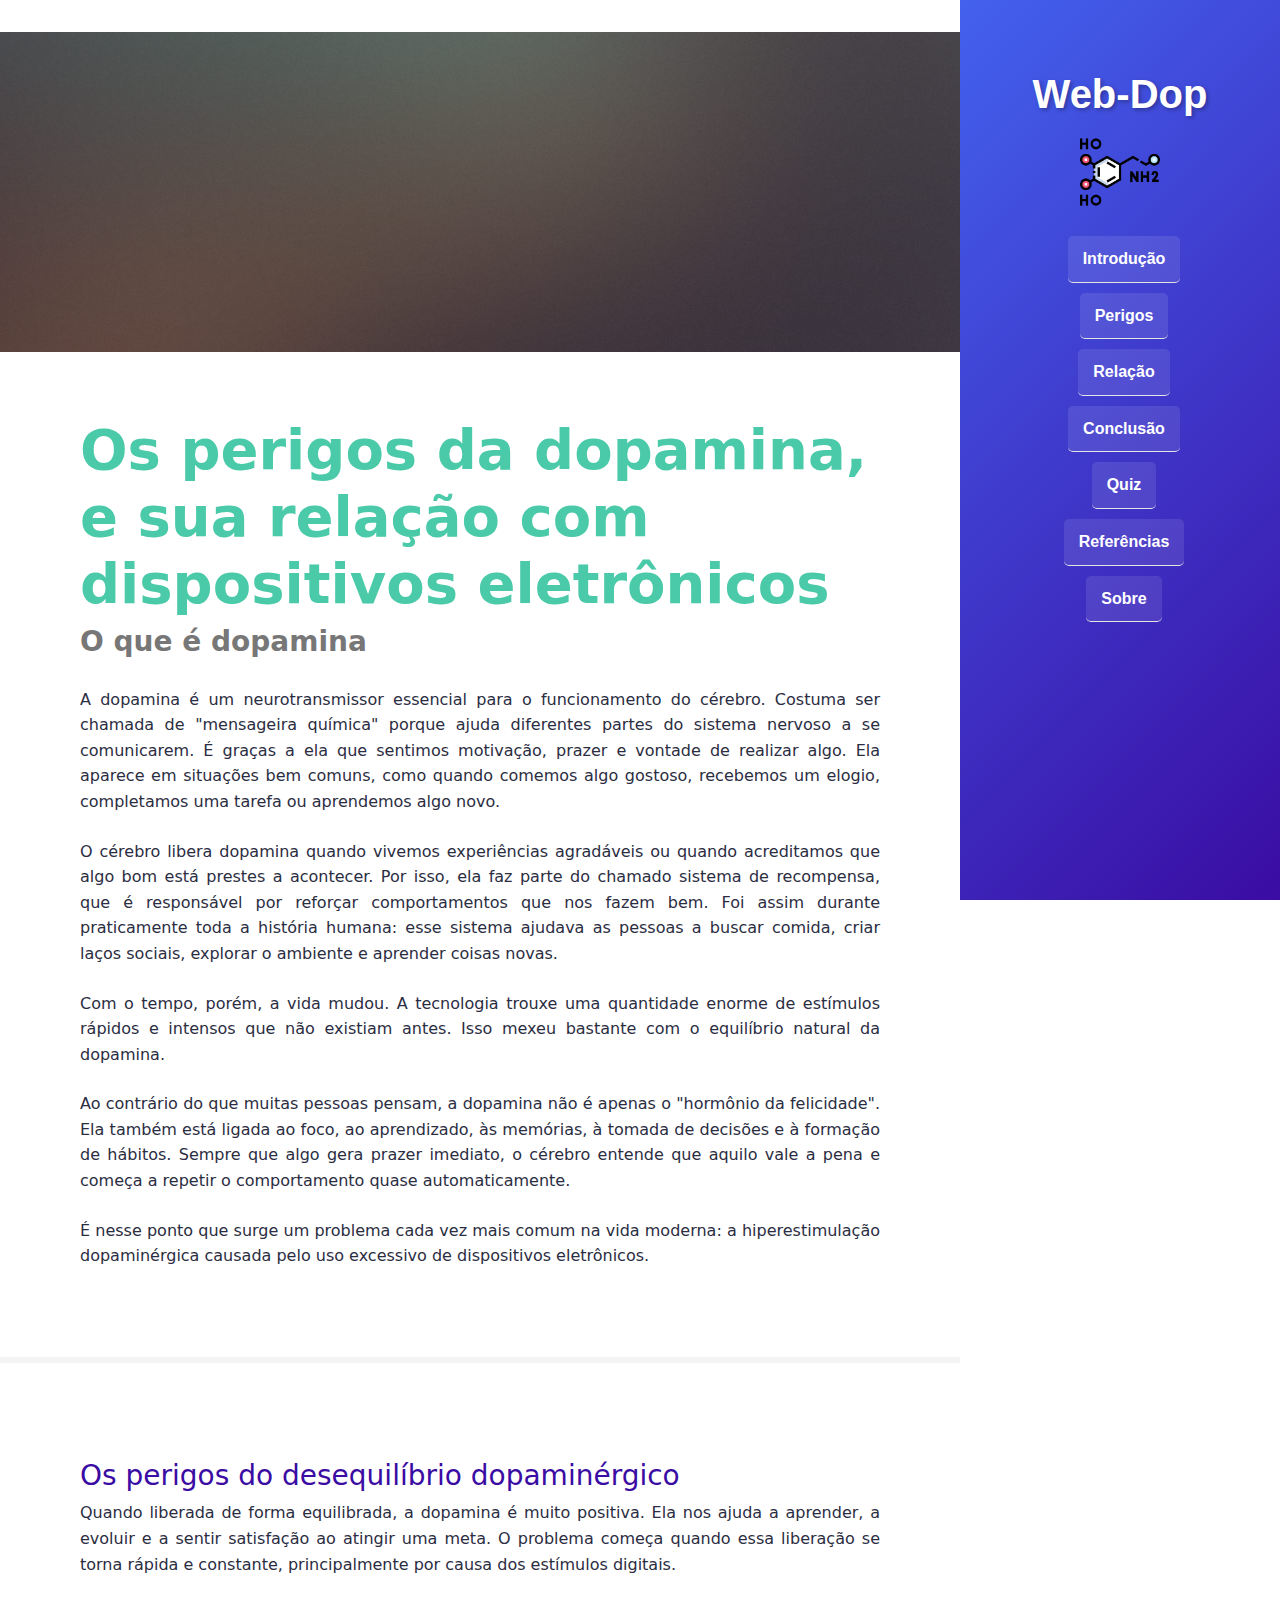
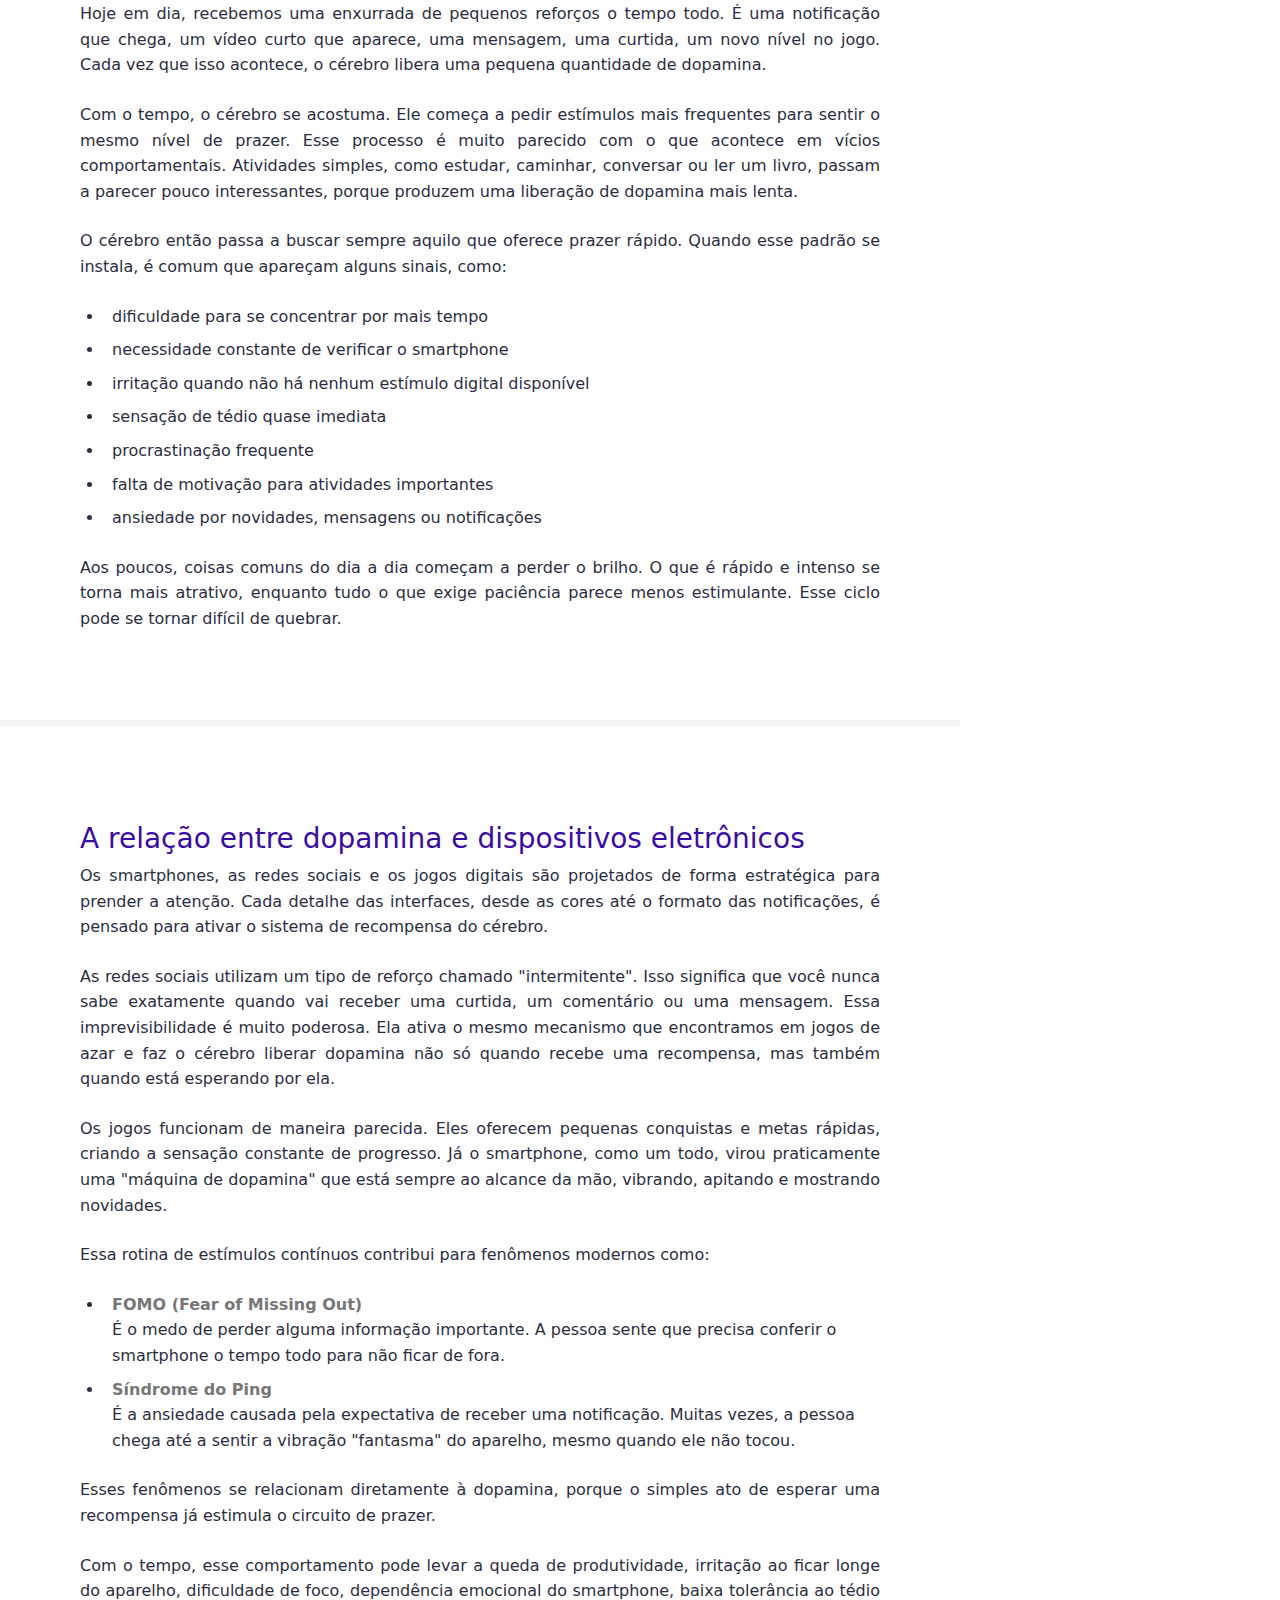
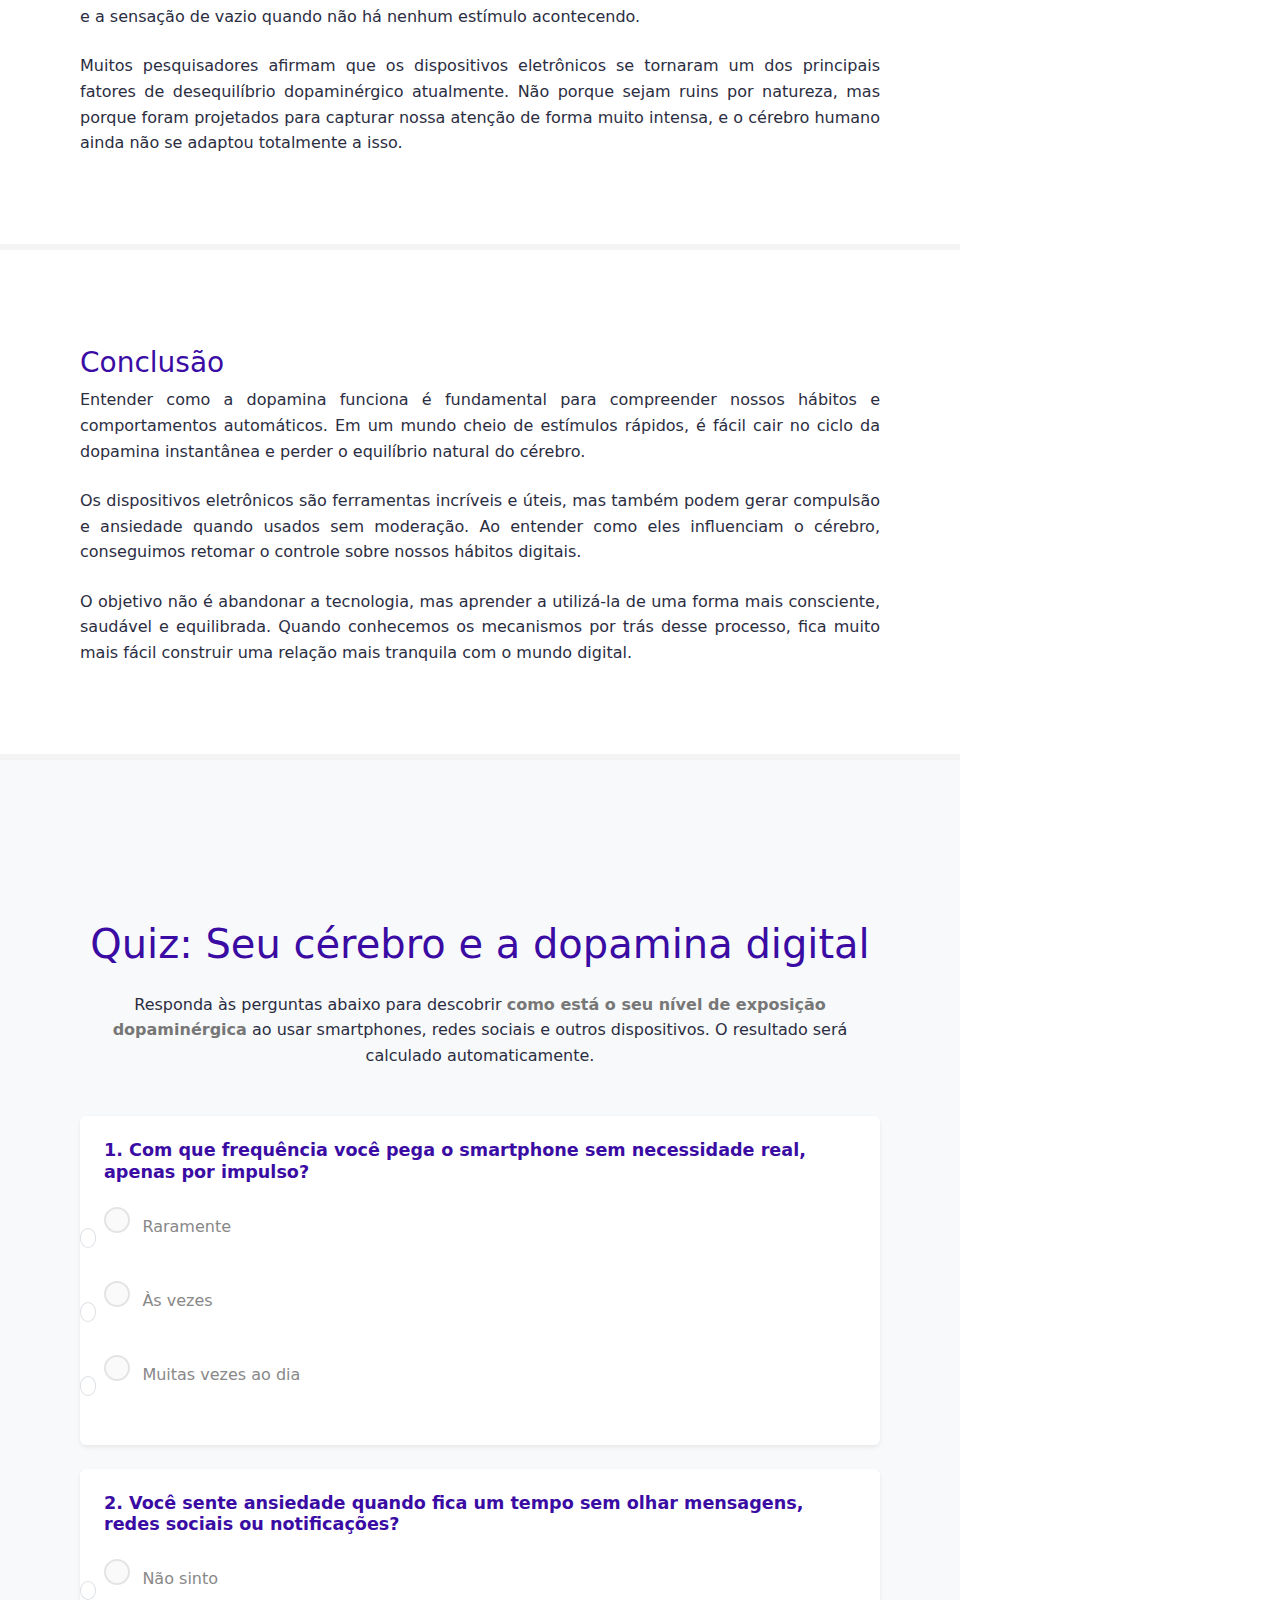
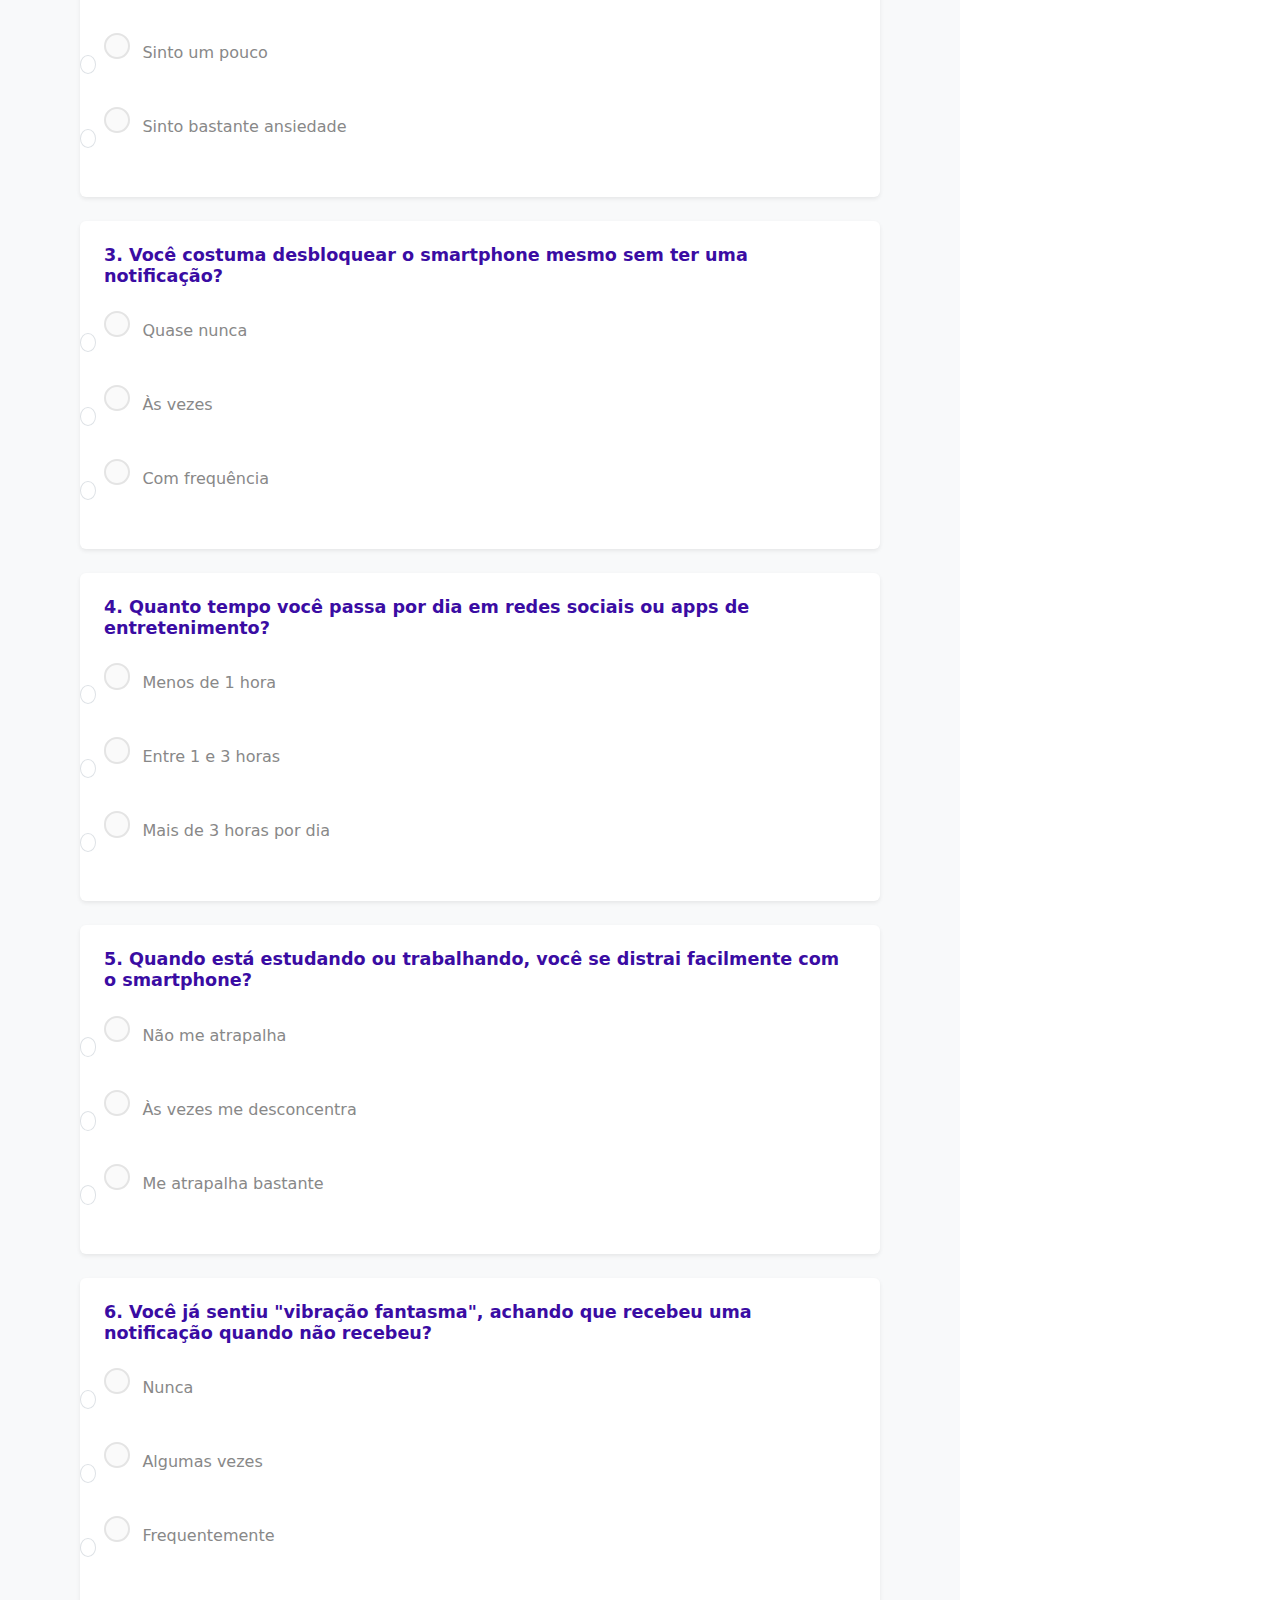
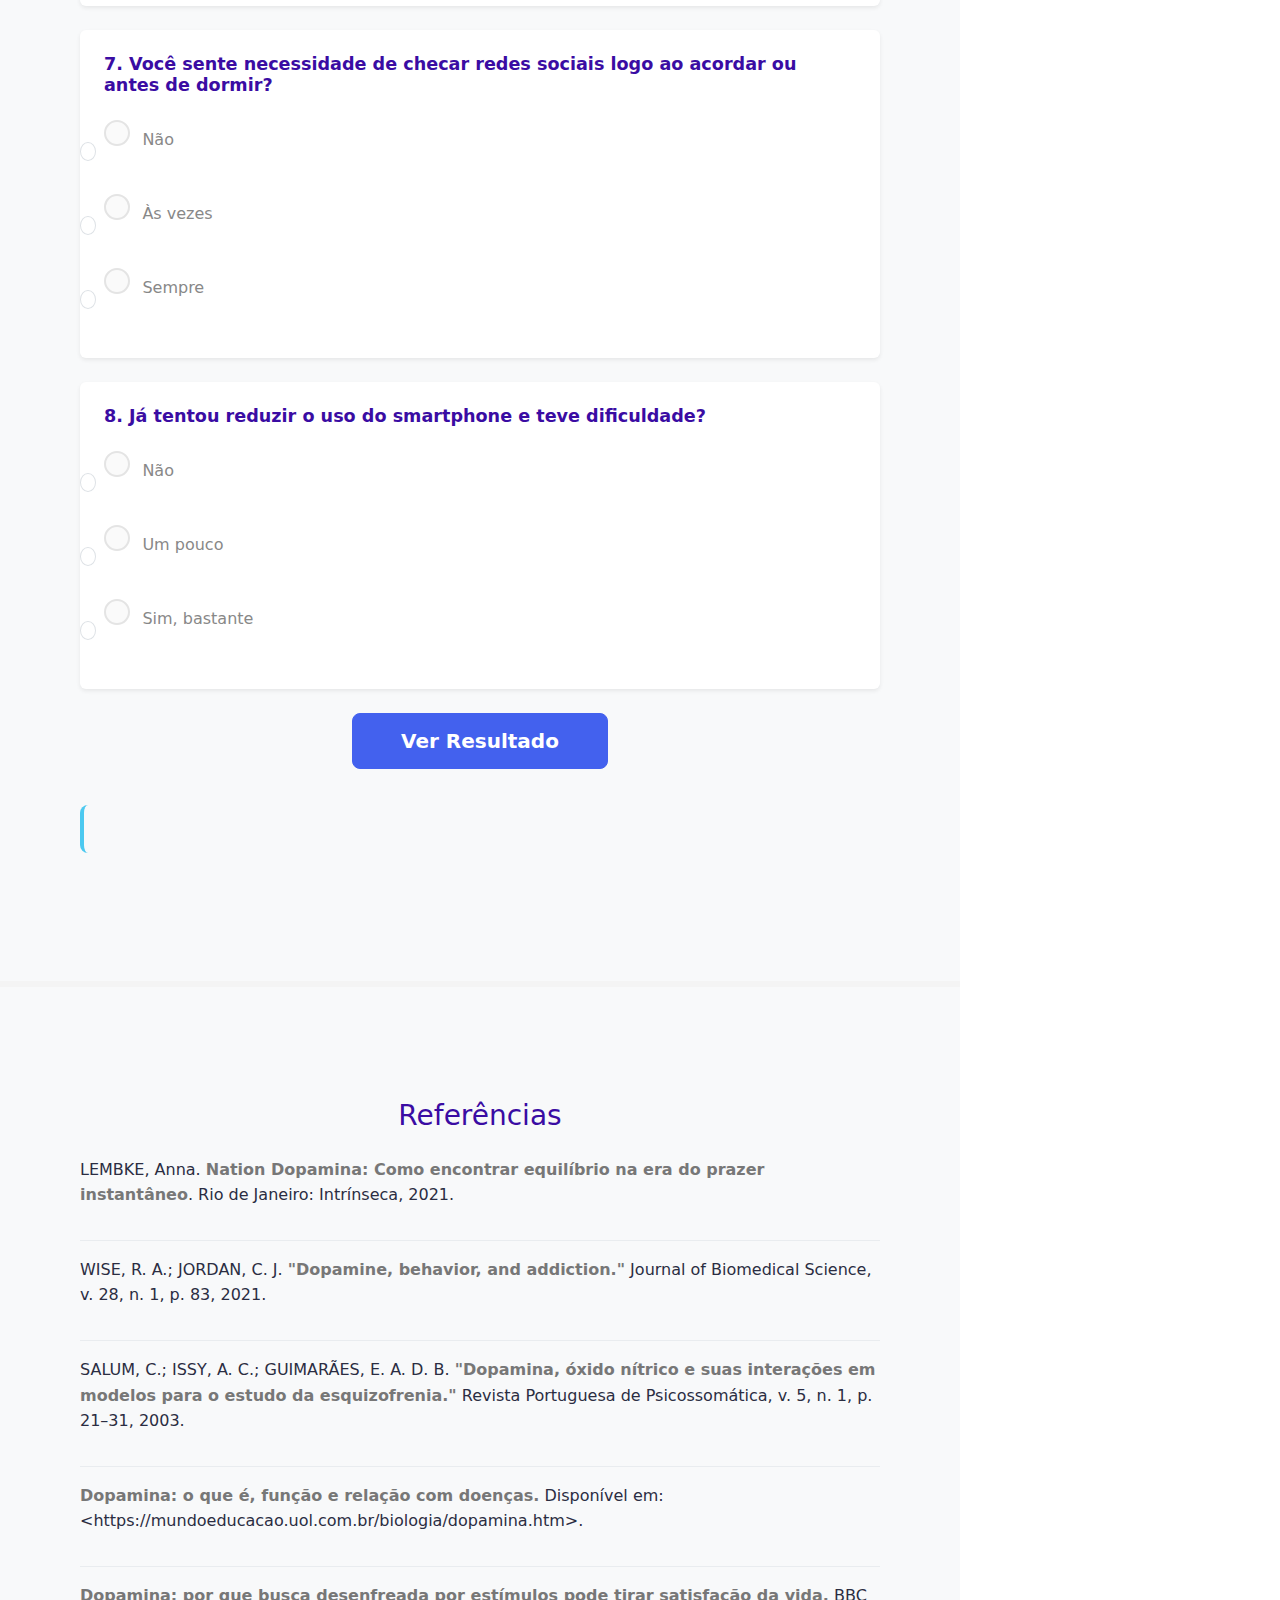
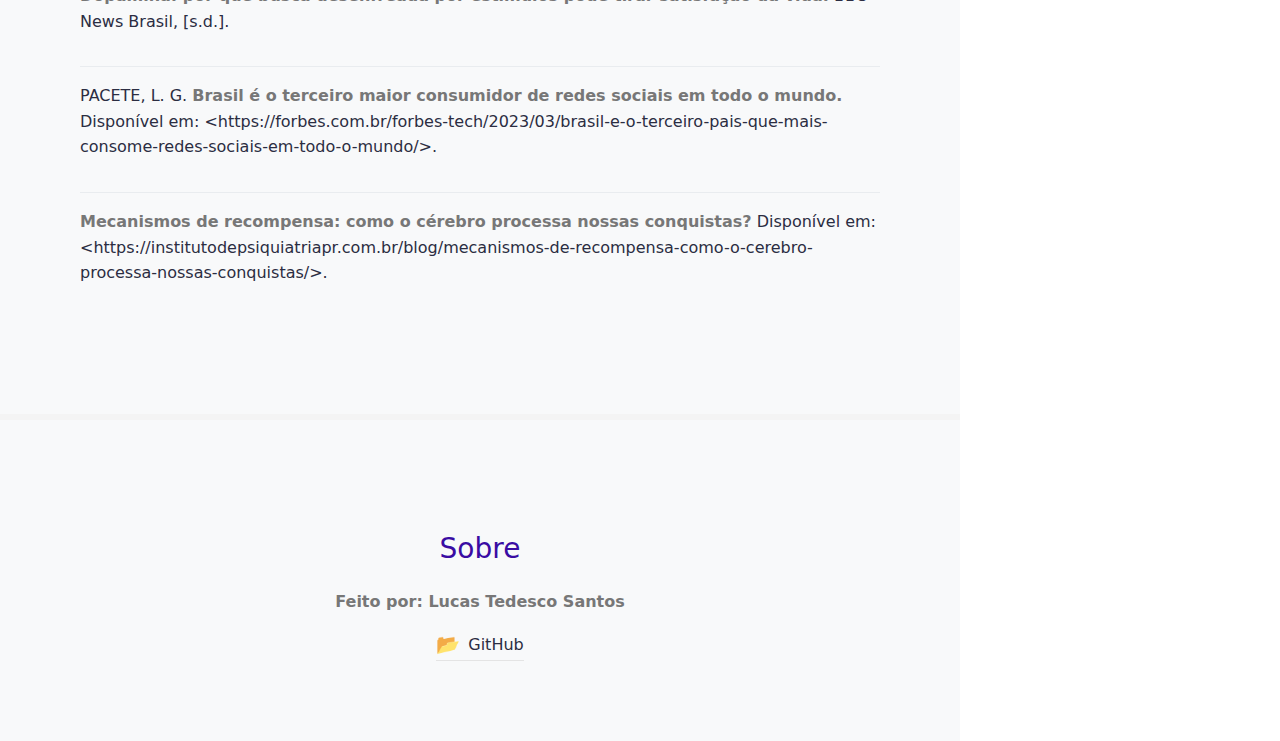
<file: docs/index.html>
<!DOCTYPE HTML>
<html>

<head>
	<title>Web-Dop - Dopamina e Dispositivos Eletrônicos</title>
	<meta charset="utf-8" />
	<meta name="viewport" content="width=device-width, initial-scale=1, user-scalable=no" />
	<link rel="stylesheet" href="assets/css/main.css" />
	<link href="https://cdn.jsdelivr.net/npm/bootstrap@5.3.2/dist/css/bootstrap.min.css" rel="stylesheet" />
	<style>
		:root {
			--primary-color: #4361ee;
			--secondary-color: #3a0ca3;
			--accent-color: #4cc9f0;
			--text-color: #2b2d42;
			--light-bg: #f8f9fa;
			--dark-bg: #1a1a2e;
		}

		.container {
			max-width: 100%;
			overflow-wrap: break-word;
			word-wrap: break-word;
			hyphens: auto;
		}

		#nav ul {
			list-style-type: none;
			padding: 0;
			margin: 0;
			display: block;
		}

		#nav ul li {
			margin-bottom: 10px;
		}

		#nav ul li a {
			text-decoration: none;
			color: #fff;
			font-weight: bold;
			padding: 10px 15px;
			border-radius: 5px;
			transition: all 0.3s ease;
			font-family: 'Segoe UI', Tahoma, Geneva, Verdana, sans-serif;
			display: inline-block;
			background-color: rgba(255, 255, 255, 0.1);
		}

		#nav ul li a:hover {
			background-color: var(--accent-color);
			color: var(--dark-bg);
			transform: translateY(-2px);
		}

		img {
			max-width: 100%;
			height: auto;
		}

		p,
		li {
			line-height: 1.6;
			font-size: 1rem;
			color: var(--text-color);
		}

		section {
			padding: 2rem 0;
		}

		.resultado-box {
			margin-top: 2rem;
			padding: 1.5rem;
			border-radius: 8px;
			background-color: var(--light-bg);
			border-left: 4px solid var(--accent-color);
		}

		.card .form-check-input {
			opacity: 1 !important;
			position: relative !important;
			margin-top: 0.3rem !important;
			margin-right: 0.5rem !important;
		}

		.card .form-check-label {
			cursor: pointer !important;
		}

		.form-check-input:checked {
			background-color: var(--primary-color);
			border-color: var(--primary-color);
		}

		.card {
			transition: transform 0.2s ease;
			border: none;
			box-shadow: 0 4px 6px rgba(0, 0, 0, 0.1);
		}

		.card:hover {
			transform: translateY(-5px);
			box-shadow: 0 8px 15px rgba(0, 0, 0, 0.1);
		}

		.form-check {
			padding-left: 0;
			margin-bottom: 0.5rem;
		}

		.form-check-input {
			margin-right: 0.5rem;
		}

		#quiz-section .container {
			max-width: 800px;
			margin: 0 auto;
		}

		.card-body {
			padding: 1.5rem;
		}

		.card-title {
			font-size: 1.1rem;
			margin-bottom: 1rem;
			font-weight: 600;
			color: var(--secondary-color);
		}

		.form-check {
			display: flex;
			align-items: center;
			padding: 0.5rem 0;
			margin-bottom: 0;
			border-radius: 5px;
			transition: background-color 0.2s;
		}

		.form-check:hover {
			background-color: rgba(67, 97, 238, 0.05);
		}

		.form-check-label {
			padding: 0.5rem 0;
			flex-grow: 1;
			cursor: pointer;
		}

		.form-check-input {
			width: 1.2em;
			height: 1.2em;
			margin-right: 0.75rem;
		}

		#one .container,
		#two .container,
		#three .container,
		#four .container {
			max-width: 800px;
			margin: 0 auto;
		}

		#one p,
		#two p,
		#three p,
		#four p {
			text-align: justify;
			margin-bottom: 1.5rem;
		}

		#one ul,
		#two ul,
		#three ul,
		#four ul {
			margin-bottom: 1.5rem;
			padding-left: 1.5rem;
		}

		#one li,
		#two li,
		#three li,
		#four li {
			margin-bottom: 0.5rem;
		}

		#sobre {
			background-color: var(--light-bg);
			padding: 3rem 0;
		}

		#sobre .container {
			max-width: 800px;
			margin: 0 auto;
		}

		.github-link {
			display: inline-flex;
			align-items: center;
			text-decoration: none;
			color: var(--text-color);
			font-weight: 500;
			transition: color 0.3s;
		}

		.github-link:hover {
			color: var(--primary-color);
		}

		.github-icon {
			margin-right: 8px;
			font-size: 1.2rem;
		}

		.header-logo {
			text-align: center;
			margin-bottom: 1.5rem;
		}

		.header-logo img {
			max-height: 80px;
			width: auto;
		}

		.site-title {
			text-align: center;
			font-size: 2.5rem;
			font-weight: bold;
			color: #fff;
			margin-bottom: 0.5rem;
			text-shadow: 2px 2px 4px rgba(0, 0, 0, 0.3);
			font-family: 'Segoe UI', Tahoma, Geneva, Verdana, sans-serif;
		}

		.major h2 {
			margin-bottom: 1.5rem;
			color: var(--secondary-color);
			font-weight: 700;
		}

		.major p {
			margin-top: 0.5rem;
			margin-bottom: 3rem;
			font-size: 1.3rem;
			color: var(--primary-color);
			font-weight: 500;
		}

		#referencias {
			background-color: var(--light-bg);
			padding: 3rem 0;
		}

		#referencias .container {
			max-width: 800px;
			margin: 0 auto;
		}

		.referencia-item {
			margin-bottom: 1rem;
			padding-bottom: 1rem;
			border-bottom: 1px solid #e9ecef;
		}

		.referencia-item:last-child {
			border-bottom: none;
		}

		.btn-primary {
			box-shadow: none !important;
			outline: none !important;
			background-color: var(--primary-color);
			border-color: var(--primary-color);
			padding: 12px 30px;
			font-weight: 600;
			transition: all 0.3s ease;
		}

		.btn-primary:focus {
			box-shadow: none !important;
			outline: none !important;
		}

		.btn-primary:hover {
			transform: translateY(-2px);
			box-shadow: 0 6px 12px rgba(67, 97, 238, 0.3) !important;
			background-color: var(--secondary-color);
			border-color: var(--secondary-color);
		}

		h1, h2, h3, h4, h5 {
			color: var(--secondary-color);
		}

		#header {
			background: linear-gradient(135deg, var(--primary-color), var(--secondary-color));
		}

		#quiz-section {
			background-color: var(--light-bg);
		}

		@media (max-width: 768px) {
			.container {
				padding-left: 15px;
				padding-right: 15px;
			}

			h2,
			h3 {
				font-size: 1.5rem;
			}

			.site-title {
				font-size: 2rem;
			}

			.btn-lg {
				font-size: 1rem;
				padding: 0.75rem 1.5rem;
			}

			.card-body {
				padding: 1rem;
			}

			.card-title {
				font-size: 1rem;
			}
			
			#one p,
			#two p,
			#three p,
			#four p {
				text-align: left;
			}
		}

		@media (max-width: 576px) {
			.card-body {
				padding: 0.75rem;
			}

			.site-title {
				font-size: 1.8rem;
			}

			.form-check-label {
				font-size: 0.9rem;
			}
			
			#one ul,
			#two ul,
			#three ul,
			#four ul {
				padding-left: 1rem;
			}
		}
	</style>
</head>

<body class="is-preload">

	<section id="header">
		<header>
			<div class="site-title">Web-Dop</div>
			<div class="header-logo">
				<img src="images/Dopamina.png" alt="Logo Dopamina" />
			</div>
			<nav id="nav">
				<ul>
					<li><a href="#one">Introdução</a></li>
					<li><a href="#two">Perigos</a></li>
					<li><a href="#three">Relação</a></li>
					<li><a href="#four">Conclusão</a></li>
					<li><a href="#quiz-section">Quiz</a></li>
					<li><a href="#referencias">Referências</a></li>
					<li><a href="#sobre">Sobre</a></li>
				</ul>
			</nav>
		</header>
		<footer>
		</footer>
	</section>

	<div id="wrapper">

		<div id="main">

			<section id="one">
				<div class="image main" data-position="center">
					<img src="images/banner.jpg" alt="" />
				</div>
				<div class="container">
					<header class="major">
						<h2>Os perigos da dopamina, e sua relação com dispositivos eletrônicos</h2>
						<p>O que é dopamina</p>
					</header>
					<p>
						A dopamina é um neurotransmissor essencial para o funcionamento do cérebro. Costuma ser chamada de "mensageira química" porque ajuda diferentes partes do sistema nervoso a se comunicarem. É graças a ela que sentimos motivação, prazer e vontade de realizar algo. Ela aparece em situações bem comuns, como quando comemos algo gostoso, recebemos um elogio, completamos uma tarefa ou aprendemos algo novo.
					</p>
					<p>
						O cérebro libera dopamina quando vivemos experiências agradáveis ou quando acreditamos que algo bom está prestes a acontecer. Por isso, ela faz parte do chamado sistema de recompensa, que é responsável por reforçar comportamentos que nos fazem bem. Foi assim durante praticamente toda a história humana: esse sistema ajudava as pessoas a buscar comida, criar laços sociais, explorar o ambiente e aprender coisas novas.
					</p>
					<p>
						Com o tempo, porém, a vida mudou. A tecnologia trouxe uma quantidade enorme de estímulos rápidos e intensos que não existiam antes. Isso mexeu bastante com o equilíbrio natural da dopamina.
					</p>
					<p>
						Ao contrário do que muitas pessoas pensam, a dopamina não é apenas o "hormônio da felicidade". Ela também está ligada ao foco, ao aprendizado, às memórias, à tomada de decisões e à formação de hábitos. Sempre que algo gera prazer imediato, o cérebro entende que aquilo vale a pena e começa a repetir o comportamento quase automaticamente.
					</p>
					<p>
						É nesse ponto que surge um problema cada vez mais comum na vida moderna: a hiperestimulação dopaminérgica causada pelo uso excessivo de dispositivos eletrônicos.
					</p>
				</div>
			</section>

			<section id="two">
				<div class="container">
					<h3>Os perigos do desequilíbrio dopaminérgico</h3>
					<p>
						Quando liberada de forma equilibrada, a dopamina é muito positiva. Ela nos ajuda a aprender, a evoluir e a sentir satisfação ao atingir uma meta. O problema começa quando essa liberação se torna rápida e constante, principalmente por causa dos estímulos digitais.
					</p>
					<p>
						Hoje em dia, recebemos uma enxurrada de pequenos reforços o tempo todo. É uma notificação que chega, um vídeo curto que aparece, uma mensagem, uma curtida, um novo nível no jogo. Cada vez que isso acontece, o cérebro libera uma pequena quantidade de dopamina.
					</p>
					<p>
						Com o tempo, o cérebro se acostuma. Ele começa a pedir estímulos mais frequentes para sentir o mesmo nível de prazer. Esse processo é muito parecido com o que acontece em vícios comportamentais. Atividades simples, como estudar, caminhar, conversar ou ler um livro, passam a parecer pouco interessantes, porque produzem uma liberação de dopamina mais lenta.
					</p>
					<p>
						O cérebro então passa a buscar sempre aquilo que oferece prazer rápido. Quando esse padrão se instala, é comum que apareçam alguns sinais, como:
					</p>
					<ul>
						<li>dificuldade para se concentrar por mais tempo</li>
						<li>necessidade constante de verificar o smartphone</li>
						<li>irritação quando não há nenhum estímulo digital disponível</li>
						<li>sensação de tédio quase imediata</li>
						<li>procrastinação frequente</li>
						<li>falta de motivação para atividades importantes</li>
						<li>ansiedade por novidades, mensagens ou notificações</li>
					</ul>
					<p>
						Aos poucos, coisas comuns do dia a dia começam a perder o brilho. O que é rápido e intenso se torna mais atrativo, enquanto tudo o que exige paciência parece menos estimulante. Esse ciclo pode se tornar difícil de quebrar.
					</p>
				</div>
			</section>

			<section id="three">
				<div class="container">
					<h3>A relação entre dopamina e dispositivos eletrônicos</h3>
					<p>
						Os smartphones, as redes sociais e os jogos digitais são projetados de forma estratégica para prender a atenção. Cada detalhe das interfaces, desde as cores até o formato das notificações, é pensado para ativar o sistema de recompensa do cérebro.
					</p>
					<p>
						As redes sociais utilizam um tipo de reforço chamado "intermitente". Isso significa que você nunca sabe exatamente quando vai receber uma curtida, um comentário ou uma mensagem. Essa imprevisibilidade é muito poderosa. Ela ativa o mesmo mecanismo que encontramos em jogos de azar e faz o cérebro liberar dopamina não só quando recebe uma recompensa, mas também quando está esperando por ela.
					</p>
					<p>
						Os jogos funcionam de maneira parecida. Eles oferecem pequenas conquistas e metas rápidas, criando a sensação constante de progresso. Já o smartphone, como um todo, virou praticamente uma "máquina de dopamina" que está sempre ao alcance da mão, vibrando, apitando e mostrando novidades.
					</p>
					<p>
						Essa rotina de estímulos contínuos contribui para fenômenos modernos como:
					</p>
					<ul>
						<li><b>FOMO (Fear of Missing Out)</b><br />É o medo de perder alguma informação importante. A pessoa sente que precisa conferir o smartphone o tempo todo para não ficar de fora.</li>
						<li><b>Síndrome do Ping</b><br />É a ansiedade causada pela expectativa de receber uma notificação. Muitas vezes, a pessoa chega até a sentir a vibração "fantasma" do aparelho, mesmo quando ele não tocou.</li>
					</ul>
					<p>
						Esses fenômenos se relacionam diretamente à dopamina, porque o simples ato de esperar uma recompensa já estimula o circuito de prazer.
					</p>
					<p>
						Com o tempo, esse comportamento pode levar a queda de produtividade, irritação ao ficar longe do aparelho, dificuldade de foco, dependência emocional do smartphone, baixa tolerância ao tédio e a sensação de vazio quando não há nenhum estímulo acontecendo.
					</p>
					<p>
						Muitos pesquisadores afirmam que os dispositivos eletrônicos se tornaram um dos principais fatores de desequilíbrio dopaminérgico atualmente. Não porque sejam ruins por natureza, mas porque foram projetados para capturar nossa atenção de forma muito intensa, e o cérebro humano ainda não se adaptou totalmente a isso.
					</p>
				</div>
			</section>

			<section id="four">
				<div class="container">
					<h3>Conclusão</h3>
					<p>
						Entender como a dopamina funciona é fundamental para compreender nossos hábitos e comportamentos automáticos. Em um mundo cheio de estímulos rápidos, é fácil cair no ciclo da dopamina instantânea e perder o equilíbrio natural do cérebro.
					</p>
					<p>
						Os dispositivos eletrônicos são ferramentas incríveis e úteis, mas também podem gerar compulsão e ansiedade quando usados sem moderação. Ao entender como eles influenciam o cérebro, conseguimos retomar o controle sobre nossos hábitos digitais.
					</p>
					<p>
						O objetivo não é abandonar a tecnologia, mas aprender a utilizá-la de uma forma mais consciente, saudável e equilibrada. Quando conhecemos os mecanismos por trás desse processo, fica muito mais fácil construir uma relação mais tranquila com o mundo digital.
					</p>
				</div>
			</section>

			<section id="quiz-section" class="bg-light py-5">
				<div class="container my-5">
					<h1 class="text-center mb-4">Quiz: Seu cérebro e a dopamina digital</h1>
					<p class="text-center mb-5">
						Responda às perguntas abaixo para descobrir <strong>como está o seu nível de exposição
							dopaminérgica</strong> ao usar smartphones,
						redes sociais e outros dispositivos. O resultado será calculado automaticamente.
					</p>

					<form id="quizForm" class="needs-validation" novalidate>
						<div class="card mb-4 shadow-sm">
							<div class="card-body">
								<h5 class="card-title">1. Com que frequência você pega o smartphone sem necessidade
									real, apenas por impulso?</h5>
								<div class="mt-3">
									<div class="form-check">
										<input class="form-check-input" type="radio" name="q1" value="0" required>
										<label class="form-check-label">Raramente</label>
									</div>
									<div class="form-check">
										<input class="form-check-input" type="radio" name="q1" value="1">
										<label class="form-check-label">Às vezes</label>
									</div>
									<div class="form-check">
										<input class="form-check-input" type="radio" name="q1" value="2">
										<label class="form-check-label">Muitas vezes ao dia</label>
									</div>
								</div>
							</div>
						</div>

						<div class="card mb-4 shadow-sm">
							<div class="card-body">
								<h5 class="card-title">2. Você sente ansiedade quando fica um tempo sem olhar mensagens,
									redes sociais ou notificações?</h5>
								<div class="mt-3">
									<div class="form-check">
										<input class="form-check-input" type="radio" name="q2" value="0" required>
										<label class="form-check-label">Não sinto</label>
									</div>
									<div class="form-check">
										<input class="form-check-input" type="radio" name="q2" value="1">
										<label class="form-check-label">Sinto um pouco</label>
									</div>
									<div class="form-check">
										<input class="form-check-input" type="radio" name="q2" value="2">
										<label class="form-check-label">Sinto bastante ansiedade</label>
									</div>
								</div>
							</div>
						</div>

						<div class="card mb-4 shadow-sm">
							<div class="card-body">
								<h5 class="card-title">3. Você costuma desbloquear o smartphone mesmo sem ter uma
									notificação?</h5>
								<div class="mt-3">
									<div class="form-check">
										<input class="form-check-input" type="radio" name="q3" value="0" required>
										<label class="form-check-label">Quase nunca</label>
									</div>
									<div class="form-check">
										<input class="form-check-input" type="radio" name="q3" value="1">
										<label class="form-check-label">Às vezes</label>
									</div>
									<div class="form-check">
										<input class="form-check-input" type="radio" name="q3" value="2">
										<label class="form-check-label">Com frequência</label>
									</div>
								</div>
							</div>
						</div>

						<div class="card mb-4 shadow-sm">
							<div class="card-body">
								<h5 class="card-title">4. Quanto tempo você passa por dia em redes sociais ou apps de
									entretenimento?</h5>
								<div class="mt-3">
									<div class="form-check">
										<input class="form-check-input" type="radio" name="q4" value="0" required>
										<label class="form-check-label">Menos de 1 hora</label>
									</div>
									<div class="form-check">
										<input class="form-check-input" type="radio" name="q4" value="1">
										<label class="form-check-label">Entre 1 e 3 horas</label>
									</div>
									<div class="form-check">
										<input class="form-check-input" type="radio" name="q4" value="2">
										<label class="form-check-label">Mais de 3 horas por dia</label>
									</div>
								</div>
							</div>
						</div>

						<div class="card mb-4 shadow-sm">
							<div class="card-body">
								<h5 class="card-title">5. Quando está estudando ou trabalhando, você se distrai
									facilmente com o smartphone?</h5>
								<div class="mt-3">
									<div class="form-check">
										<input class="form-check-input" type="radio" name="q5" value="0" required>
										<label class="form-check-label">Não me atrapalha</label>
									</div>
									<div class="form-check">
										<input class="form-check-input" type="radio" name="q5" value="1">
										<label class="form-check-label">Às vezes me desconcentra</label>
									</div>
									<div class="form-check">
										<input class="form-check-input" type="radio" name="q5" value="2">
										<label class="form-check-label">Me atrapalha bastante</label>
									</div>
								</div>
							</div>
						</div>

						<div class="card mb-4 shadow-sm">
							<div class="card-body">
								<h5 class="card-title">6. Você já sentiu "vibração fantasma", achando que recebeu uma
									notificação quando não recebeu?</h5>
								<div class="mt-3">
									<div class="form-check">
										<input class="form-check-input" type="radio" name="q6" value="0" required>
										<label class="form-check-label">Nunca</label>
									</div>
									<div class="form-check">
										<input class="form-check-input" type="radio" name="q6" value="1">
										<label class="form-check-label">Algumas vezes</label>
									</div>
									<div class="form-check">
										<input class="form-check-input" type="radio" name="q6" value="2">
										<label class="form-check-label">Frequentemente</label>
									</div>
								</div>
							</div>
						</div>

						<div class="card mb-4 shadow-sm">
							<div class="card-body">
								<h5 class="card-title">7. Você sente necessidade de checar redes sociais logo ao acordar
									ou antes de dormir?</h5>
								<div class="mt-3">
									<div class="form-check">
										<input class="form-check-input" type="radio" name="q7" value="0" required>
										<label class="form-check-label">Não</label>
									</div>
									<div class="form-check">
										<input class="form-check-input" type="radio" name="q7" value="1">
										<label class="form-check-label">Às vezes</label>
									</div>
									<div class="form-check">
										<input class="form-check-input" type="radio" name="q7" value="2">
										<label class="form-check-label">Sempre</label>
									</div>
								</div>
							</div>
						</div>

						<div class="card mb-4 shadow-sm">
							<div class="card-body">
								<h5 class="card-title">8. Já tentou reduzir o uso do smartphone e teve dificuldade?</h5>
								<div class="mt-3">
									<div class="form-check">
										<input class="form-check-input" type="radio" name="q8" value="0" required>
										<label class="form-check-label">Não</label>
									</div>
									<div class="form-check">
										<input class="form-check-input" type="radio" name="q8" value="1">
										<label class="form-check-label">Um pouco</label>
									</div>
									<div class="form-check">
										<input class="form-check-input" type="radio" name="q8" value="2">
										<label class="form-check-label">Sim, bastante</label>
									</div>
								</div>
							</div>
						</div>

						<div class="text-center">
							<button type="submit" class="btn btn-primary btn-lg px-5">Ver Resultado</button>
						</div>
					</form>

					<div id="resultado" class="resultado-box"></div>
				</div>
			</section>

			<section id="referencias">
				<div class="container">
					<h3 class="text-center mb-4">Referências</h3>
					<div class="referencia-item">
						<p>LEMBKE, Anna. <strong>Nation Dopamina: Como encontrar equilíbrio na era do prazer instantâneo</strong>. Rio de Janeiro: Intrínseca, 2021.</p>
					</div>
					<div class="referencia-item">
						<p>WISE, R. A.; JORDAN, C. J. <strong>"Dopamine, behavior, and addiction."</strong> Journal of Biomedical Science, v. 28, n. 1, p. 83, 2021.</p>
					</div>
					<div class="referencia-item">
						<p>SALUM, C.; ISSY, A. C.; GUIMARÃES, E. A. D. B. <strong>"Dopamina, óxido nítrico e suas interações em modelos para o estudo da esquizofrenia."</strong> Revista Portuguesa de Psicossomática, v. 5, n. 1, p. 21–31, 2003.</p>
					</div>
					<div class="referencia-item">
						<p><strong>Dopamina: o que é, função e relação com doenças.</strong> Disponível em: &lt;https://mundoeducacao.uol.com.br/biologia/dopamina.htm&gt;.</p>
					</div>
					<div class="referencia-item">
						<p><strong>Dopamina: por que busca desenfreada por estímulos pode tirar satisfação da vida.</strong> BBC News Brasil, [s.d.].</p>
					</div>
					<div class="referencia-item">
						<p>PACETE, L. G. <strong>Brasil é o terceiro maior consumidor de redes sociais em todo o mundo.</strong> Disponível em: &lt;https://forbes.com.br/forbes-tech/2023/03/brasil-e-o-terceiro-pais-que-mais-consome-redes-sociais-em-todo-o-mundo/&gt;.</p>
					</div>
					<div class="referencia-item">
						<p><strong>Mecanismos de recompensa: como o cérebro processa nossas conquistas?</strong> Disponível em: &lt;https://institutodepsiquiatriapr.com.br/blog/mecanismos-de-recompensa-como-o-cerebro-processa-nossas-conquistas/&gt;.</p>
					</div>
				</div>
			</section>

			<section id="sobre">
				<div class="container">
					<h3 class="text-center mb-4">Sobre</h3>
					<div class="row justify-content-center">
						<div class="col-md-8 text-center">
							<p class="mb-3"><strong>Feito por: Lucas Tedesco Santos</strong></p>
							<a href="https://github.com/LucasTS-42034" class="github-link" target="_blank">
								<span class="github-icon">📂</span>
								GitHub
							</a>
						</div>
					</div>
				</div>
			</section>
		</div>
	</div>

	<script src="assets/js/jquery.min.js"></script>
	<script src="assets/js/jquery.scrollex.min.js"></script>
	<script src="assets/js/jquery.scrolly.min.js"></script>
	<script src="assets/js/browser.min.js"></script>
	<script src="assets/js/breakpoints.min.js"></script>
	<script src="assets/js/util.js"></script>
	<script src="assets/js/main.js"></script>
	<script src="https://cdn.jsdelivr.net/npm/bootstrap@5.3.2/dist/js/bootstrap.bundle.min.js"></script>

	<script>
		document.getElementById('quizForm').addEventListener('submit', function (e) {
			e.preventDefault();

			let total = 0;
			const questions = ['q1', 'q2', 'q3', 'q4', 'q5', 'q6', 'q7', 'q8'];
			let todasRespondidas = true;

			questions.forEach(q => {
				const selected = document.querySelector(`input[name="${q}"]:checked`);
				if (selected) {
					total += parseInt(selected.value);
				} else {
					todasRespondidas = false;
					const card = document.querySelector(`input[name="${q}"]`).closest('.card');
					card.style.border = '2px solid #dc3545';
				}
			});

			if (!todasRespondidas) {
				document.getElementById('resultado').innerHTML = 
					'<div class="alert alert-warning">Por favor, responda todas as perguntas antes de ver o resultado.</div>';
				return;
			}

			let message = '';
			if (total <= 5) {
				message = '<h4>✅ Baixo risco</h4><p>Você tem um bom controle sobre o uso de dispositivos eletrônicos e parece não sofrer com os efeitos da superestimulação dopaminérgica. Continue mantendo esse equilíbrio!</p>';
			} else if (total <= 10) {
				message = '<h4>⚠️ Risco moderado</h4><p>Você já apresenta alguns sinais de dependência digital. Tente estabelecer limites no uso do smartphone e pratique atividades offline para equilibrar sua rotina.</p>';
			} else {
				message = '<h4>🔴 Alto risco</h4><p>Seu uso de dispositivos eletrônicos pode estar afetando sua qualidade de vida. Considere reduzir drasticamente o tempo de tela e buscar ajuda se necessário.</p>';
			}

			document.getElementById('resultado').innerHTML = message;
			
			document.getElementById('resultado').scrollIntoView({ 
				behavior: 'smooth' 
			});
		});

		document.querySelectorAll('.form-check-input').forEach(input => {
			input.addEventListener('change', function() {
				const card = this.closest('.card');
				card.style.border = '';
			});
		});
	</script>
</body>

</html>
</file>
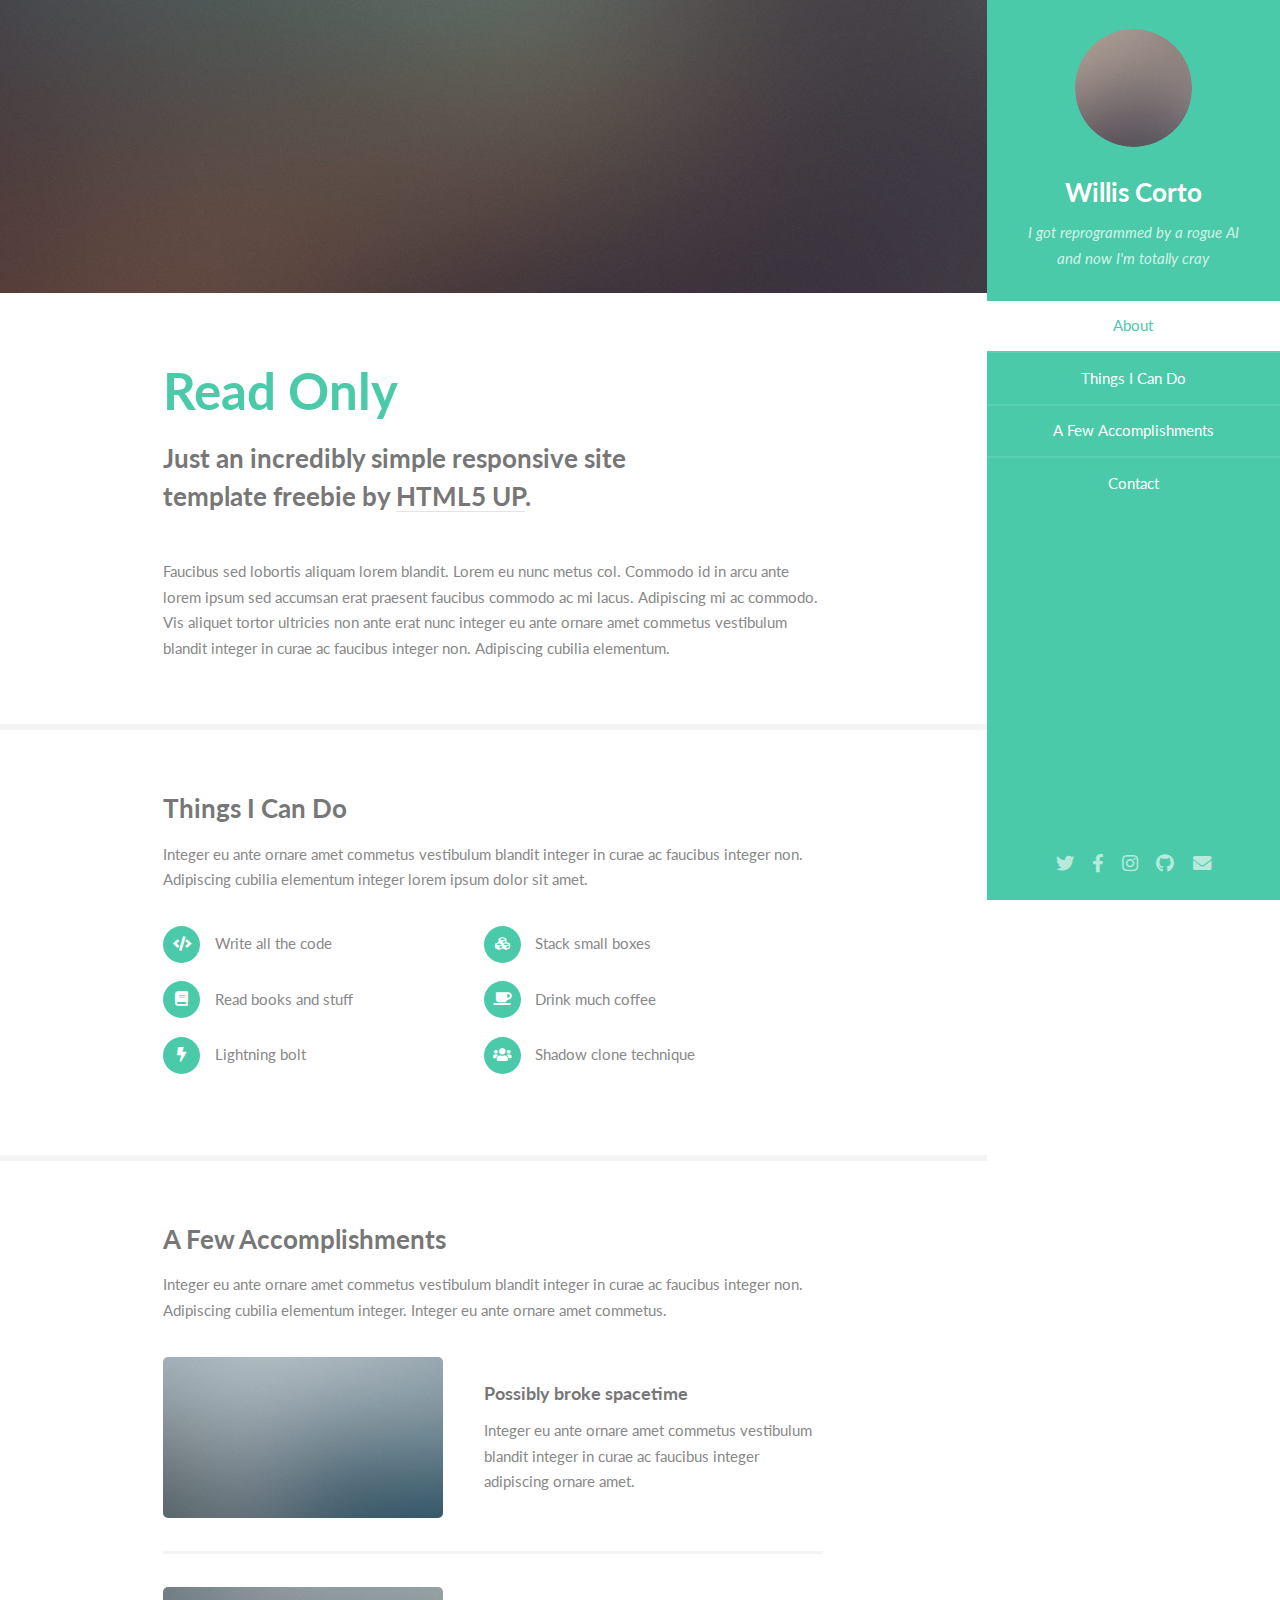
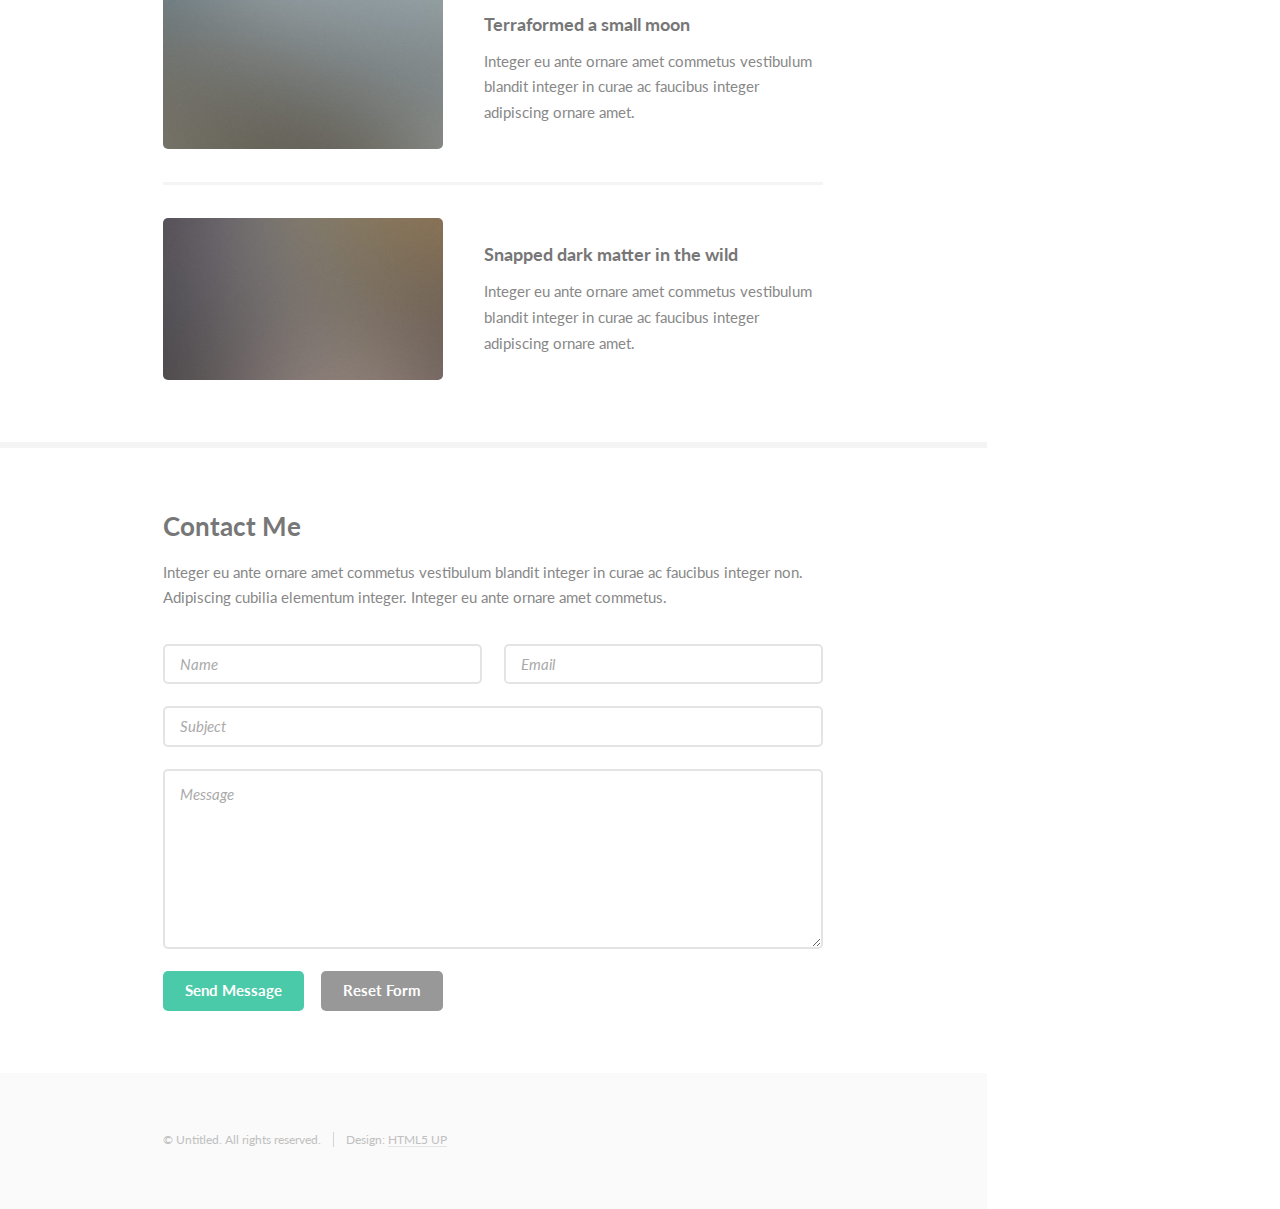
<file: Site/index.html>
<!DOCTYPE HTML>
<!--
	Read Only by HTML5 UP
	html5up.net | @ajlkn
	Free for personal and commercial use under the CCA 3.0 license (html5up.net/license)
-->
<html>
	<head>
		<title>Read Only by HTML5 UP</title>
		<meta charset="utf-8" />
		<meta name="viewport" content="width=device-width, initial-scale=1, user-scalable=no" />
		<link rel="stylesheet" href="assets/css/main.css" />
	</head>
	<body class="is-preload">

		<!-- Header -->
			<section id="header">
				<header>
					<span class="image avatar"><img src="images/avatar.jpg" alt="" /></span>
					<h1 id="logo"><a href="#">Willis Corto</a></h1>
					<p>I got reprogrammed by a rogue AI<br />
					and now I'm totally cray</p>
				</header>
				<nav id="nav">
					<ul>
						<li><a href="#one" class="active">About</a></li>
						<li><a href="#two">Things I Can Do</a></li>
						<li><a href="#three">A Few Accomplishments</a></li>
						<li><a href="#four">Contact</a></li>
					</ul>
				</nav>
				<footer>
					<ul class="icons">
						<li><a href="#" class="icon brands fa-twitter"><span class="label">Twitter</span></a></li>
						<li><a href="#" class="icon brands fa-facebook-f"><span class="label">Facebook</span></a></li>
						<li><a href="#" class="icon brands fa-instagram"><span class="label">Instagram</span></a></li>
						<li><a href="#" class="icon brands fa-github"><span class="label">Github</span></a></li>
						<li><a href="#" class="icon solid fa-envelope"><span class="label">Email</span></a></li>
					</ul>
				</footer>
			</section>

		<!-- Wrapper -->
			<div id="wrapper">

				<!-- Main -->
					<div id="main">

						<!-- One -->
							<section id="one">
								<div class="image main" data-position="center">
									<img src="images/banner.jpg" alt="" />
								</div>
								<div class="container">
									<header class="major">
										<h2>Read Only</h2>
										<p>Just an incredibly simple responsive site<br />
										template freebie by <a href="http://html5up.net">HTML5 UP</a>.</p>
									</header>
									<p>Faucibus sed lobortis aliquam lorem blandit. Lorem eu nunc metus col. Commodo id in arcu ante lorem ipsum sed accumsan erat praesent faucibus commodo ac mi lacus. Adipiscing mi ac commodo. Vis aliquet tortor ultricies non ante erat nunc integer eu ante ornare amet commetus vestibulum blandit integer in curae ac faucibus integer non. Adipiscing cubilia elementum.</p>
								</div>
							</section>

						<!-- Two -->
							<section id="two">
								<div class="container">
									<h3>Things I Can Do</h3>
									<p>Integer eu ante ornare amet commetus vestibulum blandit integer in curae ac faucibus integer non. Adipiscing cubilia elementum integer lorem ipsum dolor sit amet.</p>
									<ul class="feature-icons">
										<li class="icon solid fa-code">Write all the code</li>
										<li class="icon solid fa-cubes">Stack small boxes</li>
										<li class="icon solid fa-book">Read books and stuff</li>
										<li class="icon solid fa-coffee">Drink much coffee</li>
										<li class="icon solid fa-bolt">Lightning bolt</li>
										<li class="icon solid fa-users">Shadow clone technique</li>
									</ul>
								</div>
							</section>

						<!-- Three -->
							<section id="three">
								<div class="container">
									<h3>A Few Accomplishments</h3>
									<p>Integer eu ante ornare amet commetus vestibulum blandit integer in curae ac faucibus integer non. Adipiscing cubilia elementum integer. Integer eu ante ornare amet commetus.</p>
									<div class="features">
										<article>
											<a href="#" class="image"><img src="images/pic01.jpg" alt="" /></a>
											<div class="inner">
												<h4>Possibly broke spacetime</h4>
												<p>Integer eu ante ornare amet commetus vestibulum blandit integer in curae ac faucibus integer adipiscing ornare amet.</p>
											</div>
										</article>
										<article>
											<a href="#" class="image"><img src="images/pic02.jpg" alt="" /></a>
											<div class="inner">
												<h4>Terraformed a small moon</h4>
												<p>Integer eu ante ornare amet commetus vestibulum blandit integer in curae ac faucibus integer adipiscing ornare amet.</p>
											</div>
										</article>
										<article>
											<a href="#" class="image"><img src="images/pic03.jpg" alt="" /></a>
											<div class="inner">
												<h4>Snapped dark matter in the wild</h4>
												<p>Integer eu ante ornare amet commetus vestibulum blandit integer in curae ac faucibus integer adipiscing ornare amet.</p>
											</div>
										</article>
									</div>
								</div>
							</section>

						<!-- Four -->
							<section id="four">
								<div class="container">
									<h3>Contact Me</h3>
									<p>Integer eu ante ornare amet commetus vestibulum blandit integer in curae ac faucibus integer non. Adipiscing cubilia elementum integer. Integer eu ante ornare amet commetus.</p>
									<form method="post" action="#">
										<div class="row gtr-uniform">
											<div class="col-6 col-12-xsmall"><input type="text" name="name" id="name" placeholder="Name" /></div>
											<div class="col-6 col-12-xsmall"><input type="email" name="email" id="email" placeholder="Email" /></div>
											<div class="col-12"><input type="text" name="subject" id="subject" placeholder="Subject" /></div>
											<div class="col-12"><textarea name="message" id="message" placeholder="Message" rows="6"></textarea></div>
											<div class="col-12">
												<ul class="actions">
													<li><input type="submit" class="primary" value="Send Message" /></li>
													<li><input type="reset" value="Reset Form" /></li>
												</ul>
											</div>
										</div>
									</form>
								</div>
							</section>

						<!-- Five -->
						<!--
							<section id="five">
								<div class="container">
									<h3>Elements</h3>

									<section>
										<h4>Text</h4>
										<p>This is <b>bold</b> and this is <strong>strong</strong>. This is <i>italic</i> and this is <em>emphasized</em>.
										This is <sup>superscript</sup> text and this is <sub>subscript</sub> text.
										This is <u>underlined</u> and this is code: <code>for (;;) { ... }</code>. Finally, <a href="#">this is a link</a>.</p>
										<hr />
										<header>
											<h4>Heading with a Subtitle</h4>
											<p>Lorem ipsum dolor sit amet nullam id egestas urna aliquam</p>
										</header>
										<p>Nunc lacinia ante nunc ac lobortis. Interdum adipiscing gravida odio porttitor sem non mi integer non faucibus ornare mi ut ante amet placerat aliquet. Volutpat eu sed ante lacinia sapien lorem accumsan varius montes viverra nibh in adipiscing blandit tempus accumsan.</p>
										<header>
											<h5>Heading with a Subtitle</h5>
											<p>Lorem ipsum dolor sit amet nullam id egestas urna aliquam</p>
										</header>
										<p>Nunc lacinia ante nunc ac lobortis. Interdum adipiscing gravida odio porttitor sem non mi integer non faucibus ornare mi ut ante amet placerat aliquet. Volutpat eu sed ante lacinia sapien lorem accumsan varius montes viverra nibh in adipiscing blandit tempus accumsan.</p>
										<hr />
										<h2>Heading Level 2</h2>
										<h3>Heading Level 3</h3>
										<h4>Heading Level 4</h4>
										<h5>Heading Level 5</h5>
										<h6>Heading Level 6</h6>
										<hr />
										<h5>Blockquote</h5>
										<blockquote>Fringilla nisl. Donec accumsan interdum nisi, quis tincidunt felis sagittis eget tempus euismod. Vestibulum ante ipsum primis in faucibus vestibulum. Blandit adipiscing eu felis iaculis volutpat ac adipiscing accumsan faucibus. Vestibulum ante ipsum primis in faucibus lorem ipsum dolor sit amet nullam adipiscing eu felis.</blockquote>
										<h5>Preformatted</h5>
										<pre><code>i = 0;

while (!deck.isInOrder()) {
    print 'Iteration ' + i;
    deck.shuffle();
    i++;
}

print 'It took ' + i + ' iterations to sort the deck.';</code></pre>
									</section>

									<section>
										<h4>Lists</h4>
										<div class="row">
											<div class="col-6 col-12-xsmall">
												<h5>Unordered</h5>
												<ul>
													<li>Dolor pulvinar etiam magna etiam.</li>
													<li>Sagittis adipiscing lorem eleifend.</li>
													<li>Felis enim feugiat dolore viverra.</li>
												</ul>
												<h5>Alternate</h5>
												<ul class="alt">
													<li>Dolor pulvinar etiam magna etiam.</li>
													<li>Sagittis adipiscing lorem eleifend.</li>
													<li>Felis enim feugiat dolore viverra.</li>
												</ul>
											</div>
											<div class="col-6 col-12-xsmall">
												<h5>Ordered</h5>
												<ol>
													<li>Dolor pulvinar etiam magna etiam.</li>
													<li>Etiam vel felis at lorem sed viverra.</li>
													<li>Felis enim feugiat dolore viverra.</li>
													<li>Dolor pulvinar etiam magna etiam.</li>
													<li>Etiam vel felis at lorem sed viverra.</li>
													<li>Felis enim feugiat dolore viverra.</li>
												</ol>
												<h5>Icons</h5>
												<ul class="icons">
													<li><a href="#" class="icon brands fa-twitter"><span class="label">Twitter</span></a></li>
													<li><a href="#" class="icon brands fa-facebook-f"><span class="label">Facebook</span></a></li>
													<li><a href="#" class="icon brands fa-instagram"><span class="label">Instagram</span></a></li>
													<li><a href="#" class="icon brands fa-github"><span class="label">Github</span></a></li>
													<li><a href="#" class="icon brands fa-dribbble"><span class="label">Dribbble</span></a></li>
													<li><a href="#" class="icon brands fa-tumblr"><span class="label">Tumblr</span></a></li>
												</ul>
											</div>
										</div>
										<h5>Actions</h5>
										<ul class="actions">
											<li><a href="#" class="button primary">Default</a></li>
											<li><a href="#" class="button">Default</a></li>
											<li><a href="#" class="button alt">Default</a></li>
										</ul>
										<ul class="actions small">
											<li><a href="#" class="button primary small">Small</a></li>
											<li><a href="#" class="button small">Small</a></li>
											<li><a href="#" class="button alt small">Small</a></li>
										</ul>
										<div class="row">
											<div class="col-3 col-6-medium col-12-xsmall">
												<ul class="actions stacked">
													<li><a href="#" class="button primary">Default</a></li>
													<li><a href="#" class="button">Default</a></li>
													<li><a href="#" class="button alt">Default</a></li>
												</ul>
											</div>
											<div class="col-3 col-6 col-12-xsmall">
												<ul class="actions stacked">
													<li><a href="#" class="button primary small">Small</a></li>
													<li><a href="#" class="button small">Small</a></li>
													<li><a href="#" class="button alt small">Small</a></li>
												</ul>
											</div>
											<div class="col-3 col-6-medium col-12-xsmall">
												<ul class="actions stacked">
													<li><a href="#" class="button primary fit">Default</a></li>
													<li><a href="#" class="button fit">Default</a></li>
													<li><a href="#" class="button alt fit">Default</a></li>
												</ul>
											</div>
											<div class="col-3 col-6-medium col-12-xsmall">
												<ul class="actions stacked">
													<li><a href="#" class="button primary small fit">Small</a></li>
													<li><a href="#" class="button small fit">Small</a></li>
													<li><a href="#" class="button alt small fit">Small</a></li>
												</ul>
											</div>
										</div>
									</section>

									<section>
										<h4>Table</h4>
										<h5>Default</h5>
										<div class="table-wrapper">
											<table>
												<thead>
													<tr>
														<th>Name</th>
														<th>Description</th>
														<th>Price</th>
													</tr>
												</thead>
												<tbody>
													<tr>
														<td>Item One</td>
														<td>Ante turpis integer aliquet porttitor.</td>
														<td>29.99</td>
													</tr>
													<tr>
														<td>Item Two</td>
														<td>Vis ac commodo adipiscing arcu aliquet.</td>
														<td>19.99</td>
													</tr>
													<tr>
														<td>Item Three</td>
														<td> Morbi faucibus arcu accumsan lorem.</td>
														<td>29.99</td>
													</tr>
													<tr>
														<td>Item Four</td>
														<td>Vitae integer tempus condimentum.</td>
														<td>19.99</td>
													</tr>
													<tr>
														<td>Item Five</td>
														<td>Ante turpis integer aliquet porttitor.</td>
														<td>29.99</td>
													</tr>
												</tbody>
												<tfoot>
													<tr>
														<td colspan="2"></td>
														<td>100.00</td>
													</tr>
												</tfoot>
											</table>
										</div>

										<h5>Alternate</h5>
										<div class="table-wrapper">
											<table class="alt">
												<thead>
													<tr>
														<th>Name</th>
														<th>Description</th>
														<th>Price</th>
													</tr>
												</thead>
												<tbody>
													<tr>
														<td>Item One</td>
														<td>Ante turpis integer aliquet porttitor.</td>
														<td>29.99</td>
													</tr>
													<tr>
														<td>Item Two</td>
														<td>Vis ac commodo adipiscing arcu aliquet.</td>
														<td>19.99</td>
													</tr>
													<tr>
														<td>Item Three</td>
														<td> Morbi faucibus arcu accumsan lorem.</td>
														<td>29.99</td>
													</tr>
													<tr>
														<td>Item Four</td>
														<td>Vitae integer tempus condimentum.</td>
														<td>19.99</td>
													</tr>
													<tr>
														<td>Item Five</td>
														<td>Ante turpis integer aliquet porttitor.</td>
														<td>29.99</td>
													</tr>
												</tbody>
												<tfoot>
													<tr>
														<td colspan="2"></td>
														<td>100.00</td>
													</tr>
												</tfoot>
											</table>
										</div>
									</section>

									<section>
										<h4>Buttons</h4>
										<ul class="actions">
											<li><a href="#" class="button primary">Primary</a></li>
											<li><a href="#" class="button">Default</a></li>
											<li><a href="#" class="button alt">Alternate</a></li>
										</ul>
										<ul class="actions">
											<li><a href="#" class="button primary large">Large</a></li>
											<li><a href="#" class="button">Default</a></li>
											<li><a href="#" class="button alt small">Small</a></li>
										</ul>
										<ul class="actions fit">
											<li><a href="#" class="button primary fit">Fit</a></li>
											<li><a href="#" class="button fit">Fit</a></li>
											<li><a href="#" class="button alt fit">Fit</a></li>
										</ul>
										<ul class="actions fit small">
											<li><a href="#" class="button primary fit small">Fit + Small</a></li>
											<li><a href="#" class="button fit small">Fit + Small</a></li>
											<li><a href="#" class="button alt fit small">Fit + Small</a></li>
										</ul>
										<ul class="actions">
											<li><a href="#" class="button primary icon solid fa-download">Icon</a></li>
											<li><a href="#" class="button icon solid fa-download">Icon</a></li>
											<li><a href="#" class="button alt icon solid fa-check">Icon</a></li>
										</ul>
										<ul class="actions">
											<li><span class="button primary disabled">Primary</span></li>
											<li><span class="button disabled">Default</span></li>
											<li><span class="button alt disabled">Alternate</span></li>
										</ul>
									</section>

									<section>
										<h4>Form</h4>
										<form method="post" action="#">
											<div class="row gtr-uniform">
												<div class="col-6 col-12-xsmall">
													<input type="text" name="demo-name" id="demo-name" value="" placeholder="Name" />
												</div>
												<div class="col-6 col-12-xsmall">
													<input type="email" name="demo-email" id="demo-email" value="" placeholder="Email" />
												</div>
												<div class="col-12">
													<select name="demo-category" id="demo-category">
														<option value="">- Category -</option>
														<option value="1">Manufacturing</option>
														<option value="1">Shipping</option>
														<option value="1">Administration</option>
														<option value="1">Human Resources</option>
													</select>
												</div>
												<div class="col-4 col-12-medium">
													<input type="radio" id="demo-priority-low" name="demo-priority" checked>
													<label for="demo-priority-low">Low Priority</label>
												</div>
												<div class="col-4 col-12-medium">
													<input type="radio" id="demo-priority-normal" name="demo-priority">
													<label for="demo-priority-normal">Normal Priority</label>
												</div>
												<div class="col-4 col-12-medium">
													<input type="radio" id="demo-priority-high" name="demo-priority">
													<label for="demo-priority-high">High Priority</label>
												</div>
												<div class="col-6 col-12-medium">
													<input type="checkbox" id="demo-copy" name="demo-copy">
													<label for="demo-copy">Email me a copy of this message</label>
												</div>
												<div class="col-6 col-12-medium">
													<input type="checkbox" id="demo-human" name="demo-human" checked>
													<label for="demo-human">I am a human and not a robot</label>
												</div>
												<div class="col-12">
													<textarea name="demo-message" id="demo-message" placeholder="Enter your message" rows="6"></textarea>
												</div>
												<div class="col-12">
													<ul class="actions">
														<li><input type="submit" value="Send Message" /></li>
														<li><input type="reset" value="Reset" class="alt" /></li>
													</ul>
												</div>
											</div>
										</form>
									</section>

									<section>
										<h4>Image</h4>
										<h5>Fit</h5>
										<span class="image fit"><img src="images/banner.jpg" alt="" /></span>
										<div class="box alt">
											<div class="row gtr-50 gtr-uniform">
												<div class="col-4"><span class="image fit"><img src="images/pic01.jpg" alt="" /></span></div>
												<div class="col-4"><span class="image fit"><img src="images/pic02.jpg" alt="" /></span></div>
												<div class="col-4"><span class="image fit"><img src="images/pic03.jpg" alt="" /></span></div>
												<div class="col-4"><span class="image fit"><img src="images/pic02.jpg" alt="" /></span></div>
												<div class="col-4"><span class="image fit"><img src="images/pic03.jpg" alt="" /></span></div>
												<div class="col-4"><span class="image fit"><img src="images/pic01.jpg" alt="" /></span></div>
												<div class="col-4"><span class="image fit"><img src="images/pic03.jpg" alt="" /></span></div>
												<div class="col-4"><span class="image fit"><img src="images/pic01.jpg" alt="" /></span></div>
												<div class="col-4"><span class="image fit"><img src="images/pic02.jpg" alt="" /></span></div>
											</div>
										</div>
										<h5>Left &amp; Right</h5>
										<p><span class="image left"><img src="images/avatar.jpg" alt="" /></span>Fringilla nisl. Donec accumsan interdum nisi, quis tincidunt felis sagittis eget. tempus euismod. Vestibulum ante ipsum primis in faucibus vestibulum. Blandit adipiscing eu felis iaculis volutpat ac adipiscing accumsan eu faucibus. Integer ac pellentesque praesent tincidunt felis sagittis eget. tempus euismod. Vestibulum ante ipsum primis in faucibus vestibulum. Blandit adipiscing eu felis iaculis volutpat ac adipiscing accumsan eu faucibus. Integer ac pellentesque praesent. Donec accumsan interdum nisi, quis tincidunt felis sagittis eget. tempus euismod. Vestibulum ante ipsum primis in faucibus vestibulum. Blandit adipiscing eu felis iaculis volutpat ac adipiscing accumsan eu faucibus. Integer ac pellentesque praesent tincidunt felis sagittis eget. tempus euismod. Vestibulum ante ipsum primis in faucibus vestibulum. Blandit adipiscing eu felis iaculis volutpat ac adipiscing accumsan eu faucibus. Integer ac pellentesque praesent.</p>
										<p><span class="image right"><img src="images/avatar.jpg" alt="" /></span>Fringilla nisl. Donec accumsan interdum nisi, quis tincidunt felis sagittis eget. tempus euismod. Vestibulum ante ipsum primis in faucibus vestibulum. Blandit adipiscing eu felis iaculis volutpat ac adipiscing accumsan eu faucibus. Integer ac pellentesque praesent tincidunt felis sagittis eget. tempus euismod. Vestibulum ante ipsum primis in faucibus vestibulum. Blandit adipiscing eu felis iaculis volutpat ac adipiscing accumsan eu faucibus. Integer ac pellentesque praesent. Donec accumsan interdum nisi, quis tincidunt felis sagittis eget. tempus euismod. Vestibulum ante ipsum primis in faucibus vestibulum. Blandit adipiscing eu felis iaculis volutpat ac adipiscing accumsan eu faucibus. Integer ac pellentesque praesent tincidunt felis sagittis eget. tempus euismod. Vestibulum ante ipsum primis in faucibus vestibulum. Blandit adipiscing eu felis iaculis volutpat ac adipiscing accumsan eu faucibus. Integer ac pellentesque praesent.</p>
									</section>

								</div>
							</section>
						-->

					</div>

				<!-- Footer -->
					<section id="footer">
						<div class="container">
							<ul class="copyright">
								<li>&copy; Untitled. All rights reserved.</li><li>Design: <a href="http://html5up.net">HTML5 UP</a></li>
							</ul>
						</div>
					</section>

			</div>

		<!-- Scripts -->
			<script src="assets/js/jquery.min.js"></script>
			<script src="assets/js/jquery.scrollex.min.js"></script>
			<script src="assets/js/jquery.scrolly.min.js"></script>
			<script src="assets/js/browser.min.js"></script>
			<script src="assets/js/breakpoints.min.js"></script>
			<script src="assets/js/util.js"></script>
			<script src="assets/js/main.js"></script>

	</body>
</html>
</file>
<file: docs/assets/css/main.css>
@import url("fontawesome-all.min.css");
@import url("https://fonts.googleapis.com/css?family=Lato:400,400italic,700,700italic|Source+Code+Pro:400");


html, body, div, span, applet, object,
iframe, h1, h2, h3, h4, h5, h6, p, blockquote,
pre, a, abbr, acronym, address, big, cite,
code, del, dfn, em, img, ins, kbd, q, s, samp,
small, strike, strong, sub, sup, tt, var, b,
u, i, center, dl, dt, dd, ol, ul, li, fieldset,
form, label, legend, table, caption, tbody,
tfoot, thead, tr, th, td, article, aside,
canvas, details, embed, figure, figcaption,
footer, header, hgroup, menu, nav, output, ruby,
section, summary, time, mark, audio, video {
	margin: 0;
	padding: 0;
	border: 0;
	font-size: 100%;
	font: inherit;
	vertical-align: baseline;}

article, aside, details, figcaption, figure,
footer, header, hgroup, menu, nav, section {
	display: block;}

body {
	line-height: 1;
}

ol, ul {
	list-style: none;
}

blockquote, q {
	quotes: none;
}

	blockquote:before, blockquote:after, q:before, q:after {
		content: '';
		content: none;
	}

table {
	border-collapse: collapse;
	border-spacing: 0;
}

body {
	-webkit-text-size-adjust: none;
}

mark {
	background-color: transparent;
	color: inherit;
}

input::-moz-focus-inner {
	border: 0;
	padding: 0;
}

input, select, textarea {
	-moz-appearance: none;
	-webkit-appearance: none;
	-ms-appearance: none;
	appearance: none;
}

/* Basic */

	html {
		box-sizing: border-box;
	}

	*, *:before, *:after {
		box-sizing: inherit;
	}

	body {
		background: #fff;
	}

		body.is-preload *, body.is-preload *:before, body.is-preload *:after {
			-moz-animation: none !important;
			-webkit-animation: none !important;
			-ms-animation: none !important;
			animation: none !important;
			-moz-transition: none !important;
			-webkit-transition: none !important;
			-ms-transition: none !important;
			transition: none !important;
		}

	body, input, select, textarea {
		color: #888;
		font-family: "Lato", sans-serif;
		font-size: 16pt;
		font-weight: 400;
		line-height: 1.75em;
	}

	a {
		-moz-transition: color 0.2s ease-in-out, border-color 0.2s ease-in-out;
		-webkit-transition: color 0.2s ease-in-out, border-color 0.2s ease-in-out;
		-ms-transition: color 0.2s ease-in-out, border-color 0.2s ease-in-out;
		transition: color 0.2s ease-in-out, border-color 0.2s ease-in-out;
		border-bottom: solid 1px #e4e4e4;
		color: inherit;
		text-decoration: none;
	}

		a:hover {
			border-bottom-color: transparent;
			color: #4acaa8 !important;
		}

	strong, b {
		color: #777;
		font-weight: 700;
	}

	em, i {
		font-style: italic;
	}

	p {
		margin: 0 0 2.25em 0;
	}

	h1, h2, h3, h4, h5, h6 {
		color: #777;
		font-weight: 700;
		line-height: 1em;
		margin: 0 0 0.5625em 0;
	}

		h1 a, h2 a, h3 a, h4 a, h5 a, h6 a {
			border: 0;
			color: inherit;
			text-decoration: none;
		}

	h2 {
		font-size: 2em;
		line-height: 1.5em;
	}

	h3 {
		font-size: 1.75em;
		line-height: 1.5em;
	}

	h4 {
		font-size: 1.25em;
		line-height: 1.5em;
	}

	h5 {
		font-size: 0.9em;
		line-height: 1.5em;
	}

	h6 {
		font-size: 0.7em;
		line-height: 1.5em;
	}

	sub {
		font-size: 0.8em;
		position: relative;
		top: 0.5em;
	}

	sup {
		font-size: 0.8em;
		position: relative;
		top: -0.5em;
	}

	hr {
		border: 0;
		border-bottom: solid 2px #f4f4f4;
		margin: 2.25em 0;
	}

		hr.major {
			margin: 3.375em 0;
		}

	blockquote {
		border-left: solid 8px #e4e4e4;
		font-style: italic;
		margin: 0 0 2.25em 0;
		padding: 0.5em 0 0.5em 2em;
	}

	code {
		background: #555;
		border-radius: 5px;
		color: #fff;
		font-family: "Source Code Pro", monospace;
		font-size: 0.9em;
		margin: 0 0.25em;
		padding: 0.25em 0.65em;
	}

	pre {
		font-family: "Source Code Pro", monospace;
		font-size: 0.9em;
		margin: 0 0 2.25em 0;
	}

		pre code {
			-webkit-overflow-scrolling: touch;
			display: block;
			line-height: 1.5em;
			overflow-x: auto;
			padding: 1em 1.5em;
		}

	.align-left {
		text-align: left;
	}

	.align-center {
		text-align: center;
	}

	.align-right {
		text-align: right;
	}

/* Row */

	.row {
		display: flex;
		flex-wrap: wrap;
		box-sizing: border-box;
		align-items: stretch;
	}

		.row > * {
			box-sizing: border-box;
		}

		.row.gtr-uniform > * > :last-child {
			margin-bottom: 0;
		}

		.row.aln-left {
			justify-content: flex-start;
		}

		.row.aln-center {
			justify-content: center;
		}

		.row.aln-right {
			justify-content: flex-end;
		}

		.row.aln-top {
			align-items: flex-start;
		}

		.row.aln-middle {
			align-items: center;
		}

		.row.aln-bottom {
			align-items: flex-end;
		}

		.row > .imp {
			order: -1;
		}

		.row > .col-1 {
			width: 8.33333%;
		}

		.row > .off-1 {
			margin-left: 8.33333%;
		}

		.row > .col-2 {
			width: 16.66667%;
		}

		.row > .off-2 {
			margin-left: 16.66667%;
		}

		.row > .col-3 {
			width: 25%;
		}

		.row > .off-3 {
			margin-left: 25%;
		}

		.row > .col-4 {
			width: 33.33333%;
		}

		.row > .off-4 {
			margin-left: 33.33333%;
		}

		.row > .col-5 {
			width: 41.66667%;
		}

		.row > .off-5 {
			margin-left: 41.66667%;
		}

		.row > .col-6 {
			width: 50%;
		}

		.row > .off-6 {
			margin-left: 50%;
		}

		.row > .col-7 {
			width: 58.33333%;
		}

		.row > .off-7 {
			margin-left: 58.33333%;
		}

		.row > .col-8 {
			width: 66.66667%;
		}

		.row > .off-8 {
			margin-left: 66.66667%;
		}

		.row > .col-9 {
			width: 75%;
		}

		.row > .off-9 {
			margin-left: 75%;
		}

		.row > .col-10 {
			width: 83.33333%;
		}

		.row > .off-10 {
			margin-left: 83.33333%;
		}

		.row > .col-11 {
			width: 91.66667%;
		}

		.row > .off-11 {
			margin-left: 91.66667%;
		}

		.row > .col-12 {
			width: 100%;
		}

		.row > .off-12 {
			margin-left: 100%;
		}

		.row.gtr-0 {
			margin-top: 0;
			margin-left: 0em;
		}

			.row.gtr-0 > * {
				padding: 0 0 0 0em;
			}

			.row.gtr-0.gtr-uniform {
				margin-top: 0em;
			}

				.row.gtr-0.gtr-uniform > * {
					padding-top: 0em;
				}

		.row.gtr-25 {
			margin-top: 0;
			margin-left: -0.5em;
		}

			.row.gtr-25 > * {
				padding: 0 0 0 0.5em;
			}

			.row.gtr-25.gtr-uniform {
				margin-top: -0.5em;
			}

				.row.gtr-25.gtr-uniform > * {
					padding-top: 0.5em;
				}

		.row.gtr-50 {
			margin-top: 0;
			margin-left: -1em;
		}

			.row.gtr-50 > * {
				padding: 0 0 0 1em;
			}

			.row.gtr-50.gtr-uniform {
				margin-top: -1em;
			}

				.row.gtr-50.gtr-uniform > * {
					padding-top: 1em;
				}

		.row {
			margin-top: 0;
			margin-left: -2em;
		}

			.row > * {
				padding: 0 0 0 2em;
			}

			.row.gtr-uniform {
				margin-top: -2em;
			}

				.row.gtr-uniform > * {
					padding-top: 2em;
				}

		.row.gtr-150 {
			margin-top: 0;
			margin-left: -3em;
		}

			.row.gtr-150 > * {
				padding: 0 0 0 3em;
			}

			.row.gtr-150.gtr-uniform {
				margin-top: -3em;
			}

				.row.gtr-150.gtr-uniform > * {
					padding-top: 3em;
				}

		.row.gtr-200 {
			margin-top: 0;
			margin-left: -4em;
		}

			.row.gtr-200 > * {
				padding: 0 0 0 4em;
			}

			.row.gtr-200.gtr-uniform {
				margin-top: -4em;
			}

				.row.gtr-200.gtr-uniform > * {
					padding-top: 4em;
				}

		@media screen and (max-width: 1680px) {

			.row {
				display: flex;
				flex-wrap: wrap;
				box-sizing: border-box;
				align-items: stretch;
			}

				.row > * {
					box-sizing: border-box;
				}

				.row.gtr-uniform > * > :last-child {
					margin-bottom: 0;
				}

				.row.aln-left {
					justify-content: flex-start;
				}

				.row.aln-center {
					justify-content: center;
				}

				.row.aln-right {
					justify-content: flex-end;
				}

				.row.aln-top {
					align-items: flex-start;
				}

				.row.aln-middle {
					align-items: center;
				}

				.row.aln-bottom {
					align-items: flex-end;
				}

				.row > .imp-xlarge {
					order: -1;
				}

				.row > .col-1-xlarge {
					width: 8.33333%;
				}

				.row > .off-1-xlarge {
					margin-left: 8.33333%;
				}

				.row > .col-2-xlarge {
					width: 16.66667%;
				}

				.row > .off-2-xlarge {
					margin-left: 16.66667%;
				}

				.row > .col-3-xlarge {
					width: 25%;
				}

				.row > .off-3-xlarge {
					margin-left: 25%;
				}

				.row > .col-4-xlarge {
					width: 33.33333%;
				}

				.row > .off-4-xlarge {
					margin-left: 33.33333%;
				}

				.row > .col-5-xlarge {
					width: 41.66667%;
				}

				.row > .off-5-xlarge {
					margin-left: 41.66667%;
				}

				.row > .col-6-xlarge {
					width: 50%;
				}

				.row > .off-6-xlarge {
					margin-left: 50%;
				}

				.row > .col-7-xlarge {
					width: 58.33333%;
				}

				.row > .off-7-xlarge {
					margin-left: 58.33333%;
				}

				.row > .col-8-xlarge {
					width: 66.66667%;
				}

				.row > .off-8-xlarge {
					margin-left: 66.66667%;
				}

				.row > .col-9-xlarge {
					width: 75%;
				}

				.row > .off-9-xlarge {
					margin-left: 75%;
				}

				.row > .col-10-xlarge {
					width: 83.33333%;
				}

				.row > .off-10-xlarge {
					margin-left: 83.33333%;
				}

				.row > .col-11-xlarge {
					width: 91.66667%;
				}

				.row > .off-11-xlarge {
					margin-left: 91.66667%;
				}

				.row > .col-12-xlarge {
					width: 100%;
				}

				.row > .off-12-xlarge {
					margin-left: 100%;
				}

				.row.gtr-0 {
					margin-top: 0;
					margin-left: 0em;
				}

					.row.gtr-0 > * {
						padding: 0 0 0 0em;
					}

					.row.gtr-0.gtr-uniform {
						margin-top: 0em;
					}

						.row.gtr-0.gtr-uniform > * {
							padding-top: 0em;
						}

				.row.gtr-25 {
					margin-top: 0;
					margin-left: -0.5em;
				}

					.row.gtr-25 > * {
						padding: 0 0 0 0.5em;
					}

					.row.gtr-25.gtr-uniform {
						margin-top: -0.5em;
					}

						.row.gtr-25.gtr-uniform > * {
							padding-top: 0.5em;
						}

				.row.gtr-50 {
					margin-top: 0;
					margin-left: -1em;
				}

					.row.gtr-50 > * {
						padding: 0 0 0 1em;
					}

					.row.gtr-50.gtr-uniform {
						margin-top: -1em;
					}

						.row.gtr-50.gtr-uniform > * {
							padding-top: 1em;
						}

				.row {
					margin-top: 0;
					margin-left: -2em;
				}

					.row > * {
						padding: 0 0 0 2em;
					}

					.row.gtr-uniform {
						margin-top: -2em;
					}

						.row.gtr-uniform > * {
							padding-top: 2em;
						}

				.row.gtr-150 {
					margin-top: 0;
					margin-left: -3em;
				}

					.row.gtr-150 > * {
						padding: 0 0 0 3em;
					}

					.row.gtr-150.gtr-uniform {
						margin-top: -3em;
					}

						.row.gtr-150.gtr-uniform > * {
							padding-top: 3em;
						}

				.row.gtr-200 {
					margin-top: 0;
					margin-left: -4em;
				}

					.row.gtr-200 > * {
						padding: 0 0 0 4em;
					}

					.row.gtr-200.gtr-uniform {
						margin-top: -4em;
					}

						.row.gtr-200.gtr-uniform > * {
							padding-top: 4em;
						}

		}

		@media screen and (max-width: 1280px) {

			.row {
				display: flex;
				flex-wrap: wrap;
				box-sizing: border-box;
				align-items: stretch;
			}

				.row > * {
					box-sizing: border-box;
				}

				.row.gtr-uniform > * > :last-child {
					margin-bottom: 0;
				}

				.row.aln-left {
					justify-content: flex-start;
				}

				.row.aln-center {
					justify-content: center;
				}

				.row.aln-right {
					justify-content: flex-end;
				}

				.row.aln-top {
					align-items: flex-start;
				}

				.row.aln-middle {
					align-items: center;
				}

				.row.aln-bottom {
					align-items: flex-end;
				}

				.row > .imp-large {
					order: -1;
				}

				.row > .col-1-large {
					width: 8.33333%;
				}

				.row > .off-1-large {
					margin-left: 8.33333%;
				}

				.row > .col-2-large {
					width: 16.66667%;
				}

				.row > .off-2-large {
					margin-left: 16.66667%;
				}

				.row > .col-3-large {
					width: 25%;
				}

				.row > .off-3-large {
					margin-left: 25%;
				}

				.row > .col-4-large {
					width: 33.33333%;
				}

				.row > .off-4-large {
					margin-left: 33.33333%;
				}

				.row > .col-5-large {
					width: 41.66667%;
				}

				.row > .off-5-large {
					margin-left: 41.66667%;
				}

				.row > .col-6-large {
					width: 50%;
				}

				.row > .off-6-large {
					margin-left: 50%;
				}

				.row > .col-7-large {
					width: 58.33333%;
				}

				.row > .off-7-large {
					margin-left: 58.33333%;
				}

				.row > .col-8-large {
					width: 66.66667%;
				}

				.row > .off-8-large {
					margin-left: 66.66667%;
				}

				.row > .col-9-large {
					width: 75%;
				}

				.row > .off-9-large {
					margin-left: 75%;
				}

				.row > .col-10-large {
					width: 83.33333%;
				}

				.row > .off-10-large {
					margin-left: 83.33333%;
				}

				.row > .col-11-large {
					width: 91.66667%;
				}

				.row > .off-11-large {
					margin-left: 91.66667%;
				}

				.row > .col-12-large {
					width: 100%;
				}

				.row > .off-12-large {
					margin-left: 100%;
				}

				.row.gtr-0 {
					margin-top: 0;
					margin-left: 0em;
				}

					.row.gtr-0 > * {
						padding: 0 0 0 0em;
					}

					.row.gtr-0.gtr-uniform {
						margin-top: 0em;
					}

						.row.gtr-0.gtr-uniform > * {
							padding-top: 0em;
						}

				.row.gtr-25 {
					margin-top: 0;
					margin-left: -0.375em;
				}

					.row.gtr-25 > * {
						padding: 0 0 0 0.375em;
					}

					.row.gtr-25.gtr-uniform {
						margin-top: -0.375em;
					}

						.row.gtr-25.gtr-uniform > * {
							padding-top: 0.375em;
						}

				.row.gtr-50 {
					margin-top: 0;
					margin-left: -0.75em;
				}

					.row.gtr-50 > * {
						padding: 0 0 0 0.75em;
					}

					.row.gtr-50.gtr-uniform {
						margin-top: -0.75em;
					}

						.row.gtr-50.gtr-uniform > * {
							padding-top: 0.75em;
						}

				.row {
					margin-top: 0;
					margin-left: -1.5em;
				}

					.row > * {
						padding: 0 0 0 1.5em;
					}

					.row.gtr-uniform {
						margin-top: -1.5em;
					}

						.row.gtr-uniform > * {
							padding-top: 1.5em;
						}

				.row.gtr-150 {
					margin-top: 0;
					margin-left: -2.25em;
				}

					.row.gtr-150 > * {
						padding: 0 0 0 2.25em;
					}

					.row.gtr-150.gtr-uniform {
						margin-top: -2.25em;
					}

						.row.gtr-150.gtr-uniform > * {
							padding-top: 2.25em;
						}

				.row.gtr-200 {
					margin-top: 0;
					margin-left: -3em;
				}

					.row.gtr-200 > * {
						padding: 0 0 0 3em;
					}

					.row.gtr-200.gtr-uniform {
						margin-top: -3em;
					}

						.row.gtr-200.gtr-uniform > * {
							padding-top: 3em;
						}

		}

		@media screen and (max-width: 1024px) {

			.row {
				display: flex;
				flex-wrap: wrap;
				box-sizing: border-box;
				align-items: stretch;
			}

				.row > * {
					box-sizing: border-box;
				}

				.row.gtr-uniform > * > :last-child {
					margin-bottom: 0;
				}

				.row.aln-left {
					justify-content: flex-start;
				}

				.row.aln-center {
					justify-content: center;
				}

				.row.aln-right {
					justify-content: flex-end;
				}

				.row.aln-top {
					align-items: flex-start;
				}

				.row.aln-middle {
					align-items: center;
				}

				.row.aln-bottom {
					align-items: flex-end;
				}

				.row > .imp-medium {
					order: -1;
				}

				.row > .col-1-medium {
					width: 8.33333%;
				}

				.row > .off-1-medium {
					margin-left: 8.33333%;
				}

				.row > .col-2-medium {
					width: 16.66667%;
				}

				.row > .off-2-medium {
					margin-left: 16.66667%;
				}

				.row > .col-3-medium {
					width: 25%;
				}

				.row > .off-3-medium {
					margin-left: 25%;
				}

				.row > .col-4-medium {
					width: 33.33333%;
				}

				.row > .off-4-medium {
					margin-left: 33.33333%;
				}

				.row > .col-5-medium {
					width: 41.66667%;
				}

				.row > .off-5-medium {
					margin-left: 41.66667%;
				}

				.row > .col-6-medium {
					width: 50%;
				}

				.row > .off-6-medium {
					margin-left: 50%;
				}

				.row > .col-7-medium {
					width: 58.33333%;
				}

				.row > .off-7-medium {
					margin-left: 58.33333%;
				}

				.row > .col-8-medium {
					width: 66.66667%;
				}

				.row > .off-8-medium {
					margin-left: 66.66667%;
				}

				.row > .col-9-medium {
					width: 75%;
				}

				.row > .off-9-medium {
					margin-left: 75%;
				}

				.row > .col-10-medium {
					width: 83.33333%;
				}

				.row > .off-10-medium {
					margin-left: 83.33333%;
				}

				.row > .col-11-medium {
					width: 91.66667%;
				}

				.row > .off-11-medium {
					margin-left: 91.66667%;
				}

				.row > .col-12-medium {
					width: 100%;
				}

				.row > .off-12-medium {
					margin-left: 100%;
				}

				.row.gtr-0 {
					margin-top: 0;
					margin-left: 0em;
				}

					.row.gtr-0 > * {
						padding: 0 0 0 0em;
					}

					.row.gtr-0.gtr-uniform {
						margin-top: 0em;
					}

						.row.gtr-0.gtr-uniform > * {
							padding-top: 0em;
						}

				.row.gtr-25 {
					margin-top: 0;
					margin-left: -0.375em;
				}

					.row.gtr-25 > * {
						padding: 0 0 0 0.375em;
					}

					.row.gtr-25.gtr-uniform {
						margin-top: -0.375em;
					}

						.row.gtr-25.gtr-uniform > * {
							padding-top: 0.375em;
						}

				.row.gtr-50 {
					margin-top: 0;
					margin-left: -0.75em;
				}

					.row.gtr-50 > * {
						padding: 0 0 0 0.75em;
					}

					.row.gtr-50.gtr-uniform {
						margin-top: -0.75em;
					}

						.row.gtr-50.gtr-uniform > * {
							padding-top: 0.75em;
						}

				.row {
					margin-top: 0;
					margin-left: -1.5em;
				}

					.row > * {
						padding: 0 0 0 1.5em;
					}

					.row.gtr-uniform {
						margin-top: -1.5em;
					}

						.row.gtr-uniform > * {
							padding-top: 1.5em;
						}

				.row.gtr-150 {
					margin-top: 0;
					margin-left: -2.25em;
				}

					.row.gtr-150 > * {
						padding: 0 0 0 2.25em;
					}

					.row.gtr-150.gtr-uniform {
						margin-top: -2.25em;
					}

						.row.gtr-150.gtr-uniform > * {
							padding-top: 2.25em;
						}

				.row.gtr-200 {
					margin-top: 0;
					margin-left: -3em;
				}

					.row.gtr-200 > * {
						padding: 0 0 0 3em;
					}

					.row.gtr-200.gtr-uniform {
						margin-top: -3em;
					}

						.row.gtr-200.gtr-uniform > * {
							padding-top: 3em;
						}

		}

		@media screen and (max-width: 736px) {

			.row {
				display: flex;
				flex-wrap: wrap;
				box-sizing: border-box;
				align-items: stretch;
			}

				.row > * {
					box-sizing: border-box;
				}

				.row.gtr-uniform > * > :last-child {
					margin-bottom: 0;
				}

				.row.aln-left {
					justify-content: flex-start;
				}

				.row.aln-center {
					justify-content: center;
				}

				.row.aln-right {
					justify-content: flex-end;
				}

				.row.aln-top {
					align-items: flex-start;
				}

				.row.aln-middle {
					align-items: center;
				}

				.row.aln-bottom {
					align-items: flex-end;
				}

				.row > .imp-small {
					order: -1;
				}

				.row > .col-1-small {
					width: 8.33333%;
				}

				.row > .off-1-small {
					margin-left: 8.33333%;
				}

				.row > .col-2-small {
					width: 16.66667%;
				}

				.row > .off-2-small {
					margin-left: 16.66667%;
				}

				.row > .col-3-small {
					width: 25%;
				}

				.row > .off-3-small {
					margin-left: 25%;
				}

				.row > .col-4-small {
					width: 33.33333%;
				}

				.row > .off-4-small {
					margin-left: 33.33333%;
				}

				.row > .col-5-small {
					width: 41.66667%;
				}

				.row > .off-5-small {
					margin-left: 41.66667%;
				}

				.row > .col-6-small {
					width: 50%;
				}

				.row > .off-6-small {
					margin-left: 50%;
				}

				.row > .col-7-small {
					width: 58.33333%;
				}

				.row > .off-7-small {
					margin-left: 58.33333%;
				}

				.row > .col-8-small {
					width: 66.66667%;
				}

				.row > .off-8-small {
					margin-left: 66.66667%;
				}

				.row > .col-9-small {
					width: 75%;
				}

				.row > .off-9-small {
					margin-left: 75%;
				}

				.row > .col-10-small {
					width: 83.33333%;
				}

				.row > .off-10-small {
					margin-left: 83.33333%;
				}

				.row > .col-11-small {
					width: 91.66667%;
				}

				.row > .off-11-small {
					margin-left: 91.66667%;
				}

				.row > .col-12-small {
					width: 100%;
				}

				.row > .off-12-small {
					margin-left: 100%;
				}

				.row.gtr-0 {
					margin-top: 0;
					margin-left: 0em;
				}

					.row.gtr-0 > * {
						padding: 0 0 0 0em;
					}

					.row.gtr-0.gtr-uniform {
						margin-top: 0em;
					}

						.row.gtr-0.gtr-uniform > * {
							padding-top: 0em;
						}

				.row.gtr-25 {
					margin-top: 0;
					margin-left: -0.3125em;
				}

					.row.gtr-25 > * {
						padding: 0 0 0 0.3125em;
					}

					.row.gtr-25.gtr-uniform {
						margin-top: -0.3125em;
					}

						.row.gtr-25.gtr-uniform > * {
							padding-top: 0.3125em;
						}

				.row.gtr-50 {
					margin-top: 0;
					margin-left: -0.625em;
				}

					.row.gtr-50 > * {
						padding: 0 0 0 0.625em;
					}

					.row.gtr-50.gtr-uniform {
						margin-top: -0.625em;
					}

						.row.gtr-50.gtr-uniform > * {
							padding-top: 0.625em;
						}

				.row {
					margin-top: 0;
					margin-left: -1.25em;
				}

					.row > * {
						padding: 0 0 0 1.25em;
					}

					.row.gtr-uniform {
						margin-top: -1.25em;
					}

						.row.gtr-uniform > * {
							padding-top: 1.25em;
						}

				.row.gtr-150 {
					margin-top: 0;
					margin-left: -1.875em;
				}

					.row.gtr-150 > * {
						padding: 0 0 0 1.875em;
					}

					.row.gtr-150.gtr-uniform {
						margin-top: -1.875em;
					}

						.row.gtr-150.gtr-uniform > * {
							padding-top: 1.875em;
						}

				.row.gtr-200 {
					margin-top: 0;
					margin-left: -2.5em;
				}

					.row.gtr-200 > * {
						padding: 0 0 0 2.5em;
					}

					.row.gtr-200.gtr-uniform {
						margin-top: -2.5em;
					}

						.row.gtr-200.gtr-uniform > * {
							padding-top: 2.5em;
						}

		}

		@media screen and (max-width: 480px) {

			.row {
				display: flex;
				flex-wrap: wrap;
				box-sizing: border-box;
				align-items: stretch;
			}

				.row > * {
					box-sizing: border-box;
				}

				.row.gtr-uniform > * > :last-child {
					margin-bottom: 0;
				}

				.row.aln-left {
					justify-content: flex-start;
				}

				.row.aln-center {
					justify-content: center;
				}

				.row.aln-right {
					justify-content: flex-end;
				}

				.row.aln-top {
					align-items: flex-start;
				}

				.row.aln-middle {
					align-items: center;
				}

				.row.aln-bottom {
					align-items: flex-end;
				}

				.row > .imp-xsmall {
					order: -1;
				}

				.row > .col-1-xsmall {
					width: 8.33333%;
				}

				.row > .off-1-xsmall {
					margin-left: 8.33333%;
				}

				.row > .col-2-xsmall {
					width: 16.66667%;
				}

				.row > .off-2-xsmall {
					margin-left: 16.66667%;
				}

				.row > .col-3-xsmall {
					width: 25%;
				}

				.row > .off-3-xsmall {
					margin-left: 25%;
				}

				.row > .col-4-xsmall {
					width: 33.33333%;
				}

				.row > .off-4-xsmall {
					margin-left: 33.33333%;
				}

				.row > .col-5-xsmall {
					width: 41.66667%;
				}

				.row > .off-5-xsmall {
					margin-left: 41.66667%;
				}

				.row > .col-6-xsmall {
					width: 50%;
				}

				.row > .off-6-xsmall {
					margin-left: 50%;
				}

				.row > .col-7-xsmall {
					width: 58.33333%;
				}

				.row > .off-7-xsmall {
					margin-left: 58.33333%;
				}

				.row > .col-8-xsmall {
					width: 66.66667%;
				}

				.row > .off-8-xsmall {
					margin-left: 66.66667%;
				}

				.row > .col-9-xsmall {
					width: 75%;
				}

				.row > .off-9-xsmall {
					margin-left: 75%;
				}

				.row > .col-10-xsmall {
					width: 83.33333%;
				}

				.row > .off-10-xsmall {
					margin-left: 83.33333%;
				}

				.row > .col-11-xsmall {
					width: 91.66667%;
				}

				.row > .off-11-xsmall {
					margin-left: 91.66667%;
				}

				.row > .col-12-xsmall {
					width: 100%;
				}

				.row > .off-12-xsmall {
					margin-left: 100%;
				}

				.row.gtr-0 {
					margin-top: 0;
					margin-left: 0em;
				}

					.row.gtr-0 > * {
						padding: 0 0 0 0em;
					}

					.row.gtr-0.gtr-uniform {
						margin-top: 0em;
					}

						.row.gtr-0.gtr-uniform > * {
							padding-top: 0em;
						}

				.row.gtr-25 {
					margin-top: 0;
					margin-left: -0.3125em;
				}

					.row.gtr-25 > * {
						padding: 0 0 0 0.3125em;
					}

					.row.gtr-25.gtr-uniform {
						margin-top: -0.3125em;
					}

						.row.gtr-25.gtr-uniform > * {
							padding-top: 0.3125em;
						}

				.row.gtr-50 {
					margin-top: 0;
					margin-left: -0.625em;
				}

					.row.gtr-50 > * {
						padding: 0 0 0 0.625em;
					}

					.row.gtr-50.gtr-uniform {
						margin-top: -0.625em;
					}

						.row.gtr-50.gtr-uniform > * {
							padding-top: 0.625em;
						}

				.row {
					margin-top: 0;
					margin-left: -1.25em;
				}

					.row > * {
						padding: 0 0 0 1.25em;
					}

					.row.gtr-uniform {
						margin-top: -1.25em;
					}

						.row.gtr-uniform > * {
							padding-top: 1.25em;
						}

				.row.gtr-150 {
					margin-top: 0;
					margin-left: -1.875em;
				}

					.row.gtr-150 > * {
						padding: 0 0 0 1.875em;
					}

					.row.gtr-150.gtr-uniform {
						margin-top: -1.875em;
					}

						.row.gtr-150.gtr-uniform > * {
							padding-top: 1.875em;
						}

				.row.gtr-200 {
					margin-top: 0;
					margin-left: -2.5em;
				}

					.row.gtr-200 > * {
						padding: 0 0 0 2.5em;
					}

					.row.gtr-200.gtr-uniform {
						margin-top: -2.5em;
					}

						.row.gtr-200.gtr-uniform > * {
							padding-top: 2.5em;
						}

		}

/* Container */

	.container {
		margin: 0 auto;
		max-width: calc(100% - 4.5em);
		width: 45em;
	}

		.container.xsmall {
			width: 11.25em;
		}

		.container.small {
			width: 22.5em;
		}

		.container.medium {
			width: 33.75em;
		}

		.container.large {
			width: 56.25em;
		}

		.container.xlarge {
			width: 67.5em;
		}

		.container.max {
			width: 100%;
		}

		@media screen and (max-width: 1024px) {

			.container {
				width: 100% !important;
			}

		}

		@media screen and (max-width: 480px) {

			.container {
				max-width: calc(100% - 3.375em);
			}

		}

/* Section/Article */

	section.special, article.special {
		text-align: center;
	}

	header p {
		color: #aaa;
		position: relative;
		margin: 0 0 1.6875em 0;
	}

	header h2 + p {
		font-size: 1.25em;
		margin-top: -0.5em;
		line-height: 1.5em;
	}

	header h3 + p {
		font-size: 1.1em;
		margin-top: -0.35em;
		line-height: 1.5em;
	}

	header h4 + p,
	header h5 + p,
	header h6 + p {
		font-size: 0.9em;
		margin-top: -0.25em;
		line-height: 1.5em;
	}

	header.major h2 {
		color: #4acaa8;
		font-size: 3.5em;
	}

		header.major h2 + p {
			color: #777;
			font-size: 1.75em;
			font-weight: 700;
			margin-top: -0.75em;
		}

/* Form */

	form {
		margin: 0 0 2.25em 0;
	}

	label {
		color: #777;
		display: block;
		font-size: 0.9em;
		font-weight: 700;
		margin: 0 0 1.125em 0;
	}

	input::-moz-focus-inner {
		border: 0;
		padding: 0;
	}

	input[type="text"],
	input[type="password"],
	input[type="email"],
	select,
	textarea {
		-moz-appearance: none;
		-webkit-appearance: none;
		-ms-appearance: none;
		appearance: none;
		border-radius: 5px;
		border: none;
		border: solid 2px #e4e4e4;
		color: inherit;
		display: block;
		outline: 0;
		padding: 0 1em;
		text-decoration: none;
		width: 100%;
	}

		input[type="text"]:invalid,
		input[type="password"]:invalid,
		input[type="email"]:invalid,
		select:invalid,
		textarea:invalid {
			box-shadow: none;
		}

		input[type="text"]:focus,
		input[type="password"]:focus,
		input[type="email"]:focus,
		select:focus,
		textarea:focus {
			border-color: #4acaa8;
		}

	select {
		background-image: url("data:image/svg+xml;charset=utf8,%3Csvg xmlns='http://www.w3.org/2000/svg' width='40' height='40' preserveAspectRatio='none' viewBox='0 0 40 40'%3E%3Cpath d='M9.4,12.3l10.4,10.4l10.4-10.4c0.2-0.2,0.5-0.4,0.9-0.4c0.3,0,0.6,0.1,0.9,0.4l3.3,3.3c0.2,0.2,0.4,0.5,0.4,0.9 c0,0.4-0.1,0.6-0.4,0.9L20.7,31.9c-0.2,0.2-0.5,0.4-0.9,0.4c-0.3,0-0.6-0.1-0.9-0.4L4.3,17.3c-0.2-0.2-0.4-0.5-0.4-0.9 c0-0.4,0.1-0.6,0.4-0.9l3.3-3.3c0.2-0.2,0.5-0.4,0.9-0.4S9.1,12.1,9.4,12.3z' fill='%23e4e4e4' /%3E%3C/svg%3E");
		background-size: 1.25em;
		background-repeat: no-repeat;
		background-position: calc(100% - 1em) center;
		height: 2.75em;
		padding-right: 2.75em;
		text-overflow: ellipsis;
	}

		select option {
			color: #777;
			background: #fff;
		}

		select:focus::-ms-value {
			background-color: transparent;
		}

		select::-ms-expand {
			display: none;
		}

	input[type="text"],
	input[type="password"],
	input[type="email"],
	select {
		height: 2.75em;
	}

	textarea {
		padding: 0.75em 1em;
	}

	input[type="checkbox"],
	input[type="radio"] {
		-moz-appearance: none;
		-webkit-appearance: none;
		-ms-appearance: none;
		appearance: none;
		display: block;
		float: left;
		margin-right: -2em;
		opacity: 0;
		width: 1em;
	}

		input[type="checkbox"] + label,
		input[type="radio"] + label {
			text-decoration: none;
			color: #888;
			cursor: pointer;
			display: inline-block;
			font-size: 1em;
			font-weight: 400;
			padding-left: 2.4em;
			padding-right: 0.75em;
			position: relative;
		}

			input[type="checkbox"] + label:before,
			input[type="radio"] + label:before {
				-moz-osx-font-smoothing: grayscale;
				-webkit-font-smoothing: antialiased;
				display: inline-block;
				font-style: normal;
				font-variant: normal;
				text-rendering: auto;
				line-height: 1;
				text-transform: none !important;
				font-family: 'Font Awesome 5 Free';
				font-weight: 900;
			}

			input[type="checkbox"] + label:before,
			input[type="radio"] + label:before {
				background: #fafafa;
				border-radius: 5px;
				border: solid 2px #e4e4e4;
				content: '';
				display: inline-block;
				font-size: 0.8em;
				height: 2.0625em;
				left: 0;
				line-height: 2.0625em;
				position: absolute;
				text-align: center;
				top: 0;
				width: 2.0625em;
			}

		input[type="checkbox"]:checked + label:before,
		input[type="radio"]:checked + label:before {
			background: #989898;
			border-color: #989898;
			color: #ffffff;
			content: '\f00c';
		}

		input[type="checkbox"]:focus + label:before,
		input[type="radio"]:focus + label:before {
			border-color: #4acaa8;
		}

	input[type="checkbox"] + label:before {
		border-radius: 5px;
	}

	input[type="radio"] + label:before {
		border-radius: 100%;
	}

	::-webkit-input-placeholder {
		color: #aaa !important;
		font-style: italic;
		opacity: 1.0;
	}

	:-moz-placeholder {
		color: #aaa !important;
		font-style: italic;
		opacity: 1.0;
	}

	::-moz-placeholder {
		color: #aaa !important;
		font-style: italic;
		opacity: 1.0;
	}

	:-ms-input-placeholder {
		color: #aaa !important;
		font-style: italic;
		opacity: 1.0;
	}

/* Box */

	.box {
		border-radius: 5px;
		border: solid 2px #e4e4e4;
		margin-bottom: 2.25em;
		padding: 1.5em;
	}

		.box > :last-child,
		.box > :last-child > :last-child,
		.box > :last-child > :last-child > :last-child {
			margin-bottom: 0;
		}

		.box.alt {
			border: 0;
			border-radius: 0;
			padding: 0;
		}

/* Icon */

	.icon {
		text-decoration: none;
		border-bottom: none;
		position: relative;
	}

		.icon:before {
			-moz-osx-font-smoothing: grayscale;
			-webkit-font-smoothing: antialiased;
			display: inline-block;
			font-style: normal;
			font-variant: normal;
			text-rendering: auto;
			line-height: 1;
			text-transform: none !important;
			font-family: 'Font Awesome 5 Free';
			font-weight: 400;
		}

		.icon > .label {
			display: none;
		}

		.icon:before {
			line-height: inherit;
		}

		.icon.solid:before {
			font-weight: 900;
		}

		.icon.brands:before {
			font-family: 'Font Awesome 5 Brands';
		}

/* Image */

	.image {
		border-radius: 5px;
		border: 0;
		display: inline-block;
		position: relative;
	}

		.image[data-position] img {
			-moz-object-fit: cover;
			-webkit-object-fit: cover;
			-ms-object-fit: cover;
			object-fit: cover;
			display: block;
			position: absolute;
			top: 0;
			left: 0;
			width: 100%;
			height: 100%;
		}

		.image[data-position="top left"] img {
			-moz-object-position: top left;
			-webkit-object-position: top left;
			-ms-object-position: top left;
			object-position: top left;
		}

		.image[data-position="top"] img {
			-moz-object-position: top;
			-webkit-object-position: top;
			-ms-object-position: top;
			object-position: top;
		}

		.image[data-position="top right"] img {
			-moz-object-position: top right;
			-webkit-object-position: top right;
			-ms-object-position: top right;
			object-position: top right;
		}

		.image[data-position="right"] img {
			-moz-object-position: right;
			-webkit-object-position: right;
			-ms-object-position: right;
			object-position: right;
		}

		.image[data-position="bottom right"] img {
			-moz-object-position: bottom right;
			-webkit-object-position: bottom right;
			-ms-object-position: bottom right;
			object-position: bottom right;
		}

		.image[data-position="bottom"] img {
			-moz-object-position: bottom;
			-webkit-object-position: bottom;
			-ms-object-position: bottom;
			object-position: bottom;
		}

		.image[data-position="bottom left"] img {
			-moz-object-position: bottom left;
			-webkit-object-position: bottom left;
			-ms-object-position: bottom left;
			object-position: bottom left;
		}

		.image[data-position="left"] img {
			-moz-object-position: left;
			-webkit-object-position: left;
			-ms-object-position: left;
			object-position: left;
		}

		.image[data-position="center"] img {
			-moz-object-position: center;
			-webkit-object-position: center;
			-ms-object-position: center;
			object-position: center;
		}

		.image[data-position="25% 25%"] img {
			-moz-object-position: 25% 25%;
			-webkit-object-position: 25% 25%;
			-ms-object-position: 25% 25%;
			object-position: 25% 25%;
		}

		.image[data-position="75% 25%"] img {
			-moz-object-position: 75% 25%;
			-webkit-object-position: 75% 25%;
			-ms-object-position: 75% 25%;
			object-position: 75% 25%;
		}

		.image[data-position="75% 75%"] img {
			-moz-object-position: 75% 75%;
			-webkit-object-position: 75% 75%;
			-ms-object-position: 75% 75%;
			object-position: 75% 75%;
		}

		.image[data-position="25% 75%"] img {
			-moz-object-position: 25% 75%;
			-webkit-object-position: 25% 75%;
			-ms-object-position: 25% 75%;
			object-position: 25% 75%;
		}

		.image img {
			border-radius: 5px;
			display: block;
		}

		.image.left {
			float: left;
			margin: 0 2.5em 2em 0;
			top: 0.25em;
		}

		.image.right {
			float: right;
			margin: 0 0 2em 2.5em;
			top: 0.25em;
		}

		.image.fit {
			display: block;
			margin: 0 0 2.25em 0;
			width: 100%;
		}

			.image.fit img {
				display: block;
				width: 100%;
			}

		.image.avatar {
			border-radius: 100%;
			overflow: hidden;
		}

			.image.avatar img {
				border-radius: 100%;
				display: block;
				width: 100%;
			}

		.image.main {
			display: block;
			height: 20em;
			border-radius: 0;
		}

			.image.main img {
				border-radius: 0;
			}

/* List */

	ol {
		list-style: decimal;
		margin: 0 0 2.25em 0;
		padding-left: 1.25em;
	}

		ol li {
			padding-left: 0.25em;
		}

	ul {
		list-style: disc;
		margin: 0 0 2.25em 0;
		padding-left: 1em;
	}

		ul li {
			padding-left: 0.5em;
		}

		ul.alt {
			list-style: none;
			padding-left: 0;
		}

			ul.alt li {
				border-top: solid 2px #f4f4f4;
				padding: 0.5em 0;
			}

				ul.alt li:first-child {
					border-top: 0;
					padding-top: 0;
				}

	dl {
		margin: 0 0 2.25em 0;
	}

/* Actions */

	ul.actions {
		display: -moz-flex;
		display: -webkit-flex;
		display: -ms-flex;
		display: flex;
		cursor: default;
		list-style: none;
		margin-left: -1.125em;
		padding-left: 0;
	}

		ul.actions li {
			padding: 0 0 0 1.125em;
			vertical-align: middle;
		}

		ul.actions.special {
			-moz-justify-content: center;
			-webkit-justify-content: center;
			-ms-justify-content: center;
			justify-content: center;
			width: 100%;
			margin-left: 0;
		}

			ul.actions.special li:first-child {
				padding-left: 0;
			}

		ul.actions.stacked {
			-moz-flex-direction: column;
			-webkit-flex-direction: column;
			-ms-flex-direction: column;
			flex-direction: column;
			margin-left: 0;
		}

			ul.actions.stacked li {
				padding: 1.125em 0 0 0;
			}

				ul.actions.stacked li:first-child {
					padding-top: 0;
				}

		ul.actions.fit {
			width: calc(100% + 1.125em);
		}

			ul.actions.fit li {
				-moz-flex-grow: 1;
				-webkit-flex-grow: 1;
				-ms-flex-grow: 1;
				flex-grow: 1;
				-moz-flex-shrink: 1;
				-webkit-flex-shrink: 1;
				-ms-flex-shrink: 1;
				flex-shrink: 1;
				width: 100%;
			}

				ul.actions.fit li > * {
					width: 100%;
				}

			ul.actions.fit.stacked {
				width: 100%;
			}

		@media screen and (max-width: 480px) {

			ul.actions:not(.fixed) {
				-moz-flex-direction: column;
				-webkit-flex-direction: column;
				-ms-flex-direction: column;
				flex-direction: column;
				margin-left: 0;
				width: 100% !important;
			}

				ul.actions:not(.fixed) li {
					-moz-flex-grow: 1;
					-webkit-flex-grow: 1;
					-ms-flex-grow: 1;
					flex-grow: 1;
					-moz-flex-shrink: 1;
					-webkit-flex-shrink: 1;
					-ms-flex-shrink: 1;
					flex-shrink: 1;
					padding: 1.125em 0 0 0;
					text-align: center;
					width: 100%;
				}

					ul.actions:not(.fixed) li > * {
						width: 100%;
					}

					ul.actions:not(.fixed) li:first-child {
						padding-top: 0;
					}

					ul.actions:not(.fixed) li input[type="submit"],
					ul.actions:not(.fixed) li input[type="reset"],
					ul.actions:not(.fixed) li input[type="button"],
					ul.actions:not(.fixed) li button,
					ul.actions:not(.fixed) li .button {
						width: 100%;
					}

						ul.actions:not(.fixed) li input[type="submit"].icon:before,
						ul.actions:not(.fixed) li input[type="reset"].icon:before,
						ul.actions:not(.fixed) li input[type="button"].icon:before,
						ul.actions:not(.fixed) li button.icon:before,
						ul.actions:not(.fixed) li .button.icon:before {
							margin-left: -0.5rem;
						}

		}

/* Feature Icons */

	ul.feature-icons {
		list-style: none;
		padding-left: 0;
	}

		ul.feature-icons li {
			text-decoration: none;
			display: inline-block;
			margin: 0 0 1.6875em 0;
			padding: 0.35em 0 0 3.5em;
			position: relative;
			vertical-align: top;
			width: 48%;
		}

			ul.feature-icons li:before {
				-moz-osx-font-smoothing: grayscale;
				-webkit-font-smoothing: antialiased;
				display: inline-block;
				font-style: normal;
				font-variant: normal;
				text-rendering: auto;
				line-height: 1;
				text-transform: none !important;
				font-family: 'Font Awesome 5 Free';
				font-weight: 400;
			}

			ul.feature-icons li:before {
				background: #4acaa8;
				border-radius: 100%;
				color: #ffffff;
				display: block;
				height: 2.5em;
				left: 0;
				line-height: 2.5em;
				position: absolute;
				text-align: center;
				top: 0;
				width: 2.5em;
			}

/* Icons */

	ul.icons {
		cursor: default;
		list-style: none;
		padding-left: 0;
	}

		ul.icons li {
			display: inline-block;
			padding: 0 1em 0 0;
		}

			ul.icons li:last-child {
				padding-right: 0 !important;
			}

			ul.icons li .icon:before {
				font-size: 1.25em;
			}

/* Table */

	.table-wrapper {
		-webkit-overflow-scrolling: touch;
		overflow-x: auto;
	}

	table {
		margin: 0 0 2.25em 0;
		width: 100%;
	}

		table tbody tr {
			border: solid 2px #f4f4f4;
			border-left: 0;
			border-right: 0;
		}

			table tbody tr:nth-child(2n + 1) {
				background-color: #fafafa;
			}

		table td {
			padding: 0.75em 0.75em;
		}

		table th {
			color: #777;
			font-size: 0.9em;
			font-weight: 700;
			padding: 0 0.75em 0.75em 0.75em;
			text-align: left;
		}

		table thead {
			border-bottom: solid 4px #e4e4e4;
		}

		table tfoot {
			border-top: solid 4px #e4e4e4;
		}

		table.alt {
			border-collapse: separate;
		}

			table.alt tbody tr td {
				border: solid 2px #e4e4e4;
				border-left-width: 0;
				border-top-width: 0;
			}

				table.alt tbody tr td:first-child {
					border-left-width: 2px;
				}

			table.alt tbody tr:first-child td {
				border-top-width: 2px;
			}

			table.alt thead {
				border-bottom: 0;
			}

			table.alt tfoot {
				border-top: 0;
			}

/* Button */

	input[type="submit"],
	input[type="reset"],
	input[type="button"],
	.button {
		-moz-appearance: none;
		-webkit-appearance: none;
		-ms-appearance: none;
		appearance: none;
		-moz-transition: background-color 0.2s ease-in-out, color 0.2s ease-in-out;
		-webkit-transition: background-color 0.2s ease-in-out, color 0.2s ease-in-out;
		-ms-transition: background-color 0.2s ease-in-out, color 0.2s ease-in-out;
		transition: background-color 0.2s ease-in-out, color 0.2s ease-in-out;
		background-color: #989898;
		border-radius: 5px;
		border: 0;
		color: #ffffff !important;
		cursor: pointer;
		display: inline-block;
		font-weight: 700;
		height: 2.75em;
		line-height: 2.75em;
		padding: 0 1.5em;
		text-align: center;
		text-decoration: none;
		white-space: nowrap;
	}

		input[type="submit"]:hover,
		input[type="reset"]:hover,
		input[type="button"]:hover,
		.button:hover {
			background-color: #a5a5a5;
			color: #ffffff !important;
		}

		input[type="submit"]:active,
		input[type="reset"]:active,
		input[type="button"]:active,
		.button:active {
			background-color: #8b8b8b;
		}

		input[type="submit"].icon,
		input[type="reset"].icon,
		input[type="button"].icon,
		.button.icon {
			padding-left: 1.35em;
		}

			input[type="submit"].icon:before,
			input[type="reset"].icon:before,
			input[type="button"].icon:before,
			.button.icon:before {
				margin-right: 0.5em;
			}

		input[type="submit"].fit,
		input[type="reset"].fit,
		input[type="button"].fit,
		.button.fit {
			width: 100%;
		}

		input[type="submit"].small,
		input[type="reset"].small,
		input[type="button"].small,
		.button.small {
			font-size: 0.8em;
		}

		input[type="submit"].large,
		input[type="reset"].large,
		input[type="button"].large,
		.button.large {
			font-size: 1.35em;
		}

		input[type="submit"].alt,
		input[type="reset"].alt,
		input[type="button"].alt,
		.button.alt {
			background-color: transparent;
			box-shadow: inset 0 0 0 2px #e4e4e4;
			color: #777 !important;
		}

			input[type="submit"].alt:hover,
			input[type="reset"].alt:hover,
			input[type="button"].alt:hover,
			.button.alt:hover {
				background-color: #f4f4f4;
				color: #777 !important;
			}

			input[type="submit"].alt:active,
			input[type="reset"].alt:active,
			input[type="button"].alt:active,
			.button.alt:active {
				background-color: #eaeaea;
			}

			input[type="submit"].alt.icon:before,
			input[type="reset"].alt.icon:before,
			input[type="button"].alt.icon:before,
			.button.alt.icon:before {
				color: #aaa;
			}

		input[type="submit"].primary,
		input[type="reset"].primary,
		input[type="button"].primary,
		.button.primary {
			background-color: #4acaa8;
			color: #ffffff !important;
		}

			input[type="submit"].primary:hover,
			input[type="reset"].primary:hover,
			input[type="button"].primary:hover,
			.button.primary:hover {
				background-color: #5ed0b1;
			}

			input[type="submit"].primary:active,
			input[type="reset"].primary:active,
			input[type="button"].primary:active,
			.button.primary:active {
				background-color: #39c29d;
			}

		input[type="submit"].disabled, input[type="submit"]:disabled,
		input[type="reset"].disabled,
		input[type="reset"]:disabled,
		input[type="button"].disabled,
		input[type="button"]:disabled,
		.button.disabled,
		.button:disabled {
			background-color: #888 !important;
			box-shadow: inset 0 -0.15em 0 0 rgba(0, 0, 0, 0.15);
			color: #fff !important;
			cursor: default;
			opacity: 0.25;
		}

/* Features */

	.features article {
		border-top: solid 3px #f4f4f4;
		margin-bottom: 2.25em;
		padding-top: 2.25em;
	}

		.features article:first-child {
			border-top: 0;
			padding-top: 0;
		}

		.features article .image {
			display: inline-block;
			padding-right: 2.5em;
			vertical-align: middle;
			width: 48%;
		}

			.features article .image img {
				display: block;
				width: 100%;
			}

		.features article .inner {
			display: inline-block;
			vertical-align: middle;
			width: 50%;
		}

			.features article .inner > :last-child {
				margin-bottom: 0;
			}

/* Header */

	#header {
		display: -moz-flex;
		display: -webkit-flex;
		display: -ms-flex;
		display: flex;
		-moz-flex-direction: column;
		-webkit-flex-direction: column;
		-ms-flex-direction: column;
		flex-direction: column;
		-moz-justify-content: space-between;
		-webkit-justify-content: space-between;
		-ms-justify-content: space-between;
		justify-content: space-between;
		background: #4acaa8;
		color: #d2f2e9;
		height: 100%;
		overflow-y: auto;
		position: fixed;
		text-align: center;
		top: 0;
		width: 23em;
		right: 0;
	}

		#header h1, #header h2, #header h3, #header h4, #header h5, #header h6 {
			color: #ffffff;
		}

			#header h1 a, #header h2 a, #header h3 a, #header h4 a, #header h5 a, #header h6 a {
				color: #ffffff;
			}

		#header header p {
			color: #b7eadc;
		}

		#header a {
			color: #d2f2e9;
		}

			#header a:hover {
				color: #ffffff !important;
			}

		#header > header {
			-moz-flex-shrink: 0;
			-webkit-flex-shrink: 0;
			-ms-flex-shrink: 0;
			flex-shrink: 0;
			padding: 3em;
		}

			#header > header .avatar {
				display: block;
				margin: 0 auto 2.25em auto;
				width: 8em;
			}

			#header > header h1 {
				font-size: 1.75em;
				margin: 0;
			}

			#header > header p {
				color: #d2f2e9;
				font-style: italic;
				margin: 1em 0 0 0;
			}

		#header > footer {
			-moz-flex-shrink: 0;
			-webkit-flex-shrink: 0;
			-ms-flex-shrink: 0;
			flex-shrink: 0;
			bottom: 0;
			left: 0;
			padding: 2em;
			width: 100%;
		}

			#header > footer .icons {
				margin: 0;
			}

				#header > footer .icons li a {
					color: #b7eadc;
				}

		#header > nav {
			-moz-flex-grow: 1;
			-webkit-flex-grow: 1;
			-ms-flex-grow: 1;
			flex-grow: 1;
		}

			#header > nav ul {
				list-style: none;
				margin: 0;
				padding: 0;
			}

				#header > nav ul li {
					border-top: solid 2px #5ccfb1;
					display: block;
					padding: 0;
				}

					#header > nav ul li a {
						-moz-transition: none;
						-webkit-transition: none;
						-ms-transition: none;
						transition: none;
						border: 0;
						color: #ffffff !important;
						display: block;
						padding: 0.85em 0;
						text-decoration: none;
					}

						#header > nav ul li a.active {
							background: #fff;
							color: #4acaa8 !important;
						}

					#header > nav ul li:first-child {
						border-top: 0;
					}

/* Wrapper */

	#wrapper {
		background: #fff;
		padding-right: 23em;
	}

/* Main */

	#main > section {
		border-top: solid 6px #f4f4f4;
	}

		#main > section > .container {
			padding: 6em 0 4em 0;
		}

		#main > section:first-child {
			border-top: 0;
		}

/* Footer */

	#footer {
		background: #fafafa;
		border-top: 0;
		color: #c0c0c0;
		overflow: hidden;
		padding: 4em 0 2em 0;
	}

		#footer .copyright {
			line-height: 1em;
			list-style: none;
			padding: 0;
		}

			#footer .copyright li {
				border-left: solid 1px #d4d4d4;
				display: inline-block;
				font-size: 0.8em;
				margin-left: 1em;
				padding-left: 1em;
			}

				#footer .copyright li:first-child {
					border-left: 0;
					margin-left: 0;
					padding-left: 0;
				}

				#footer .copyright li a {
					color: inherit;
				}

/* XLarge */

	@media screen and (max-width: 1680px) {

		/* Basic */

			body, input, select, textarea {
				font-size: 13pt;
			}

		/* Header */

			#header {
				width: 21em;
			}

				#header > header {
					padding: 2em;
				}

				#header > footer {
					padding: 1.5em;
				}

		/* Wrapper */

			#wrapper {
				padding-right: 21em;
			}

		/* Main */

			#main > section > .container {
				padding: 4em 0 2em 0;
			}

	}

/* Large */

	@media screen and (max-width: 1280px) {

		/* Basic */

			body, input, select, textarea {
				font-size: 11pt;
			}

		/* Header */

			#header {
				width: 20em;
			}

		/* Wrapper */

			#wrapper {
				padding-right: 20em;
			}

	}

/* Medium */

	#titleBar {
		display: none;
	}

	@media screen and (max-width: 1024px) {

		/* Basic */

			html, body {
				overflow-x: hidden;
			}

			body, input, select, textarea {
				font-size: 12pt;
			}

		/* Image */

			.image.left, .image.right {
				max-width: 40%;
			}

				.image.left img, .image.right img {
					width: 100%;
				}

			.image.main {
				height: 20em;
			}

		/* Header */

			#header {
				-moz-backface-visibility: hidden;
				-webkit-backface-visibility: hidden;
				-ms-backface-visibility: hidden;
				backface-visibility: hidden;
				-moz-transition: -moz-transform 0.5s ease;
				-webkit-transition: -webkit-transform 0.5s ease;
				-ms-transition: -ms-transform 0.5s ease;
				transition: transform 0.5s ease;
				display: block;
				height: 100%;
				overflow-y: auto;
				position: fixed;
				top: 0;
				width: 23em;
				z-index: 10002;
				-moz-transform: translateX(23em);
				-webkit-transform: translateX(23em);
				-ms-transform: translateX(23em);
				transform: translateX(23em);
				right: 0;
			}

				#header > footer {
					bottom: auto;
					left: auto;
					margin: 0.5em 0 0 0;
					position: relative;
					right: auto;
					top: auto;
				}

		/* Wrapper */

			#wrapper {
				-moz-backface-visibility: hidden;
				-webkit-backface-visibility: hidden;
				-ms-backface-visibility: hidden;
				backface-visibility: hidden;
				-moz-transition: -moz-transform 0.5s ease;
				-webkit-transition: -webkit-transform 0.5s ease;
				-ms-transition: -ms-transform 0.5s ease;
				transition: transform 0.5s ease;
				padding: 44px 0 1px 0;
			}

		/* Header Panel */

			#titleBar {
				-moz-backface-visibility: hidden;
				-webkit-backface-visibility: hidden;
				-ms-backface-visibility: hidden;
				backface-visibility: hidden;
				-moz-transition: -moz-transform 0.5s ease;
				-webkit-transition: -webkit-transform 0.5s ease;
				-ms-transition: -ms-transform 0.5s ease;
				transition: transform 0.5s ease;
				display: block;
				height: 44px;
				left: 0;
				position: fixed;
				top: 0;
				width: 100%;
				z-index: 10001;
				background: #222;
				color: #fff;
				min-width: 320px;
			}

				#titleBar .title {
					color: #fff;
					display: block;
					font-weight: 700;
					height: 44px;
					line-height: 44px;
					padding: 0 1em;
					width: 100%;
					text-align: left;
				}

					#titleBar .title a {
						border: 0;
						text-decoration: none;
					}

				#titleBar .toggle {
					text-decoration: none;
					height: 4em;
					position: absolute;
					top: 0;
					width: 6em;
					border: 0;
					outline: 0;
					right: 0;
				}

					#titleBar .toggle:before {
						-moz-osx-font-smoothing: grayscale;
						-webkit-font-smoothing: antialiased;
						display: inline-block;
						font-style: normal;
						font-variant: normal;
						text-rendering: auto;
						line-height: 1;
						text-transform: none !important;
						font-family: 'Font Awesome 5 Free';
						font-weight: 900;
					}

					#titleBar .toggle:before {
						background: #4acaa8;
						color: #ffffff;
						content: '\f0c9';
						display: block;
						font-size: 18px;
						height: 44px;
						line-height: 44px;
						position: absolute;
						text-align: center;
						top: 0;
						width: 64px;
						right: 0;
					}

			body.header-visible #wrapper, body.header-visible #titleBar {
				-moz-transform: translateX(-23em);
				-webkit-transform: translateX(-23em);
				-ms-transform: translateX(-23em);
				transform: translateX(-23em);
			}

			body.header-visible #header {
				-moz-transform: translateX(0);
				-webkit-transform: translateX(0);
				-ms-transform: translateX(0);
				transform: translateX(0);
			}

	}

/* Small */

	@media screen and (max-width: 736px) {

		/* Basic */

			body, input, select, textarea {
				font-size: 12pt;
			}

			h1 br, h2 br, h3 br, h4 br, h5 br, h6 br {
				display: none;
			}

			h2 {
				font-size: 1.75em;
			}

			h3 {
				font-size: 1.5em;
			}

			h4 {
				font-size: 1em;
			}

		/* Image */

			.image.left {
				margin: 0 1.5em 1em 0;
			}

			.image.right {
				margin: 0 0 1em 1.5em;
			}

			.image.main {
				height: 12em;
			}

		/* Section/Article */

			header br {
				display: none;
			}

			header.major h2 {
				font-size: 2.5em;
			}

				header.major h2 + p {
					font-size: 1.5em;
				}

		/* Features */

			.features article .image {
				display: block;
				margin: 0 0 2.25em 0;
				padding-right: 0;
				width: 100%;
			}

			.features article .inner {
				display: block;
				width: 100%;
			}

		/* Header */

			#header {
				width: 17em;
				-moz-transform: translateX(17em);
				-webkit-transform: translateX(17em);
				-ms-transform: translateX(17em);
				transform: translateX(17em);
				right: 0;
			}

				#header > header {
					padding: 2em;
				}

					#header > header .avatar {
						margin: 0 auto 1.6875em auto;
						width: 6em;
					}

					#header > header h1 {
						font-size: 1.5em;
					}

					#header > header p {
						margin: 1em 0 0 0;
					}

				#header > footer {
					padding: 1.5em;
				}

		/* Main */

			#main > section > .container {
				padding: 2em 0 0 0;
			}

		/* Footer */

			#footer {
				text-align: center;
			}

				#footer .copyright li {
					border-left: 0;
					display: block;
					line-height: 1.75em;
					margin: 0.75em 0 0 0;
					padding-left: 0;
				}

					#footer .copyright li:first-child {
						margin-top: 0;
					}

		/* Header Panel */

			#titleBar .toggle {
				height: 4em;
				width: 6em;
			}

				#titleBar .toggle:before {
					font-size: 14px;
					width: 44px;
				}

			body.header-visible #wrapper, body.header-visible #titleBar {
				-moz-transform: translateX(-17em);
				-webkit-transform: translateX(-17em);
				-ms-transform: translateX(-17em);
				transform: translateX(-17em);
			}

	}

/* XSmall */

	@media screen and (max-width: 480px) {

		/* Basic */

			html, body {
				min-width: 320px;
			}

			body, input, select, textarea {
				font-size: 12pt;
			}

		/* List */

			ul.actions {
				margin: 0 0 2.25em 0;
			}

				ul.actions li {
					display: block;
					padding: 1.125em 0 0 0;
					text-align: center;
					width: 100%;
				}

					ul.actions li:first-child {
						padding-top: 0;
					}

					ul.actions li > * {
						width: 100%;
						margin: 0 !important;
					}

						ul.actions li > *.icon:before {
							margin-left: -2em;
						}

				ul.actions.small li {
					padding: 0.5625em 0 0 0;
				}

					ul.actions.small li:first-child {
						padding-top: 0;
					}

			ul.feature-icons li {
				display: block;
				width: 100%;
			}

		/* Button */

			input[type="submit"],
			input[type="reset"],
			input[type="button"],
			.button {
				padding: 0;
			}

	}
</file>
<file: Site/assets/css/main.css>
@import url("fontawesome-all.min.css");
@import url("https://fonts.googleapis.com/css?family=Lato:400,400italic,700,700italic|Source+Code+Pro:400");

/*
	Read Only by HTML5 UP
	html5up.net | @ajlkn
	Free for personal and commercial use under the CCA 3.0 license (html5up.net/license)
*/

html, body, div, span, applet, object,
iframe, h1, h2, h3, h4, h5, h6, p, blockquote,
pre, a, abbr, acronym, address, big, cite,
code, del, dfn, em, img, ins, kbd, q, s, samp,
small, strike, strong, sub, sup, tt, var, b,
u, i, center, dl, dt, dd, ol, ul, li, fieldset,
form, label, legend, table, caption, tbody,
tfoot, thead, tr, th, td, article, aside,
canvas, details, embed, figure, figcaption,
footer, header, hgroup, menu, nav, output, ruby,
section, summary, time, mark, audio, video {
	margin: 0;
	padding: 0;
	border: 0;
	font-size: 100%;
	font: inherit;
	vertical-align: baseline;}

article, aside, details, figcaption, figure,
footer, header, hgroup, menu, nav, section {
	display: block;}

body {
	line-height: 1;
}

ol, ul {
	list-style: none;
}

blockquote, q {
	quotes: none;
}

	blockquote:before, blockquote:after, q:before, q:after {
		content: '';
		content: none;
	}

table {
	border-collapse: collapse;
	border-spacing: 0;
}

body {
	-webkit-text-size-adjust: none;
}

mark {
	background-color: transparent;
	color: inherit;
}

input::-moz-focus-inner {
	border: 0;
	padding: 0;
}

input, select, textarea {
	-moz-appearance: none;
	-webkit-appearance: none;
	-ms-appearance: none;
	appearance: none;
}

/* Basic */

	html {
		box-sizing: border-box;
	}

	*, *:before, *:after {
		box-sizing: inherit;
	}

	body {
		background: #fff;
	}

		body.is-preload *, body.is-preload *:before, body.is-preload *:after {
			-moz-animation: none !important;
			-webkit-animation: none !important;
			-ms-animation: none !important;
			animation: none !important;
			-moz-transition: none !important;
			-webkit-transition: none !important;
			-ms-transition: none !important;
			transition: none !important;
		}

	body, input, select, textarea {
		color: #888;
		font-family: "Lato", sans-serif;
		font-size: 16pt;
		font-weight: 400;
		line-height: 1.75em;
	}

	a {
		-moz-transition: color 0.2s ease-in-out, border-color 0.2s ease-in-out;
		-webkit-transition: color 0.2s ease-in-out, border-color 0.2s ease-in-out;
		-ms-transition: color 0.2s ease-in-out, border-color 0.2s ease-in-out;
		transition: color 0.2s ease-in-out, border-color 0.2s ease-in-out;
		border-bottom: solid 1px #e4e4e4;
		color: inherit;
		text-decoration: none;
	}

		a:hover {
			border-bottom-color: transparent;
			color: #4acaa8 !important;
		}

	strong, b {
		color: #777;
		font-weight: 700;
	}

	em, i {
		font-style: italic;
	}

	p {
		margin: 0 0 2.25em 0;
	}

	h1, h2, h3, h4, h5, h6 {
		color: #777;
		font-weight: 700;
		line-height: 1em;
		margin: 0 0 0.5625em 0;
	}

		h1 a, h2 a, h3 a, h4 a, h5 a, h6 a {
			border: 0;
			color: inherit;
			text-decoration: none;
		}

	h2 {
		font-size: 2em;
		line-height: 1.5em;
	}

	h3 {
		font-size: 1.75em;
		line-height: 1.5em;
	}

	h4 {
		font-size: 1.25em;
		line-height: 1.5em;
	}

	h5 {
		font-size: 0.9em;
		line-height: 1.5em;
	}

	h6 {
		font-size: 0.7em;
		line-height: 1.5em;
	}

	sub {
		font-size: 0.8em;
		position: relative;
		top: 0.5em;
	}

	sup {
		font-size: 0.8em;
		position: relative;
		top: -0.5em;
	}

	hr {
		border: 0;
		border-bottom: solid 2px #f4f4f4;
		margin: 2.25em 0;
	}

		hr.major {
			margin: 3.375em 0;
		}

	blockquote {
		border-left: solid 8px #e4e4e4;
		font-style: italic;
		margin: 0 0 2.25em 0;
		padding: 0.5em 0 0.5em 2em;
	}

	code {
		background: #555;
		border-radius: 5px;
		color: #fff;
		font-family: "Source Code Pro", monospace;
		font-size: 0.9em;
		margin: 0 0.25em;
		padding: 0.25em 0.65em;
	}

	pre {
		font-family: "Source Code Pro", monospace;
		font-size: 0.9em;
		margin: 0 0 2.25em 0;
	}

		pre code {
			-webkit-overflow-scrolling: touch;
			display: block;
			line-height: 1.5em;
			overflow-x: auto;
			padding: 1em 1.5em;
		}

	.align-left {
		text-align: left;
	}

	.align-center {
		text-align: center;
	}

	.align-right {
		text-align: right;
	}

/* Row */

	.row {
		display: flex;
		flex-wrap: wrap;
		box-sizing: border-box;
		align-items: stretch;
	}

		.row > * {
			box-sizing: border-box;
		}

		.row.gtr-uniform > * > :last-child {
			margin-bottom: 0;
		}

		.row.aln-left {
			justify-content: flex-start;
		}

		.row.aln-center {
			justify-content: center;
		}

		.row.aln-right {
			justify-content: flex-end;
		}

		.row.aln-top {
			align-items: flex-start;
		}

		.row.aln-middle {
			align-items: center;
		}

		.row.aln-bottom {
			align-items: flex-end;
		}

		.row > .imp {
			order: -1;
		}

		.row > .col-1 {
			width: 8.33333%;
		}

		.row > .off-1 {
			margin-left: 8.33333%;
		}

		.row > .col-2 {
			width: 16.66667%;
		}

		.row > .off-2 {
			margin-left: 16.66667%;
		}

		.row > .col-3 {
			width: 25%;
		}

		.row > .off-3 {
			margin-left: 25%;
		}

		.row > .col-4 {
			width: 33.33333%;
		}

		.row > .off-4 {
			margin-left: 33.33333%;
		}

		.row > .col-5 {
			width: 41.66667%;
		}

		.row > .off-5 {
			margin-left: 41.66667%;
		}

		.row > .col-6 {
			width: 50%;
		}

		.row > .off-6 {
			margin-left: 50%;
		}

		.row > .col-7 {
			width: 58.33333%;
		}

		.row > .off-7 {
			margin-left: 58.33333%;
		}

		.row > .col-8 {
			width: 66.66667%;
		}

		.row > .off-8 {
			margin-left: 66.66667%;
		}

		.row > .col-9 {
			width: 75%;
		}

		.row > .off-9 {
			margin-left: 75%;
		}

		.row > .col-10 {
			width: 83.33333%;
		}

		.row > .off-10 {
			margin-left: 83.33333%;
		}

		.row > .col-11 {
			width: 91.66667%;
		}

		.row > .off-11 {
			margin-left: 91.66667%;
		}

		.row > .col-12 {
			width: 100%;
		}

		.row > .off-12 {
			margin-left: 100%;
		}

		.row.gtr-0 {
			margin-top: 0;
			margin-left: 0em;
		}

			.row.gtr-0 > * {
				padding: 0 0 0 0em;
			}

			.row.gtr-0.gtr-uniform {
				margin-top: 0em;
			}

				.row.gtr-0.gtr-uniform > * {
					padding-top: 0em;
				}

		.row.gtr-25 {
			margin-top: 0;
			margin-left: -0.5em;
		}

			.row.gtr-25 > * {
				padding: 0 0 0 0.5em;
			}

			.row.gtr-25.gtr-uniform {
				margin-top: -0.5em;
			}

				.row.gtr-25.gtr-uniform > * {
					padding-top: 0.5em;
				}

		.row.gtr-50 {
			margin-top: 0;
			margin-left: -1em;
		}

			.row.gtr-50 > * {
				padding: 0 0 0 1em;
			}

			.row.gtr-50.gtr-uniform {
				margin-top: -1em;
			}

				.row.gtr-50.gtr-uniform > * {
					padding-top: 1em;
				}

		.row {
			margin-top: 0;
			margin-left: -2em;
		}

			.row > * {
				padding: 0 0 0 2em;
			}

			.row.gtr-uniform {
				margin-top: -2em;
			}

				.row.gtr-uniform > * {
					padding-top: 2em;
				}

		.row.gtr-150 {
			margin-top: 0;
			margin-left: -3em;
		}

			.row.gtr-150 > * {
				padding: 0 0 0 3em;
			}

			.row.gtr-150.gtr-uniform {
				margin-top: -3em;
			}

				.row.gtr-150.gtr-uniform > * {
					padding-top: 3em;
				}

		.row.gtr-200 {
			margin-top: 0;
			margin-left: -4em;
		}

			.row.gtr-200 > * {
				padding: 0 0 0 4em;
			}

			.row.gtr-200.gtr-uniform {
				margin-top: -4em;
			}

				.row.gtr-200.gtr-uniform > * {
					padding-top: 4em;
				}

		@media screen and (max-width: 1680px) {

			.row {
				display: flex;
				flex-wrap: wrap;
				box-sizing: border-box;
				align-items: stretch;
			}

				.row > * {
					box-sizing: border-box;
				}

				.row.gtr-uniform > * > :last-child {
					margin-bottom: 0;
				}

				.row.aln-left {
					justify-content: flex-start;
				}

				.row.aln-center {
					justify-content: center;
				}

				.row.aln-right {
					justify-content: flex-end;
				}

				.row.aln-top {
					align-items: flex-start;
				}

				.row.aln-middle {
					align-items: center;
				}

				.row.aln-bottom {
					align-items: flex-end;
				}

				.row > .imp-xlarge {
					order: -1;
				}

				.row > .col-1-xlarge {
					width: 8.33333%;
				}

				.row > .off-1-xlarge {
					margin-left: 8.33333%;
				}

				.row > .col-2-xlarge {
					width: 16.66667%;
				}

				.row > .off-2-xlarge {
					margin-left: 16.66667%;
				}

				.row > .col-3-xlarge {
					width: 25%;
				}

				.row > .off-3-xlarge {
					margin-left: 25%;
				}

				.row > .col-4-xlarge {
					width: 33.33333%;
				}

				.row > .off-4-xlarge {
					margin-left: 33.33333%;
				}

				.row > .col-5-xlarge {
					width: 41.66667%;
				}

				.row > .off-5-xlarge {
					margin-left: 41.66667%;
				}

				.row > .col-6-xlarge {
					width: 50%;
				}

				.row > .off-6-xlarge {
					margin-left: 50%;
				}

				.row > .col-7-xlarge {
					width: 58.33333%;
				}

				.row > .off-7-xlarge {
					margin-left: 58.33333%;
				}

				.row > .col-8-xlarge {
					width: 66.66667%;
				}

				.row > .off-8-xlarge {
					margin-left: 66.66667%;
				}

				.row > .col-9-xlarge {
					width: 75%;
				}

				.row > .off-9-xlarge {
					margin-left: 75%;
				}

				.row > .col-10-xlarge {
					width: 83.33333%;
				}

				.row > .off-10-xlarge {
					margin-left: 83.33333%;
				}

				.row > .col-11-xlarge {
					width: 91.66667%;
				}

				.row > .off-11-xlarge {
					margin-left: 91.66667%;
				}

				.row > .col-12-xlarge {
					width: 100%;
				}

				.row > .off-12-xlarge {
					margin-left: 100%;
				}

				.row.gtr-0 {
					margin-top: 0;
					margin-left: 0em;
				}

					.row.gtr-0 > * {
						padding: 0 0 0 0em;
					}

					.row.gtr-0.gtr-uniform {
						margin-top: 0em;
					}

						.row.gtr-0.gtr-uniform > * {
							padding-top: 0em;
						}

				.row.gtr-25 {
					margin-top: 0;
					margin-left: -0.5em;
				}

					.row.gtr-25 > * {
						padding: 0 0 0 0.5em;
					}

					.row.gtr-25.gtr-uniform {
						margin-top: -0.5em;
					}

						.row.gtr-25.gtr-uniform > * {
							padding-top: 0.5em;
						}

				.row.gtr-50 {
					margin-top: 0;
					margin-left: -1em;
				}

					.row.gtr-50 > * {
						padding: 0 0 0 1em;
					}

					.row.gtr-50.gtr-uniform {
						margin-top: -1em;
					}

						.row.gtr-50.gtr-uniform > * {
							padding-top: 1em;
						}

				.row {
					margin-top: 0;
					margin-left: -2em;
				}

					.row > * {
						padding: 0 0 0 2em;
					}

					.row.gtr-uniform {
						margin-top: -2em;
					}

						.row.gtr-uniform > * {
							padding-top: 2em;
						}

				.row.gtr-150 {
					margin-top: 0;
					margin-left: -3em;
				}

					.row.gtr-150 > * {
						padding: 0 0 0 3em;
					}

					.row.gtr-150.gtr-uniform {
						margin-top: -3em;
					}

						.row.gtr-150.gtr-uniform > * {
							padding-top: 3em;
						}

				.row.gtr-200 {
					margin-top: 0;
					margin-left: -4em;
				}

					.row.gtr-200 > * {
						padding: 0 0 0 4em;
					}

					.row.gtr-200.gtr-uniform {
						margin-top: -4em;
					}

						.row.gtr-200.gtr-uniform > * {
							padding-top: 4em;
						}

		}

		@media screen and (max-width: 1280px) {

			.row {
				display: flex;
				flex-wrap: wrap;
				box-sizing: border-box;
				align-items: stretch;
			}

				.row > * {
					box-sizing: border-box;
				}

				.row.gtr-uniform > * > :last-child {
					margin-bottom: 0;
				}

				.row.aln-left {
					justify-content: flex-start;
				}

				.row.aln-center {
					justify-content: center;
				}

				.row.aln-right {
					justify-content: flex-end;
				}

				.row.aln-top {
					align-items: flex-start;
				}

				.row.aln-middle {
					align-items: center;
				}

				.row.aln-bottom {
					align-items: flex-end;
				}

				.row > .imp-large {
					order: -1;
				}

				.row > .col-1-large {
					width: 8.33333%;
				}

				.row > .off-1-large {
					margin-left: 8.33333%;
				}

				.row > .col-2-large {
					width: 16.66667%;
				}

				.row > .off-2-large {
					margin-left: 16.66667%;
				}

				.row > .col-3-large {
					width: 25%;
				}

				.row > .off-3-large {
					margin-left: 25%;
				}

				.row > .col-4-large {
					width: 33.33333%;
				}

				.row > .off-4-large {
					margin-left: 33.33333%;
				}

				.row > .col-5-large {
					width: 41.66667%;
				}

				.row > .off-5-large {
					margin-left: 41.66667%;
				}

				.row > .col-6-large {
					width: 50%;
				}

				.row > .off-6-large {
					margin-left: 50%;
				}

				.row > .col-7-large {
					width: 58.33333%;
				}

				.row > .off-7-large {
					margin-left: 58.33333%;
				}

				.row > .col-8-large {
					width: 66.66667%;
				}

				.row > .off-8-large {
					margin-left: 66.66667%;
				}

				.row > .col-9-large {
					width: 75%;
				}

				.row > .off-9-large {
					margin-left: 75%;
				}

				.row > .col-10-large {
					width: 83.33333%;
				}

				.row > .off-10-large {
					margin-left: 83.33333%;
				}

				.row > .col-11-large {
					width: 91.66667%;
				}

				.row > .off-11-large {
					margin-left: 91.66667%;
				}

				.row > .col-12-large {
					width: 100%;
				}

				.row > .off-12-large {
					margin-left: 100%;
				}

				.row.gtr-0 {
					margin-top: 0;
					margin-left: 0em;
				}

					.row.gtr-0 > * {
						padding: 0 0 0 0em;
					}

					.row.gtr-0.gtr-uniform {
						margin-top: 0em;
					}

						.row.gtr-0.gtr-uniform > * {
							padding-top: 0em;
						}

				.row.gtr-25 {
					margin-top: 0;
					margin-left: -0.375em;
				}

					.row.gtr-25 > * {
						padding: 0 0 0 0.375em;
					}

					.row.gtr-25.gtr-uniform {
						margin-top: -0.375em;
					}

						.row.gtr-25.gtr-uniform > * {
							padding-top: 0.375em;
						}

				.row.gtr-50 {
					margin-top: 0;
					margin-left: -0.75em;
				}

					.row.gtr-50 > * {
						padding: 0 0 0 0.75em;
					}

					.row.gtr-50.gtr-uniform {
						margin-top: -0.75em;
					}

						.row.gtr-50.gtr-uniform > * {
							padding-top: 0.75em;
						}

				.row {
					margin-top: 0;
					margin-left: -1.5em;
				}

					.row > * {
						padding: 0 0 0 1.5em;
					}

					.row.gtr-uniform {
						margin-top: -1.5em;
					}

						.row.gtr-uniform > * {
							padding-top: 1.5em;
						}

				.row.gtr-150 {
					margin-top: 0;
					margin-left: -2.25em;
				}

					.row.gtr-150 > * {
						padding: 0 0 0 2.25em;
					}

					.row.gtr-150.gtr-uniform {
						margin-top: -2.25em;
					}

						.row.gtr-150.gtr-uniform > * {
							padding-top: 2.25em;
						}

				.row.gtr-200 {
					margin-top: 0;
					margin-left: -3em;
				}

					.row.gtr-200 > * {
						padding: 0 0 0 3em;
					}

					.row.gtr-200.gtr-uniform {
						margin-top: -3em;
					}

						.row.gtr-200.gtr-uniform > * {
							padding-top: 3em;
						}

		}

		@media screen and (max-width: 1024px) {

			.row {
				display: flex;
				flex-wrap: wrap;
				box-sizing: border-box;
				align-items: stretch;
			}

				.row > * {
					box-sizing: border-box;
				}

				.row.gtr-uniform > * > :last-child {
					margin-bottom: 0;
				}

				.row.aln-left {
					justify-content: flex-start;
				}

				.row.aln-center {
					justify-content: center;
				}

				.row.aln-right {
					justify-content: flex-end;
				}

				.row.aln-top {
					align-items: flex-start;
				}

				.row.aln-middle {
					align-items: center;
				}

				.row.aln-bottom {
					align-items: flex-end;
				}

				.row > .imp-medium {
					order: -1;
				}

				.row > .col-1-medium {
					width: 8.33333%;
				}

				.row > .off-1-medium {
					margin-left: 8.33333%;
				}

				.row > .col-2-medium {
					width: 16.66667%;
				}

				.row > .off-2-medium {
					margin-left: 16.66667%;
				}

				.row > .col-3-medium {
					width: 25%;
				}

				.row > .off-3-medium {
					margin-left: 25%;
				}

				.row > .col-4-medium {
					width: 33.33333%;
				}

				.row > .off-4-medium {
					margin-left: 33.33333%;
				}

				.row > .col-5-medium {
					width: 41.66667%;
				}

				.row > .off-5-medium {
					margin-left: 41.66667%;
				}

				.row > .col-6-medium {
					width: 50%;
				}

				.row > .off-6-medium {
					margin-left: 50%;
				}

				.row > .col-7-medium {
					width: 58.33333%;
				}

				.row > .off-7-medium {
					margin-left: 58.33333%;
				}

				.row > .col-8-medium {
					width: 66.66667%;
				}

				.row > .off-8-medium {
					margin-left: 66.66667%;
				}

				.row > .col-9-medium {
					width: 75%;
				}

				.row > .off-9-medium {
					margin-left: 75%;
				}

				.row > .col-10-medium {
					width: 83.33333%;
				}

				.row > .off-10-medium {
					margin-left: 83.33333%;
				}

				.row > .col-11-medium {
					width: 91.66667%;
				}

				.row > .off-11-medium {
					margin-left: 91.66667%;
				}

				.row > .col-12-medium {
					width: 100%;
				}

				.row > .off-12-medium {
					margin-left: 100%;
				}

				.row.gtr-0 {
					margin-top: 0;
					margin-left: 0em;
				}

					.row.gtr-0 > * {
						padding: 0 0 0 0em;
					}

					.row.gtr-0.gtr-uniform {
						margin-top: 0em;
					}

						.row.gtr-0.gtr-uniform > * {
							padding-top: 0em;
						}

				.row.gtr-25 {
					margin-top: 0;
					margin-left: -0.375em;
				}

					.row.gtr-25 > * {
						padding: 0 0 0 0.375em;
					}

					.row.gtr-25.gtr-uniform {
						margin-top: -0.375em;
					}

						.row.gtr-25.gtr-uniform > * {
							padding-top: 0.375em;
						}

				.row.gtr-50 {
					margin-top: 0;
					margin-left: -0.75em;
				}

					.row.gtr-50 > * {
						padding: 0 0 0 0.75em;
					}

					.row.gtr-50.gtr-uniform {
						margin-top: -0.75em;
					}

						.row.gtr-50.gtr-uniform > * {
							padding-top: 0.75em;
						}

				.row {
					margin-top: 0;
					margin-left: -1.5em;
				}

					.row > * {
						padding: 0 0 0 1.5em;
					}

					.row.gtr-uniform {
						margin-top: -1.5em;
					}

						.row.gtr-uniform > * {
							padding-top: 1.5em;
						}

				.row.gtr-150 {
					margin-top: 0;
					margin-left: -2.25em;
				}

					.row.gtr-150 > * {
						padding: 0 0 0 2.25em;
					}

					.row.gtr-150.gtr-uniform {
						margin-top: -2.25em;
					}

						.row.gtr-150.gtr-uniform > * {
							padding-top: 2.25em;
						}

				.row.gtr-200 {
					margin-top: 0;
					margin-left: -3em;
				}

					.row.gtr-200 > * {
						padding: 0 0 0 3em;
					}

					.row.gtr-200.gtr-uniform {
						margin-top: -3em;
					}

						.row.gtr-200.gtr-uniform > * {
							padding-top: 3em;
						}

		}

		@media screen and (max-width: 736px) {

			.row {
				display: flex;
				flex-wrap: wrap;
				box-sizing: border-box;
				align-items: stretch;
			}

				.row > * {
					box-sizing: border-box;
				}

				.row.gtr-uniform > * > :last-child {
					margin-bottom: 0;
				}

				.row.aln-left {
					justify-content: flex-start;
				}

				.row.aln-center {
					justify-content: center;
				}

				.row.aln-right {
					justify-content: flex-end;
				}

				.row.aln-top {
					align-items: flex-start;
				}

				.row.aln-middle {
					align-items: center;
				}

				.row.aln-bottom {
					align-items: flex-end;
				}

				.row > .imp-small {
					order: -1;
				}

				.row > .col-1-small {
					width: 8.33333%;
				}

				.row > .off-1-small {
					margin-left: 8.33333%;
				}

				.row > .col-2-small {
					width: 16.66667%;
				}

				.row > .off-2-small {
					margin-left: 16.66667%;
				}

				.row > .col-3-small {
					width: 25%;
				}

				.row > .off-3-small {
					margin-left: 25%;
				}

				.row > .col-4-small {
					width: 33.33333%;
				}

				.row > .off-4-small {
					margin-left: 33.33333%;
				}

				.row > .col-5-small {
					width: 41.66667%;
				}

				.row > .off-5-small {
					margin-left: 41.66667%;
				}

				.row > .col-6-small {
					width: 50%;
				}

				.row > .off-6-small {
					margin-left: 50%;
				}

				.row > .col-7-small {
					width: 58.33333%;
				}

				.row > .off-7-small {
					margin-left: 58.33333%;
				}

				.row > .col-8-small {
					width: 66.66667%;
				}

				.row > .off-8-small {
					margin-left: 66.66667%;
				}

				.row > .col-9-small {
					width: 75%;
				}

				.row > .off-9-small {
					margin-left: 75%;
				}

				.row > .col-10-small {
					width: 83.33333%;
				}

				.row > .off-10-small {
					margin-left: 83.33333%;
				}

				.row > .col-11-small {
					width: 91.66667%;
				}

				.row > .off-11-small {
					margin-left: 91.66667%;
				}

				.row > .col-12-small {
					width: 100%;
				}

				.row > .off-12-small {
					margin-left: 100%;
				}

				.row.gtr-0 {
					margin-top: 0;
					margin-left: 0em;
				}

					.row.gtr-0 > * {
						padding: 0 0 0 0em;
					}

					.row.gtr-0.gtr-uniform {
						margin-top: 0em;
					}

						.row.gtr-0.gtr-uniform > * {
							padding-top: 0em;
						}

				.row.gtr-25 {
					margin-top: 0;
					margin-left: -0.3125em;
				}

					.row.gtr-25 > * {
						padding: 0 0 0 0.3125em;
					}

					.row.gtr-25.gtr-uniform {
						margin-top: -0.3125em;
					}

						.row.gtr-25.gtr-uniform > * {
							padding-top: 0.3125em;
						}

				.row.gtr-50 {
					margin-top: 0;
					margin-left: -0.625em;
				}

					.row.gtr-50 > * {
						padding: 0 0 0 0.625em;
					}

					.row.gtr-50.gtr-uniform {
						margin-top: -0.625em;
					}

						.row.gtr-50.gtr-uniform > * {
							padding-top: 0.625em;
						}

				.row {
					margin-top: 0;
					margin-left: -1.25em;
				}

					.row > * {
						padding: 0 0 0 1.25em;
					}

					.row.gtr-uniform {
						margin-top: -1.25em;
					}

						.row.gtr-uniform > * {
							padding-top: 1.25em;
						}

				.row.gtr-150 {
					margin-top: 0;
					margin-left: -1.875em;
				}

					.row.gtr-150 > * {
						padding: 0 0 0 1.875em;
					}

					.row.gtr-150.gtr-uniform {
						margin-top: -1.875em;
					}

						.row.gtr-150.gtr-uniform > * {
							padding-top: 1.875em;
						}

				.row.gtr-200 {
					margin-top: 0;
					margin-left: -2.5em;
				}

					.row.gtr-200 > * {
						padding: 0 0 0 2.5em;
					}

					.row.gtr-200.gtr-uniform {
						margin-top: -2.5em;
					}

						.row.gtr-200.gtr-uniform > * {
							padding-top: 2.5em;
						}

		}

		@media screen and (max-width: 480px) {

			.row {
				display: flex;
				flex-wrap: wrap;
				box-sizing: border-box;
				align-items: stretch;
			}

				.row > * {
					box-sizing: border-box;
				}

				.row.gtr-uniform > * > :last-child {
					margin-bottom: 0;
				}

				.row.aln-left {
					justify-content: flex-start;
				}

				.row.aln-center {
					justify-content: center;
				}

				.row.aln-right {
					justify-content: flex-end;
				}

				.row.aln-top {
					align-items: flex-start;
				}

				.row.aln-middle {
					align-items: center;
				}

				.row.aln-bottom {
					align-items: flex-end;
				}

				.row > .imp-xsmall {
					order: -1;
				}

				.row > .col-1-xsmall {
					width: 8.33333%;
				}

				.row > .off-1-xsmall {
					margin-left: 8.33333%;
				}

				.row > .col-2-xsmall {
					width: 16.66667%;
				}

				.row > .off-2-xsmall {
					margin-left: 16.66667%;
				}

				.row > .col-3-xsmall {
					width: 25%;
				}

				.row > .off-3-xsmall {
					margin-left: 25%;
				}

				.row > .col-4-xsmall {
					width: 33.33333%;
				}

				.row > .off-4-xsmall {
					margin-left: 33.33333%;
				}

				.row > .col-5-xsmall {
					width: 41.66667%;
				}

				.row > .off-5-xsmall {
					margin-left: 41.66667%;
				}

				.row > .col-6-xsmall {
					width: 50%;
				}

				.row > .off-6-xsmall {
					margin-left: 50%;
				}

				.row > .col-7-xsmall {
					width: 58.33333%;
				}

				.row > .off-7-xsmall {
					margin-left: 58.33333%;
				}

				.row > .col-8-xsmall {
					width: 66.66667%;
				}

				.row > .off-8-xsmall {
					margin-left: 66.66667%;
				}

				.row > .col-9-xsmall {
					width: 75%;
				}

				.row > .off-9-xsmall {
					margin-left: 75%;
				}

				.row > .col-10-xsmall {
					width: 83.33333%;
				}

				.row > .off-10-xsmall {
					margin-left: 83.33333%;
				}

				.row > .col-11-xsmall {
					width: 91.66667%;
				}

				.row > .off-11-xsmall {
					margin-left: 91.66667%;
				}

				.row > .col-12-xsmall {
					width: 100%;
				}

				.row > .off-12-xsmall {
					margin-left: 100%;
				}

				.row.gtr-0 {
					margin-top: 0;
					margin-left: 0em;
				}

					.row.gtr-0 > * {
						padding: 0 0 0 0em;
					}

					.row.gtr-0.gtr-uniform {
						margin-top: 0em;
					}

						.row.gtr-0.gtr-uniform > * {
							padding-top: 0em;
						}

				.row.gtr-25 {
					margin-top: 0;
					margin-left: -0.3125em;
				}

					.row.gtr-25 > * {
						padding: 0 0 0 0.3125em;
					}

					.row.gtr-25.gtr-uniform {
						margin-top: -0.3125em;
					}

						.row.gtr-25.gtr-uniform > * {
							padding-top: 0.3125em;
						}

				.row.gtr-50 {
					margin-top: 0;
					margin-left: -0.625em;
				}

					.row.gtr-50 > * {
						padding: 0 0 0 0.625em;
					}

					.row.gtr-50.gtr-uniform {
						margin-top: -0.625em;
					}

						.row.gtr-50.gtr-uniform > * {
							padding-top: 0.625em;
						}

				.row {
					margin-top: 0;
					margin-left: -1.25em;
				}

					.row > * {
						padding: 0 0 0 1.25em;
					}

					.row.gtr-uniform {
						margin-top: -1.25em;
					}

						.row.gtr-uniform > * {
							padding-top: 1.25em;
						}

				.row.gtr-150 {
					margin-top: 0;
					margin-left: -1.875em;
				}

					.row.gtr-150 > * {
						padding: 0 0 0 1.875em;
					}

					.row.gtr-150.gtr-uniform {
						margin-top: -1.875em;
					}

						.row.gtr-150.gtr-uniform > * {
							padding-top: 1.875em;
						}

				.row.gtr-200 {
					margin-top: 0;
					margin-left: -2.5em;
				}

					.row.gtr-200 > * {
						padding: 0 0 0 2.5em;
					}

					.row.gtr-200.gtr-uniform {
						margin-top: -2.5em;
					}

						.row.gtr-200.gtr-uniform > * {
							padding-top: 2.5em;
						}

		}

/* Container */

	.container {
		margin: 0 auto;
		max-width: calc(100% - 4.5em);
		width: 45em;
	}

		.container.xsmall {
			width: 11.25em;
		}

		.container.small {
			width: 22.5em;
		}

		.container.medium {
			width: 33.75em;
		}

		.container.large {
			width: 56.25em;
		}

		.container.xlarge {
			width: 67.5em;
		}

		.container.max {
			width: 100%;
		}

		@media screen and (max-width: 1024px) {

			.container {
				width: 100% !important;
			}

		}

		@media screen and (max-width: 480px) {

			.container {
				max-width: calc(100% - 3.375em);
			}

		}

/* Section/Article */

	section.special, article.special {
		text-align: center;
	}

	header p {
		color: #aaa;
		position: relative;
		margin: 0 0 1.6875em 0;
	}

	header h2 + p {
		font-size: 1.25em;
		margin-top: -0.5em;
		line-height: 1.5em;
	}

	header h3 + p {
		font-size: 1.1em;
		margin-top: -0.35em;
		line-height: 1.5em;
	}

	header h4 + p,
	header h5 + p,
	header h6 + p {
		font-size: 0.9em;
		margin-top: -0.25em;
		line-height: 1.5em;
	}

	header.major h2 {
		color: #4acaa8;
		font-size: 3.5em;
	}

		header.major h2 + p {
			color: #777;
			font-size: 1.75em;
			font-weight: 700;
			margin-top: -0.75em;
		}

/* Form */

	form {
		margin: 0 0 2.25em 0;
	}

	label {
		color: #777;
		display: block;
		font-size: 0.9em;
		font-weight: 700;
		margin: 0 0 1.125em 0;
	}

	input::-moz-focus-inner {
		border: 0;
		padding: 0;
	}

	input[type="text"],
	input[type="password"],
	input[type="email"],
	select,
	textarea {
		-moz-appearance: none;
		-webkit-appearance: none;
		-ms-appearance: none;
		appearance: none;
		border-radius: 5px;
		border: none;
		border: solid 2px #e4e4e4;
		color: inherit;
		display: block;
		outline: 0;
		padding: 0 1em;
		text-decoration: none;
		width: 100%;
	}

		input[type="text"]:invalid,
		input[type="password"]:invalid,
		input[type="email"]:invalid,
		select:invalid,
		textarea:invalid {
			box-shadow: none;
		}

		input[type="text"]:focus,
		input[type="password"]:focus,
		input[type="email"]:focus,
		select:focus,
		textarea:focus {
			border-color: #4acaa8;
		}

	select {
		background-image: url("data:image/svg+xml;charset=utf8,%3Csvg xmlns='http://www.w3.org/2000/svg' width='40' height='40' preserveAspectRatio='none' viewBox='0 0 40 40'%3E%3Cpath d='M9.4,12.3l10.4,10.4l10.4-10.4c0.2-0.2,0.5-0.4,0.9-0.4c0.3,0,0.6,0.1,0.9,0.4l3.3,3.3c0.2,0.2,0.4,0.5,0.4,0.9 c0,0.4-0.1,0.6-0.4,0.9L20.7,31.9c-0.2,0.2-0.5,0.4-0.9,0.4c-0.3,0-0.6-0.1-0.9-0.4L4.3,17.3c-0.2-0.2-0.4-0.5-0.4-0.9 c0-0.4,0.1-0.6,0.4-0.9l3.3-3.3c0.2-0.2,0.5-0.4,0.9-0.4S9.1,12.1,9.4,12.3z' fill='%23e4e4e4' /%3E%3C/svg%3E");
		background-size: 1.25em;
		background-repeat: no-repeat;
		background-position: calc(100% - 1em) center;
		height: 2.75em;
		padding-right: 2.75em;
		text-overflow: ellipsis;
	}

		select option {
			color: #777;
			background: #fff;
		}

		select:focus::-ms-value {
			background-color: transparent;
		}

		select::-ms-expand {
			display: none;
		}

	input[type="text"],
	input[type="password"],
	input[type="email"],
	select {
		height: 2.75em;
	}

	textarea {
		padding: 0.75em 1em;
	}

	input[type="checkbox"],
	input[type="radio"] {
		-moz-appearance: none;
		-webkit-appearance: none;
		-ms-appearance: none;
		appearance: none;
		display: block;
		float: left;
		margin-right: -2em;
		opacity: 0;
		width: 1em;
		z-index: -1;
	}

		input[type="checkbox"] + label,
		input[type="radio"] + label {
			text-decoration: none;
			color: #888;
			cursor: pointer;
			display: inline-block;
			font-size: 1em;
			font-weight: 400;
			padding-left: 2.4em;
			padding-right: 0.75em;
			position: relative;
		}

			input[type="checkbox"] + label:before,
			input[type="radio"] + label:before {
				-moz-osx-font-smoothing: grayscale;
				-webkit-font-smoothing: antialiased;
				display: inline-block;
				font-style: normal;
				font-variant: normal;
				text-rendering: auto;
				line-height: 1;
				text-transform: none !important;
				font-family: 'Font Awesome 5 Free';
				font-weight: 900;
			}

			input[type="checkbox"] + label:before,
			input[type="radio"] + label:before {
				background: #fafafa;
				border-radius: 5px;
				border: solid 2px #e4e4e4;
				content: '';
				display: inline-block;
				font-size: 0.8em;
				height: 2.0625em;
				left: 0;
				line-height: 2.0625em;
				position: absolute;
				text-align: center;
				top: 0;
				width: 2.0625em;
			}

		input[type="checkbox"]:checked + label:before,
		input[type="radio"]:checked + label:before {
			background: #989898;
			border-color: #989898;
			color: #ffffff;
			content: '\f00c';
		}

		input[type="checkbox"]:focus + label:before,
		input[type="radio"]:focus + label:before {
			border-color: #4acaa8;
		}

	input[type="checkbox"] + label:before {
		border-radius: 5px;
	}

	input[type="radio"] + label:before {
		border-radius: 100%;
	}

	::-webkit-input-placeholder {
		color: #aaa !important;
		font-style: italic;
		opacity: 1.0;
	}

	:-moz-placeholder {
		color: #aaa !important;
		font-style: italic;
		opacity: 1.0;
	}

	::-moz-placeholder {
		color: #aaa !important;
		font-style: italic;
		opacity: 1.0;
	}

	:-ms-input-placeholder {
		color: #aaa !important;
		font-style: italic;
		opacity: 1.0;
	}

/* Box */

	.box {
		border-radius: 5px;
		border: solid 2px #e4e4e4;
		margin-bottom: 2.25em;
		padding: 1.5em;
	}

		.box > :last-child,
		.box > :last-child > :last-child,
		.box > :last-child > :last-child > :last-child {
			margin-bottom: 0;
		}

		.box.alt {
			border: 0;
			border-radius: 0;
			padding: 0;
		}

/* Icon */

	.icon {
		text-decoration: none;
		border-bottom: none;
		position: relative;
	}

		.icon:before {
			-moz-osx-font-smoothing: grayscale;
			-webkit-font-smoothing: antialiased;
			display: inline-block;
			font-style: normal;
			font-variant: normal;
			text-rendering: auto;
			line-height: 1;
			text-transform: none !important;
			font-family: 'Font Awesome 5 Free';
			font-weight: 400;
		}

		.icon > .label {
			display: none;
		}

		.icon:before {
			line-height: inherit;
		}

		.icon.solid:before {
			font-weight: 900;
		}

		.icon.brands:before {
			font-family: 'Font Awesome 5 Brands';
		}

/* Image */

	.image {
		border-radius: 5px;
		border: 0;
		display: inline-block;
		position: relative;
	}

		.image[data-position] img {
			-moz-object-fit: cover;
			-webkit-object-fit: cover;
			-ms-object-fit: cover;
			object-fit: cover;
			display: block;
			position: absolute;
			top: 0;
			left: 0;
			width: 100%;
			height: 100%;
		}

		.image[data-position="top left"] img {
			-moz-object-position: top left;
			-webkit-object-position: top left;
			-ms-object-position: top left;
			object-position: top left;
		}

		.image[data-position="top"] img {
			-moz-object-position: top;
			-webkit-object-position: top;
			-ms-object-position: top;
			object-position: top;
		}

		.image[data-position="top right"] img {
			-moz-object-position: top right;
			-webkit-object-position: top right;
			-ms-object-position: top right;
			object-position: top right;
		}

		.image[data-position="right"] img {
			-moz-object-position: right;
			-webkit-object-position: right;
			-ms-object-position: right;
			object-position: right;
		}

		.image[data-position="bottom right"] img {
			-moz-object-position: bottom right;
			-webkit-object-position: bottom right;
			-ms-object-position: bottom right;
			object-position: bottom right;
		}

		.image[data-position="bottom"] img {
			-moz-object-position: bottom;
			-webkit-object-position: bottom;
			-ms-object-position: bottom;
			object-position: bottom;
		}

		.image[data-position="bottom left"] img {
			-moz-object-position: bottom left;
			-webkit-object-position: bottom left;
			-ms-object-position: bottom left;
			object-position: bottom left;
		}

		.image[data-position="left"] img {
			-moz-object-position: left;
			-webkit-object-position: left;
			-ms-object-position: left;
			object-position: left;
		}

		.image[data-position="center"] img {
			-moz-object-position: center;
			-webkit-object-position: center;
			-ms-object-position: center;
			object-position: center;
		}

		.image[data-position="25% 25%"] img {
			-moz-object-position: 25% 25%;
			-webkit-object-position: 25% 25%;
			-ms-object-position: 25% 25%;
			object-position: 25% 25%;
		}

		.image[data-position="75% 25%"] img {
			-moz-object-position: 75% 25%;
			-webkit-object-position: 75% 25%;
			-ms-object-position: 75% 25%;
			object-position: 75% 25%;
		}

		.image[data-position="75% 75%"] img {
			-moz-object-position: 75% 75%;
			-webkit-object-position: 75% 75%;
			-ms-object-position: 75% 75%;
			object-position: 75% 75%;
		}

		.image[data-position="25% 75%"] img {
			-moz-object-position: 25% 75%;
			-webkit-object-position: 25% 75%;
			-ms-object-position: 25% 75%;
			object-position: 25% 75%;
		}

		.image img {
			border-radius: 5px;
			display: block;
		}

		.image.left {
			float: left;
			margin: 0 2.5em 2em 0;
			top: 0.25em;
		}

		.image.right {
			float: right;
			margin: 0 0 2em 2.5em;
			top: 0.25em;
		}

		.image.fit {
			display: block;
			margin: 0 0 2.25em 0;
			width: 100%;
		}

			.image.fit img {
				display: block;
				width: 100%;
			}

		.image.avatar {
			border-radius: 100%;
			overflow: hidden;
		}

			.image.avatar img {
				border-radius: 100%;
				display: block;
				width: 100%;
			}

		.image.main {
			display: block;
			height: 20em;
			border-radius: 0;
		}

			.image.main img {
				border-radius: 0;
			}

/* List */

	ol {
		list-style: decimal;
		margin: 0 0 2.25em 0;
		padding-left: 1.25em;
	}

		ol li {
			padding-left: 0.25em;
		}

	ul {
		list-style: disc;
		margin: 0 0 2.25em 0;
		padding-left: 1em;
	}

		ul li {
			padding-left: 0.5em;
		}

		ul.alt {
			list-style: none;
			padding-left: 0;
		}

			ul.alt li {
				border-top: solid 2px #f4f4f4;
				padding: 0.5em 0;
			}

				ul.alt li:first-child {
					border-top: 0;
					padding-top: 0;
				}

	dl {
		margin: 0 0 2.25em 0;
	}

/* Actions */

	ul.actions {
		display: -moz-flex;
		display: -webkit-flex;
		display: -ms-flex;
		display: flex;
		cursor: default;
		list-style: none;
		margin-left: -1.125em;
		padding-left: 0;
	}

		ul.actions li {
			padding: 0 0 0 1.125em;
			vertical-align: middle;
		}

		ul.actions.special {
			-moz-justify-content: center;
			-webkit-justify-content: center;
			-ms-justify-content: center;
			justify-content: center;
			width: 100%;
			margin-left: 0;
		}

			ul.actions.special li:first-child {
				padding-left: 0;
			}

		ul.actions.stacked {
			-moz-flex-direction: column;
			-webkit-flex-direction: column;
			-ms-flex-direction: column;
			flex-direction: column;
			margin-left: 0;
		}

			ul.actions.stacked li {
				padding: 1.125em 0 0 0;
			}

				ul.actions.stacked li:first-child {
					padding-top: 0;
				}

		ul.actions.fit {
			width: calc(100% + 1.125em);
		}

			ul.actions.fit li {
				-moz-flex-grow: 1;
				-webkit-flex-grow: 1;
				-ms-flex-grow: 1;
				flex-grow: 1;
				-moz-flex-shrink: 1;
				-webkit-flex-shrink: 1;
				-ms-flex-shrink: 1;
				flex-shrink: 1;
				width: 100%;
			}

				ul.actions.fit li > * {
					width: 100%;
				}

			ul.actions.fit.stacked {
				width: 100%;
			}

		@media screen and (max-width: 480px) {

			ul.actions:not(.fixed) {
				-moz-flex-direction: column;
				-webkit-flex-direction: column;
				-ms-flex-direction: column;
				flex-direction: column;
				margin-left: 0;
				width: 100% !important;
			}

				ul.actions:not(.fixed) li {
					-moz-flex-grow: 1;
					-webkit-flex-grow: 1;
					-ms-flex-grow: 1;
					flex-grow: 1;
					-moz-flex-shrink: 1;
					-webkit-flex-shrink: 1;
					-ms-flex-shrink: 1;
					flex-shrink: 1;
					padding: 1.125em 0 0 0;
					text-align: center;
					width: 100%;
				}

					ul.actions:not(.fixed) li > * {
						width: 100%;
					}

					ul.actions:not(.fixed) li:first-child {
						padding-top: 0;
					}

					ul.actions:not(.fixed) li input[type="submit"],
					ul.actions:not(.fixed) li input[type="reset"],
					ul.actions:not(.fixed) li input[type="button"],
					ul.actions:not(.fixed) li button,
					ul.actions:not(.fixed) li .button {
						width: 100%;
					}

						ul.actions:not(.fixed) li input[type="submit"].icon:before,
						ul.actions:not(.fixed) li input[type="reset"].icon:before,
						ul.actions:not(.fixed) li input[type="button"].icon:before,
						ul.actions:not(.fixed) li button.icon:before,
						ul.actions:not(.fixed) li .button.icon:before {
							margin-left: -0.5rem;
						}

		}

/* Feature Icons */

	ul.feature-icons {
		list-style: none;
		padding-left: 0;
	}

		ul.feature-icons li {
			text-decoration: none;
			display: inline-block;
			margin: 0 0 1.6875em 0;
			padding: 0.35em 0 0 3.5em;
			position: relative;
			vertical-align: top;
			width: 48%;
		}

			ul.feature-icons li:before {
				-moz-osx-font-smoothing: grayscale;
				-webkit-font-smoothing: antialiased;
				display: inline-block;
				font-style: normal;
				font-variant: normal;
				text-rendering: auto;
				line-height: 1;
				text-transform: none !important;
				font-family: 'Font Awesome 5 Free';
				font-weight: 400;
			}

			ul.feature-icons li:before {
				background: #4acaa8;
				border-radius: 100%;
				color: #ffffff;
				display: block;
				height: 2.5em;
				left: 0;
				line-height: 2.5em;
				position: absolute;
				text-align: center;
				top: 0;
				width: 2.5em;
			}

/* Icons */

	ul.icons {
		cursor: default;
		list-style: none;
		padding-left: 0;
	}

		ul.icons li {
			display: inline-block;
			padding: 0 1em 0 0;
		}

			ul.icons li:last-child {
				padding-right: 0 !important;
			}

			ul.icons li .icon:before {
				font-size: 1.25em;
			}

/* Table */

	.table-wrapper {
		-webkit-overflow-scrolling: touch;
		overflow-x: auto;
	}

	table {
		margin: 0 0 2.25em 0;
		width: 100%;
	}

		table tbody tr {
			border: solid 2px #f4f4f4;
			border-left: 0;
			border-right: 0;
		}

			table tbody tr:nth-child(2n + 1) {
				background-color: #fafafa;
			}

		table td {
			padding: 0.75em 0.75em;
		}

		table th {
			color: #777;
			font-size: 0.9em;
			font-weight: 700;
			padding: 0 0.75em 0.75em 0.75em;
			text-align: left;
		}

		table thead {
			border-bottom: solid 4px #e4e4e4;
		}

		table tfoot {
			border-top: solid 4px #e4e4e4;
		}

		table.alt {
			border-collapse: separate;
		}

			table.alt tbody tr td {
				border: solid 2px #e4e4e4;
				border-left-width: 0;
				border-top-width: 0;
			}

				table.alt tbody tr td:first-child {
					border-left-width: 2px;
				}

			table.alt tbody tr:first-child td {
				border-top-width: 2px;
			}

			table.alt thead {
				border-bottom: 0;
			}

			table.alt tfoot {
				border-top: 0;
			}

/* Button */

	input[type="submit"],
	input[type="reset"],
	input[type="button"],
	.button {
		-moz-appearance: none;
		-webkit-appearance: none;
		-ms-appearance: none;
		appearance: none;
		-moz-transition: background-color 0.2s ease-in-out, color 0.2s ease-in-out;
		-webkit-transition: background-color 0.2s ease-in-out, color 0.2s ease-in-out;
		-ms-transition: background-color 0.2s ease-in-out, color 0.2s ease-in-out;
		transition: background-color 0.2s ease-in-out, color 0.2s ease-in-out;
		background-color: #989898;
		border-radius: 5px;
		border: 0;
		color: #ffffff !important;
		cursor: pointer;
		display: inline-block;
		font-weight: 700;
		height: 2.75em;
		line-height: 2.75em;
		padding: 0 1.5em;
		text-align: center;
		text-decoration: none;
		white-space: nowrap;
	}

		input[type="submit"]:hover,
		input[type="reset"]:hover,
		input[type="button"]:hover,
		.button:hover {
			background-color: #a5a5a5;
			color: #ffffff !important;
		}

		input[type="submit"]:active,
		input[type="reset"]:active,
		input[type="button"]:active,
		.button:active {
			background-color: #8b8b8b;
		}

		input[type="submit"].icon,
		input[type="reset"].icon,
		input[type="button"].icon,
		.button.icon {
			padding-left: 1.35em;
		}

			input[type="submit"].icon:before,
			input[type="reset"].icon:before,
			input[type="button"].icon:before,
			.button.icon:before {
				margin-right: 0.5em;
			}

		input[type="submit"].fit,
		input[type="reset"].fit,
		input[type="button"].fit,
		.button.fit {
			width: 100%;
		}

		input[type="submit"].small,
		input[type="reset"].small,
		input[type="button"].small,
		.button.small {
			font-size: 0.8em;
		}

		input[type="submit"].large,
		input[type="reset"].large,
		input[type="button"].large,
		.button.large {
			font-size: 1.35em;
		}

		input[type="submit"].alt,
		input[type="reset"].alt,
		input[type="button"].alt,
		.button.alt {
			background-color: transparent;
			box-shadow: inset 0 0 0 2px #e4e4e4;
			color: #777 !important;
		}

			input[type="submit"].alt:hover,
			input[type="reset"].alt:hover,
			input[type="button"].alt:hover,
			.button.alt:hover {
				background-color: #f4f4f4;
				color: #777 !important;
			}

			input[type="submit"].alt:active,
			input[type="reset"].alt:active,
			input[type="button"].alt:active,
			.button.alt:active {
				background-color: #eaeaea;
			}

			input[type="submit"].alt.icon:before,
			input[type="reset"].alt.icon:before,
			input[type="button"].alt.icon:before,
			.button.alt.icon:before {
				color: #aaa;
			}

		input[type="submit"].primary,
		input[type="reset"].primary,
		input[type="button"].primary,
		.button.primary {
			background-color: #4acaa8;
			color: #ffffff !important;
		}

			input[type="submit"].primary:hover,
			input[type="reset"].primary:hover,
			input[type="button"].primary:hover,
			.button.primary:hover {
				background-color: #5ed0b1;
			}

			input[type="submit"].primary:active,
			input[type="reset"].primary:active,
			input[type="button"].primary:active,
			.button.primary:active {
				background-color: #39c29d;
			}

		input[type="submit"].disabled, input[type="submit"]:disabled,
		input[type="reset"].disabled,
		input[type="reset"]:disabled,
		input[type="button"].disabled,
		input[type="button"]:disabled,
		.button.disabled,
		.button:disabled {
			background-color: #888 !important;
			box-shadow: inset 0 -0.15em 0 0 rgba(0, 0, 0, 0.15);
			color: #fff !important;
			cursor: default;
			opacity: 0.25;
		}

/* Features */

	.features article {
		border-top: solid 3px #f4f4f4;
		margin-bottom: 2.25em;
		padding-top: 2.25em;
	}

		.features article:first-child {
			border-top: 0;
			padding-top: 0;
		}

		.features article .image {
			display: inline-block;
			padding-right: 2.5em;
			vertical-align: middle;
			width: 48%;
		}

			.features article .image img {
				display: block;
				width: 100%;
			}

		.features article .inner {
			display: inline-block;
			vertical-align: middle;
			width: 50%;
		}

			.features article .inner > :last-child {
				margin-bottom: 0;
			}

/* Header */

	#header {
		display: -moz-flex;
		display: -webkit-flex;
		display: -ms-flex;
		display: flex;
		-moz-flex-direction: column;
		-webkit-flex-direction: column;
		-ms-flex-direction: column;
		flex-direction: column;
		-moz-justify-content: space-between;
		-webkit-justify-content: space-between;
		-ms-justify-content: space-between;
		justify-content: space-between;
		background: #4acaa8;
		color: #d2f2e9;
		height: 100%;
		overflow-y: auto;
		position: fixed;
		text-align: center;
		top: 0;
		width: 23em;
		right: 0;
	}

		#header h1, #header h2, #header h3, #header h4, #header h5, #header h6 {
			color: #ffffff;
		}

			#header h1 a, #header h2 a, #header h3 a, #header h4 a, #header h5 a, #header h6 a {
				color: #ffffff;
			}

		#header header p {
			color: #b7eadc;
		}

		#header a {
			color: #d2f2e9;
		}

			#header a:hover {
				color: #ffffff !important;
			}

		#header > header {
			-moz-flex-shrink: 0;
			-webkit-flex-shrink: 0;
			-ms-flex-shrink: 0;
			flex-shrink: 0;
			padding: 3em;
		}

			#header > header .avatar {
				display: block;
				margin: 0 auto 2.25em auto;
				width: 8em;
			}

			#header > header h1 {
				font-size: 1.75em;
				margin: 0;
			}

			#header > header p {
				color: #d2f2e9;
				font-style: italic;
				margin: 1em 0 0 0;
			}

		#header > footer {
			-moz-flex-shrink: 0;
			-webkit-flex-shrink: 0;
			-ms-flex-shrink: 0;
			flex-shrink: 0;
			bottom: 0;
			left: 0;
			padding: 2em;
			width: 100%;
		}

			#header > footer .icons {
				margin: 0;
			}

				#header > footer .icons li a {
					color: #b7eadc;
				}

		#header > nav {
			-moz-flex-grow: 1;
			-webkit-flex-grow: 1;
			-ms-flex-grow: 1;
			flex-grow: 1;
		}

			#header > nav ul {
				list-style: none;
				margin: 0;
				padding: 0;
			}

				#header > nav ul li {
					border-top: solid 2px #5ccfb1;
					display: block;
					padding: 0;
				}

					#header > nav ul li a {
						-moz-transition: none;
						-webkit-transition: none;
						-ms-transition: none;
						transition: none;
						border: 0;
						color: #ffffff !important;
						display: block;
						padding: 0.85em 0;
						text-decoration: none;
					}

						#header > nav ul li a.active {
							background: #fff;
							color: #4acaa8 !important;
						}

					#header > nav ul li:first-child {
						border-top: 0;
					}

/* Wrapper */

	#wrapper {
		background: #fff;
		padding-right: 23em;
	}

/* Main */

	#main > section {
		border-top: solid 6px #f4f4f4;
	}

		#main > section > .container {
			padding: 6em 0 4em 0;
		}

		#main > section:first-child {
			border-top: 0;
		}

/* Footer */

	#footer {
		background: #fafafa;
		border-top: 0;
		color: #c0c0c0;
		overflow: hidden;
		padding: 4em 0 2em 0;
	}

		#footer .copyright {
			line-height: 1em;
			list-style: none;
			padding: 0;
		}

			#footer .copyright li {
				border-left: solid 1px #d4d4d4;
				display: inline-block;
				font-size: 0.8em;
				margin-left: 1em;
				padding-left: 1em;
			}

				#footer .copyright li:first-child {
					border-left: 0;
					margin-left: 0;
					padding-left: 0;
				}

				#footer .copyright li a {
					color: inherit;
				}

/* XLarge */

	@media screen and (max-width: 1680px) {

		/* Basic */

			body, input, select, textarea {
				font-size: 13pt;
			}

		/* Header */

			#header {
				width: 21em;
			}

				#header > header {
					padding: 2em;
				}

				#header > footer {
					padding: 1.5em;
				}

		/* Wrapper */

			#wrapper {
				padding-right: 21em;
			}

		/* Main */

			#main > section > .container {
				padding: 4em 0 2em 0;
			}

	}

/* Large */

	@media screen and (max-width: 1280px) {

		/* Basic */

			body, input, select, textarea {
				font-size: 11pt;
			}

		/* Header */

			#header {
				width: 20em;
			}

		/* Wrapper */

			#wrapper {
				padding-right: 20em;
			}

	}

/* Medium */

	#titleBar {
		display: none;
	}

	@media screen and (max-width: 1024px) {

		/* Basic */

			html, body {
				overflow-x: hidden;
			}

			body, input, select, textarea {
				font-size: 12pt;
			}

		/* Image */

			.image.left, .image.right {
				max-width: 40%;
			}

				.image.left img, .image.right img {
					width: 100%;
				}

			.image.main {
				height: 20em;
			}

		/* Header */

			#header {
				-moz-backface-visibility: hidden;
				-webkit-backface-visibility: hidden;
				-ms-backface-visibility: hidden;
				backface-visibility: hidden;
				-moz-transition: -moz-transform 0.5s ease;
				-webkit-transition: -webkit-transform 0.5s ease;
				-ms-transition: -ms-transform 0.5s ease;
				transition: transform 0.5s ease;
				display: block;
				height: 100%;
				overflow-y: auto;
				position: fixed;
				top: 0;
				width: 23em;
				z-index: 10002;
				-moz-transform: translateX(23em);
				-webkit-transform: translateX(23em);
				-ms-transform: translateX(23em);
				transform: translateX(23em);
				right: 0;
			}

				#header > footer {
					bottom: auto;
					left: auto;
					margin: 0.5em 0 0 0;
					position: relative;
					right: auto;
					top: auto;
				}

		/* Wrapper */

			#wrapper {
				-moz-backface-visibility: hidden;
				-webkit-backface-visibility: hidden;
				-ms-backface-visibility: hidden;
				backface-visibility: hidden;
				-moz-transition: -moz-transform 0.5s ease;
				-webkit-transition: -webkit-transform 0.5s ease;
				-ms-transition: -ms-transform 0.5s ease;
				transition: transform 0.5s ease;
				padding: 44px 0 1px 0;
			}

		/* Header Panel */

			#titleBar {
				-moz-backface-visibility: hidden;
				-webkit-backface-visibility: hidden;
				-ms-backface-visibility: hidden;
				backface-visibility: hidden;
				-moz-transition: -moz-transform 0.5s ease;
				-webkit-transition: -webkit-transform 0.5s ease;
				-ms-transition: -ms-transform 0.5s ease;
				transition: transform 0.5s ease;
				display: block;
				height: 44px;
				left: 0;
				position: fixed;
				top: 0;
				width: 100%;
				z-index: 10001;
				background: #222;
				color: #fff;
				min-width: 320px;
			}

				#titleBar .title {
					color: #fff;
					display: block;
					font-weight: 700;
					height: 44px;
					line-height: 44px;
					padding: 0 1em;
					width: 100%;
					text-align: left;
				}

					#titleBar .title a {
						border: 0;
						text-decoration: none;
					}

				#titleBar .toggle {
					text-decoration: none;
					height: 4em;
					position: absolute;
					top: 0;
					width: 6em;
					border: 0;
					outline: 0;
					right: 0;
				}

					#titleBar .toggle:before {
						-moz-osx-font-smoothing: grayscale;
						-webkit-font-smoothing: antialiased;
						display: inline-block;
						font-style: normal;
						font-variant: normal;
						text-rendering: auto;
						line-height: 1;
						text-transform: none !important;
						font-family: 'Font Awesome 5 Free';
						font-weight: 900;
					}

					#titleBar .toggle:before {
						background: #4acaa8;
						color: #ffffff;
						content: '\f0c9';
						display: block;
						font-size: 18px;
						height: 44px;
						line-height: 44px;
						position: absolute;
						text-align: center;
						top: 0;
						width: 64px;
						right: 0;
					}

			body.header-visible #wrapper, body.header-visible #titleBar {
				-moz-transform: translateX(-23em);
				-webkit-transform: translateX(-23em);
				-ms-transform: translateX(-23em);
				transform: translateX(-23em);
			}

			body.header-visible #header {
				-moz-transform: translateX(0);
				-webkit-transform: translateX(0);
				-ms-transform: translateX(0);
				transform: translateX(0);
			}

	}

/* Small */

	@media screen and (max-width: 736px) {

		/* Basic */

			body, input, select, textarea {
				font-size: 12pt;
			}

			h1 br, h2 br, h3 br, h4 br, h5 br, h6 br {
				display: none;
			}

			h2 {
				font-size: 1.75em;
			}

			h3 {
				font-size: 1.5em;
			}

			h4 {
				font-size: 1em;
			}

		/* Image */

			.image.left {
				margin: 0 1.5em 1em 0;
			}

			.image.right {
				margin: 0 0 1em 1.5em;
			}

			.image.main {
				height: 12em;
			}

		/* Section/Article */

			header br {
				display: none;
			}

			header.major h2 {
				font-size: 2.5em;
			}

				header.major h2 + p {
					font-size: 1.5em;
				}

		/* Features */

			.features article .image {
				display: block;
				margin: 0 0 2.25em 0;
				padding-right: 0;
				width: 100%;
			}

			.features article .inner {
				display: block;
				width: 100%;
			}

		/* Header */

			#header {
				width: 17em;
				-moz-transform: translateX(17em);
				-webkit-transform: translateX(17em);
				-ms-transform: translateX(17em);
				transform: translateX(17em);
				right: 0;
			}

				#header > header {
					padding: 2em;
				}

					#header > header .avatar {
						margin: 0 auto 1.6875em auto;
						width: 6em;
					}

					#header > header h1 {
						font-size: 1.5em;
					}

					#header > header p {
						margin: 1em 0 0 0;
					}

				#header > footer {
					padding: 1.5em;
				}

		/* Main */

			#main > section > .container {
				padding: 2em 0 0 0;
			}

		/* Footer */

			#footer {
				text-align: center;
			}

				#footer .copyright li {
					border-left: 0;
					display: block;
					line-height: 1.75em;
					margin: 0.75em 0 0 0;
					padding-left: 0;
				}

					#footer .copyright li:first-child {
						margin-top: 0;
					}

		/* Header Panel */

			#titleBar .toggle {
				height: 4em;
				width: 6em;
			}

				#titleBar .toggle:before {
					font-size: 14px;
					width: 44px;
				}

			body.header-visible #wrapper, body.header-visible #titleBar {
				-moz-transform: translateX(-17em);
				-webkit-transform: translateX(-17em);
				-ms-transform: translateX(-17em);
				transform: translateX(-17em);
			}

	}

/* XSmall */

	@media screen and (max-width: 480px) {

		/* Basic */

			html, body {
				min-width: 320px;
			}

			body, input, select, textarea {
				font-size: 12pt;
			}

		/* List */

			ul.actions {
				margin: 0 0 2.25em 0;
			}

				ul.actions li {
					display: block;
					padding: 1.125em 0 0 0;
					text-align: center;
					width: 100%;
				}

					ul.actions li:first-child {
						padding-top: 0;
					}

					ul.actions li > * {
						width: 100%;
						margin: 0 !important;
					}

						ul.actions li > *.icon:before {
							margin-left: -2em;
						}

				ul.actions.small li {
					padding: 0.5625em 0 0 0;
				}

					ul.actions.small li:first-child {
						padding-top: 0;
					}

			ul.feature-icons li {
				display: block;
				width: 100%;
			}

		/* Button */

			input[type="submit"],
			input[type="reset"],
			input[type="button"],
			.button {
				padding: 0;
			}

	}
</file>
